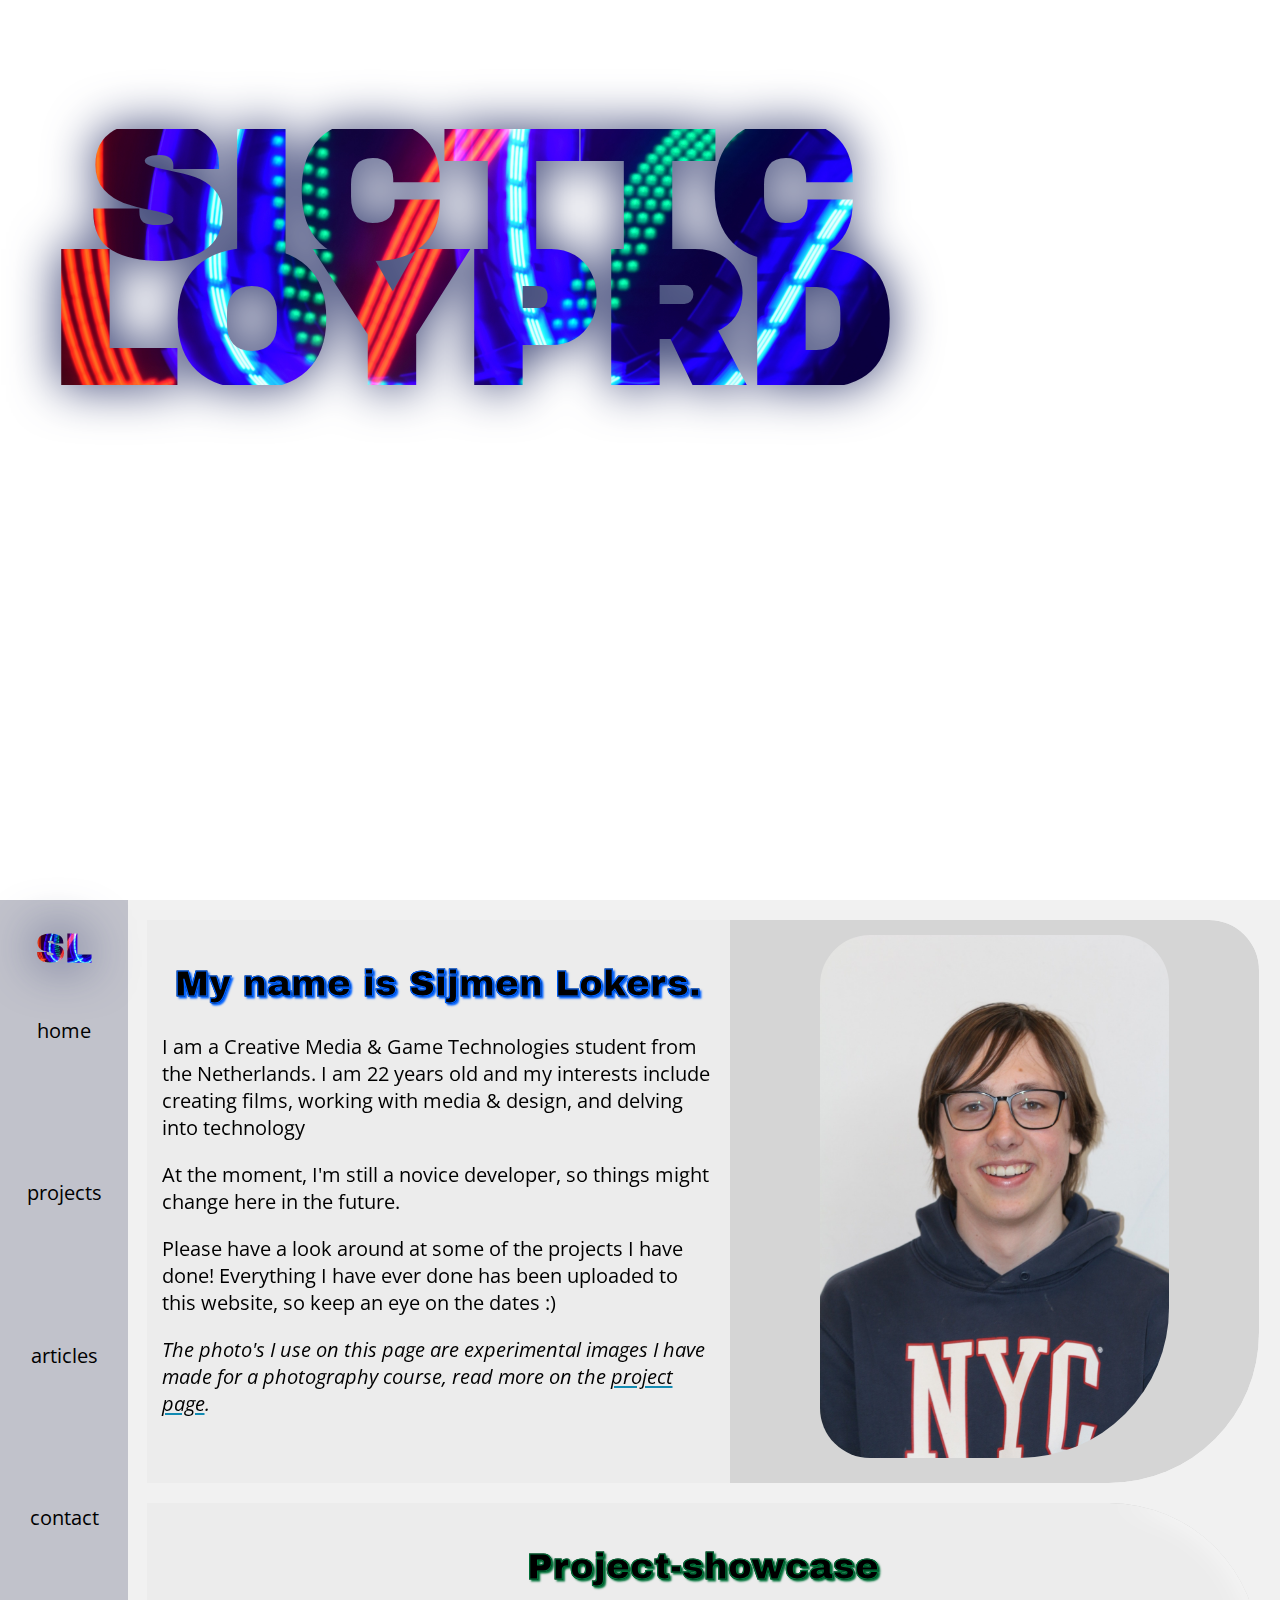
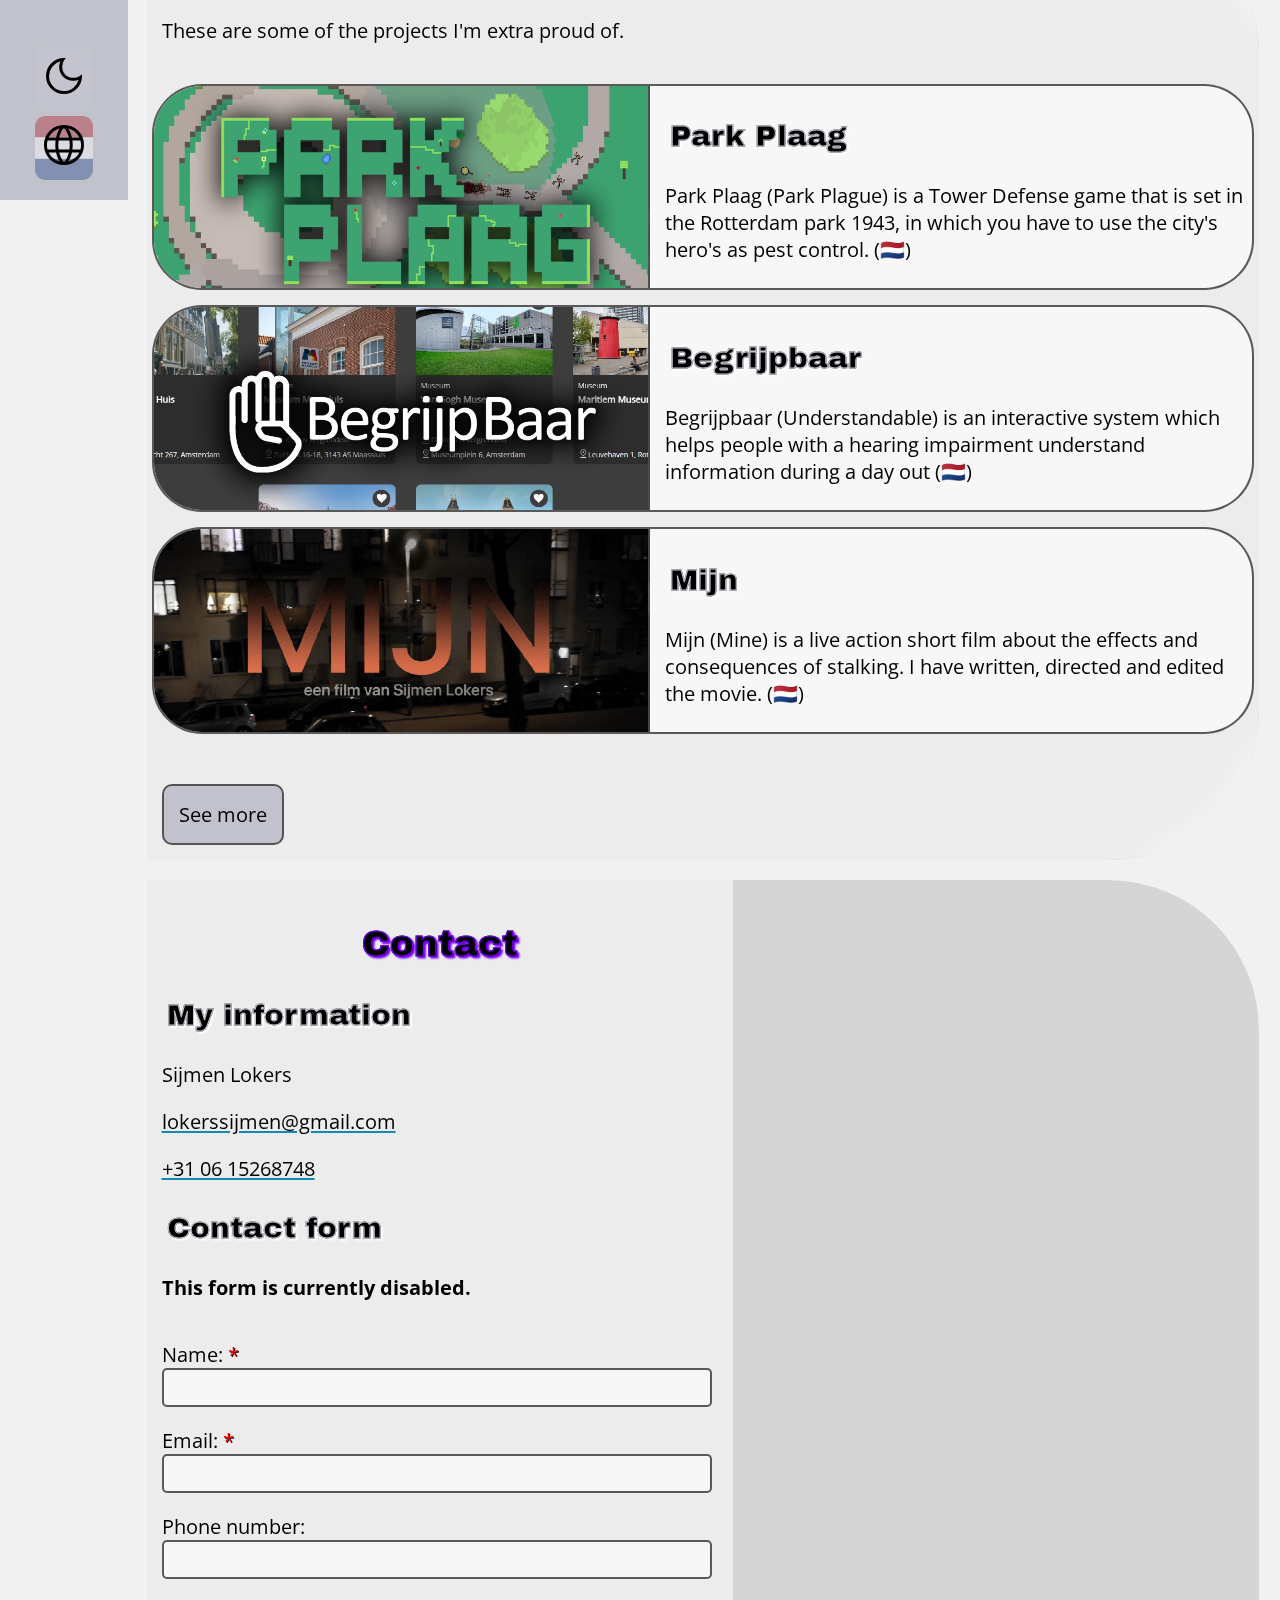
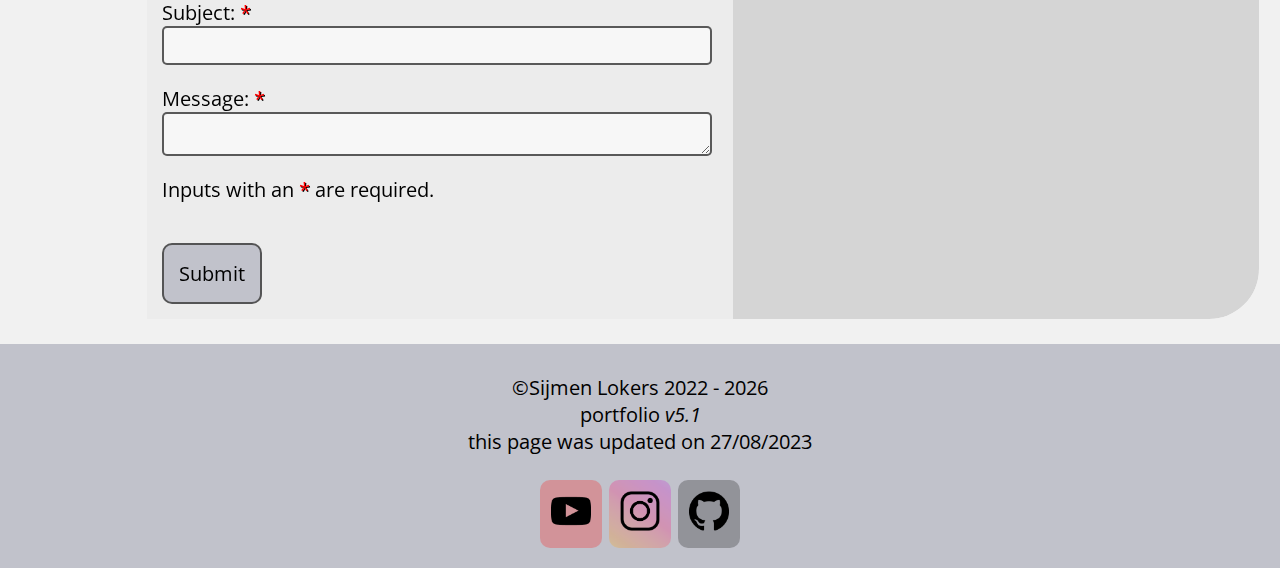
<file: index.html>
<!DOCTYPE html>
<html lang="en">

<head>
    <meta charset="UTF-8">
    <meta http-equiv="X-UA-Compatible" content="IE=edge">
    <meta name="viewport" content="width=device-width, initial-scale=1.0">
    <title>home</title>
    <link rel="stylesheet" href="css/style.css"/>
    <link rel="stylesheet" href="css/main-pages.css"/>
    <link rel="stylesheet"
          href="https://fonts.googleapis.com/css2?family=Material+Symbols+Outlined:opsz,wght,FILL,GRAD@20..48,100..700,0..1,-50..200"/>

    <link rel="apple-touch-icon" sizes="180x180" href="favicon/apple-touch-icon.png">
    <link rel="icon" type="image/png" sizes="32x32" href="favicon/favicon-32x32.png">
    <link rel="icon" type="image/png" sizes="16x16" href="favicon/favicon-16x16.png">
    <link rel="manifest" href="favicon/site.webmanifest">
    <link rel="mask-icon" href="favicon/safari-pinned-tab.svg" color="#575294">
    <meta name="msapplication-TileColor" content="#575294">
    <meta name="theme-color" content="#575294">

    <script src="js/main.js" defer></script>
    <script src="js/index.js" defer></script>

</head>

<body id="body">

<section id="load-bar" class="loading">
    <div class="loading-icon" id="loading-animation"></div>
</section>


<header>
    <video id="background-video" autoplay loop muted src="img/backgrounds/background_noise.mp4"></video>
    <section class="hero">
        <div class="hero-content">
            <h1 class="name" id="logo">
                <span data-value="Sijmen" id="header-word-one">Sijmen</span>
                <span data-value="Lokers" id="header-word-two">Lokers</span>
            </h1>
            <div id="header-text" class="text">
                <h1 class="name-subtitle english">code, design, visuals.</h1>
                <h1 class="name-subtitle dutch">code, ontwerp, visueel.</h1>
                <p class="name-text english">Have a look at projects and experiments, or download some cool stuff. I
                    maybe
                    even write a little article sometimes.</p>
                <p class="name-text dutch">Verdiep je in projecten en experimenten, of neem een kijkje tussen de
                    artikelen die ik heb geschreven.</p>

                <div class="buttons">
                    <a id="darkmode-button" class="home-button darkmode-button"><img alt="darkmode" id="darkmode-image"
                                                                                     class="button-image"></a>
                    <a id="language-button" class="home-button language-button"><img alt="language" id="language-image"
                                                                                     class="button-image"
                                                                                     src="img/lang.svg"></a>
                </div>
            </div>
        </div>
        <a id="see-more" href="index.html#home" class="scroll-text"><p class="dutch">Bekijk meer</p>
            <p class="english">See more</p></a>
    </section>
</header>

<div id="navbar">
    <nav id="nav">
        <h1 id="nav-logo" class="logo">SL</h1>

        <div class="nav" id="nav-content">
            <a class="menu-link dutch" href="index.html#home">home</a>
            <a class="menu-link dutch" href="projects.html#top">projecten</a>
            <a class="menu-link dutch" href="articles.html#top">artikelen</a>
            <a class="menu-link dutch" href="index.html#contact">contact</a>

            <a class="menu-link english" href="index.html#home">home</a>
            <a class="menu-link english" href="projects.html#top">projects</a>
            <a class="menu-link english" href="articles.html#top">articles</a>
            <a class="menu-link english" href="index.html#contact">contact</a>

            <div class="buttons-normal-page">
                <a id="nav-darkmode-button" class="home-button language-button"><img id="nav-darkmode-image"
                                                                                     class="button-image"
                                                                                     alt="darkmode"></a>
                <a id="nav-language-button" class="home-button darkmode-button"><img id="nav-language-image"
                                                                                     class="button-image" alt="language"
                                                                                     src="img/lang.svg"></a>
            </div>
        </div>

        <div class="hamburger">
            <span class="bar"></span>
            <span class="bar"></span>
            <span class="bar"></span>
        </div>
    </nav>

    <div class="hamburger-menu" id="hamburger-menu">
        <a onclick="mobileMenu()" class="dutch menu-link" href="index.html#home">home</a>
        <a class="dutch menu-link" href="projects.html#top">projecten</a>
        <a class="dutch menu-link" href="articles.html#top">artikelen</a>
        <a onclick="mobileMenu()" class="dutch menu-link" href="index.html#contact">contact</a>

        <a onclick="mobileMenu()" class="english menu-link" href="index.html#home">home</a>
        <a class="english menu-link" href="projects.html#top">projects</a>
        <a class="english menu-link" href="articles.html#top">articles</a>
        <a onclick="mobileMenu()" class="english menu-link" href="index.html#contact">contact</a>

        <div class="buttons-normal-page buttons-hamburger">
            <a id="hamburger-darkmode-button" class="home-button language-button"><img id="hamburger-darkmode-image"
                                                                                       class="button-image"
                                                                                       alt="darkmode"></a>
            <a id="hamburger-language-button" class="home-button darkmode-button"><img id="hamburger-language-image"
                                                                                       class="button-image"
                                                                                       alt="language"
                                                                                       src="img/lang.svg"></a>
        </div>

    </div>

    <div id="page-content">
        <main>
            <section class="text-content item home" id="home">
                <div class="item-text home-showcase">
                    <h1><span class="dutch">Mijn naam is Sijmen Lokers.</span><span class="english"> My name is Sijmen Lokers.</span>
                    </h1>
                    <p class="flex-row">
                        <span class="dutch">Ik ben een student Creative Media & Game Technologies uit Nederland. Ik ben </span><span
                            class="english">I am a Creative Media & Game Technologies student from the Netherlands. I am </span><span
                            id="age"></span><span class="dutch"> jaar oud
                        en mijn
                        interesses zijn onder
                        andere het maken van films, me bezighouden met media & design en me verdiepen in
                        technologie.</span><span class="english"> years old and my interests include creating films, working with
                        media &
                        design, and delving into technology</span></p>
                    <p><span class="dutch">Op dit moment ben ik nog een beginnende developer, dus er kan hier nog wel eens
                        wat
                        veranderen.</span><span class="english">At the moment, I'm still a novice developer, so things might change here in the
                        future.</span></p>
                    <p><span class="dutch">Neem vooral een kijkje tussen de projecten die ik gemaakt heb! Alles wat ik ooit
                        gedaan heb staat op deze website, dus let vooral op de datum als je op een project klikt :)</span><span
                            class="english">Please have a look around at some of the projects I have done! Everything I have
                        ever done has been uploaded to this website, so keep an eye on the dates :)</span></p>
                    <p><i><span class="dutch">De foto's die ik op deze pagina heb gebruikt zijn experimentele foto's die ik gemaakt heb voor een kunstvak, lees er meer over op de <a
                            href="projects.html">project pagina</a>.</span> <span class="english">The photo's I use on this page are experimental images I have made for a photography course, read more on the <a
                            href="projects.html">project page</a>.</span></i></p>

                </div>
                <div class="item-image">
                    <img src="img/mugshot.JPG" alt="Sijmen Lokers">
                </div>
            </section>

            <section class="text-content item projects" id="projects">
                <div class="item-text project-showcase">
                    <div class="item-padding">
                        <h1><span class="dutch">Uitgelichte projecten</span><span
                                class="english">Project-showcase</span>
                        </h1>
                        <p><span class="dutch">Dit zijn een paar projecten waar ik extra trots op ben</span><span
                                class="english">These are some of the projects I'm extra proud of.</span></p>
                    </div>
                    <a class="element-link" href="projects.html">
                        <div class="project-entry">
                            <div class="project-image project-park-plaag"></div>
                            <div class="entry-text">
                                <h2>Park Plaag</h2>
                                <p><span class="dutch">Park Plaag is een Tower Defense game die zich afspeelt in het Rotterdamse Park 1943, waar je met stadsiconen ongedierte tegenhoud.</span><span
                                        class="english">Park Plaag (Park Plague) is a Tower Defense game that is set in the Rotterdam park 1943, in which you have to use the city's hero's as pest control. (&#x1F1F3;&#x1F1F1;)</span>
                                </p>
                            </div>
                        </div>
                    </a>

                    <a class="element-link" href="projects.html">

                        <div class="project-entry">
                            <div class="project-image project-begrijpbaar"></div>
                            <div class="entry-text">

                                <h2>Begrijpbaar</h2>
                                <p><span class="dutch">Begrijpbaar is een systeem waarbij mensen met auditieve beperking toch alle informatie tijdens een dagje uit meekrijgen.</span><span
                                        class="english">Begrijpbaar (Understandable) is an interactive system which helps people with a hearing impairment understand information during a day out (&#x1F1F3;&#x1F1F1;)</span>
                                </p>
                            </div>
                        </div>
                    </a>

                    <a class="element-link" href="projects.html">
                        <div class="project-entry">
                            <div class="project-image project-mijn"></div>
                            <div class="entry-text">

                                <h2>Mijn</h2>
                                <p><span class="dutch">Mijn is een live action film over de gevolgen en effecten van stalken. De film is door mij geschreven, geregisseerd, en gemonteerd.</span><span
                                        class="english">Mijn (Mine) is a live action short film about the effects and consequences of stalking. I have written, directed and edited the movie. (&#x1F1F3;&#x1F1F1;)</span>
                                </p>
                            </div>
                        </div>
                    </a>
                    <div class="item-padding">
                        <a class="element-link" href="projects.html">
                            <button><span class="dutch">Meer bekijken</span><span class="english">See more</span>
                            </button>
                        </a>
                    </div>
                </div>
            </section>

            <section class="text-content item contact" id="contact">
                <div class="item-text contact-showcase">
                    <h1>Contact</h1>
                    <h2><span class="dutch">Mijn gegevens</span><span class="english">My information</span></h2>

                    <p>Sijmen Lokers</p>

                    <a href="mailto: lokerssijmen@gmail.com">
                        <p>lokerssijmen@gmail.com</p>
                    </a>
                    <a href="tel: +31 06 15268748">
                        <p>+31 06 15268748</p>
                    </a>

                    <h2><span class="dutch">Contact formulier</span><span class="english">Contact form</span></h2>
                    <p><b><span class="dutch">Dit formulier werkt op dit moment nog niet.</span><span class="english">This form is currently disabled.</span></b>
                    </p>
                    <form action="contact-bedankt.html">
                        <div class="forum-element">
                            <label for="name"><span class="dutch">Naam:</span><span class="english">Name:</span> <span
                                    class="required"> *</span></label>
                            <input id="name" type="text" name="name" required>
                        </div>
                        <div class="forum-element">
                            <label for="email">Email: <span class="required"> *</span></label>
                            <input id="email" type="email" name="email" required>
                        </div>
                        <div class="forum-element">
                            <label for="phone"><span class="dutch">Telefoonnummer:</span><span class="english">Phone number:</span></label>
                            <input id="phone" type="number" name="phone">
                        </div>

                        <div class="forum-element">
                            <label for="subject"><span class="dutch">Onderwerp: </span><span
                                    class="english">Subject:</span><span
                                    class="required"> *</span>
                            </label>
                            <input id="subject" type="text" name="subject" required>
                        </div>
                        <div class="forum-element">
                            <label for="message"><span class="dutch">Bericht: </span><span
                                    class="english">Message:</span><span
                                    class="required"> *</span>
                            </label>
                            <textarea id="message" name="message" required></textarea>
                        </div>

                        <p><span class="dutch">Velden met een <span
                                class="required"> *</span> zijn verplicht.</span><span
                                class="english">Inputs with an <span class="required">*</span> are required.</span></p>
                        <button type="submit"><span class="dutch">Versturen</span><span class="english">Submit</span>
                        </button>
                    </form>

                </div>
            </section>


        </main>

        <footer>
            <div class="footer-text">
                <p> &copy;Sijmen Lokers 2022 - <span id="date"></span></p>
                <p>portfolio <i>v5.1</i></p>
                <p><span class="dutch">deze pagina is voor het laatst aangepast op </span><span
                        class="english">this page was updated on </span>27/08/2023</p>
            </div>

            <div class="footer-buttons">
                <a id="youtube-button" class="home-button footer-button youtube" target="_blank"
                   href="https://www.youtube.com/channel/UCAQJO8vyz8ZpKzjDsum2j2Q"><img alt="youtube" id="youtube"
                                                                                        class="button-image"
                                                                                        src="img/youtube.png"></a>
                <a id="instagram-button" class="home-button footer-button instagram" target="_blank"
                   href="https://www.instagram.com/sijmen._"><img alt="instagram" id="instagram"
                                                                  class="button-image"
                                                                  src="img/instagram.png"></a>
                <a id="github-button" class="home-button footer-button github" target="_blank"
                   href="https://github.com/SijmenL"><img alt="github" id="github"
                                                          class="button-image"
                                                          src="img/github.png"></a>

            </div>
        </footer>
    </div>
</div>

</body>
</html>
</file>
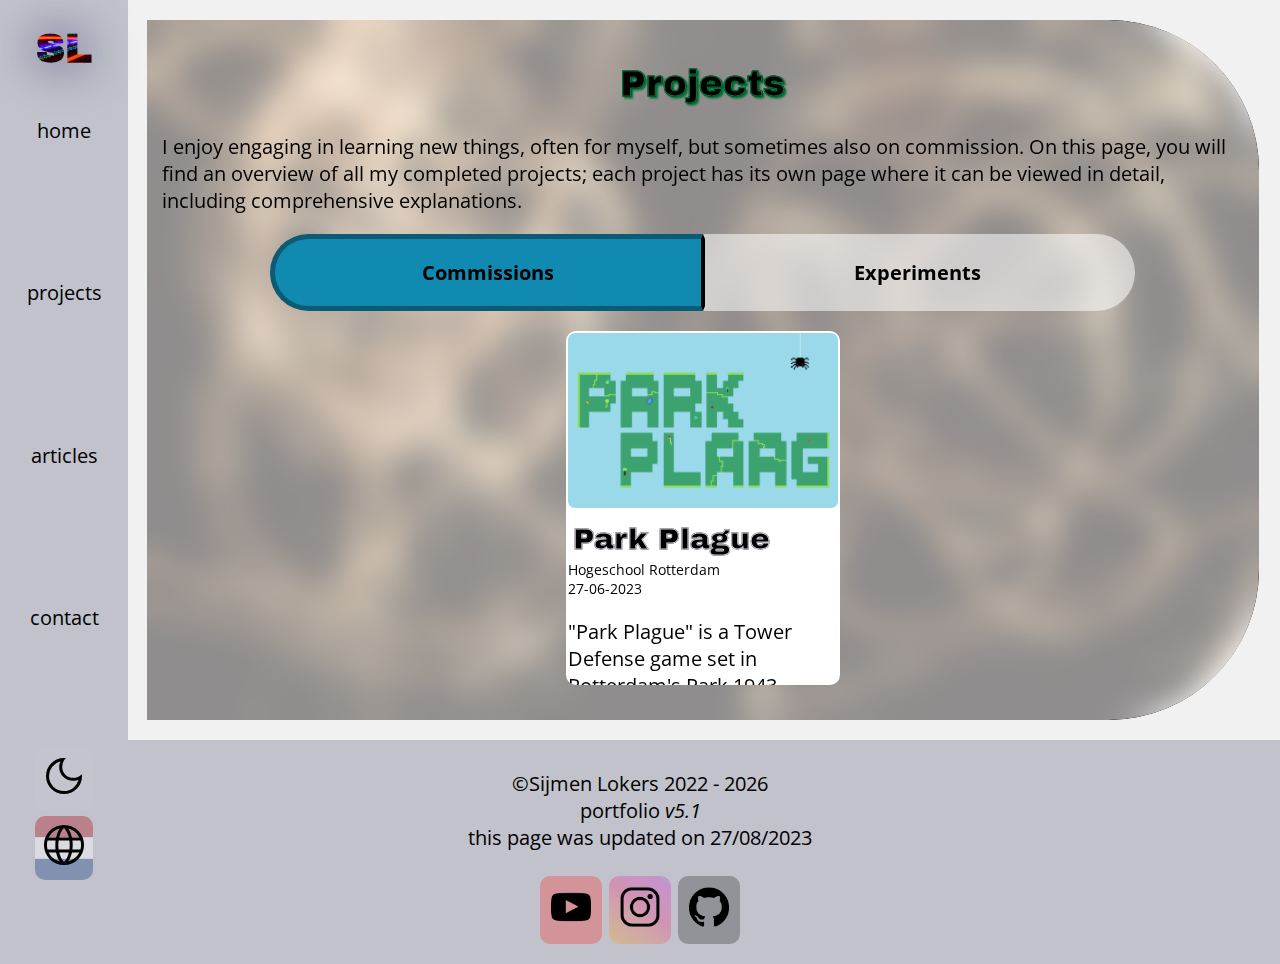
<file: projects.html>
<!DOCTYPE html>
<html lang="en">

<head>
    <meta charset="UTF-8">
    <meta http-equiv="X-UA-Compatible" content="IE=edge">
    <meta name="viewport" content="width=device-width, initial-scale=1.0">
    <title>home</title>
    <link rel="stylesheet" href="css/style.css"/>
    <link rel="stylesheet" href="css/main-pages.css"/>
    <link rel="stylesheet"
          href="https://fonts.googleapis.com/css2?family=Material+Symbols+Outlined:opsz,wght,FILL,GRAD@20..48,100..700,0..1,-50..200"/>

    <link rel="apple-touch-icon" sizes="180x180" href="favicon/apple-touch-icon.png">
    <link rel="icon" type="image/png" sizes="32x32" href="favicon/favicon-32x32.png">
    <link rel="icon" type="image/png" sizes="16x16" href="favicon/favicon-16x16.png">
    <link rel="manifest" href="favicon/site.webmanifest">
    <link rel="mask-icon" href="favicon/safari-pinned-tab.svg" color="#575294">
    <meta name="msapplication-TileColor" content="#575294">
    <meta name="theme-color" content="#575294">

    <script src="js/main.js" defer></script>
    <script src="js/projects.js" defer></script>

</head>

<body id="body">

<section id="load-bar" class="loading">
    <div class="loading-icon" id="loading-animation"></div>
</section>


<div id="navbar">
    <nav id="nav">
        <h1 id="nav-logo" class="logo">SL</h1>

        <div class="nav" id="nav-content">
            <a class="menu-link dutch" href="index.html#home">home</a>
            <a class="menu-link dutch" href="projects.html#top">projecten</a>
            <a class="menu-link dutch" href="articles.html#top">artikelen</a>
            <a class="menu-link dutch" href="index.html#contact">contact</a>

            <a class="menu-link english" href="index.html#home">home</a>
            <a class="menu-link english" href="projects.html#top">projects</a>
            <a class="menu-link english" href="articles.html#top">articles</a>
            <a class="menu-link english" href="index.html#contact">contact</a>

            <div class="buttons-normal-page">
                <a id="nav-darkmode-button" class="home-button language-button"><img id="nav-darkmode-image"
                                                                                     class="button-image"
                                                                                     alt="darkmode"></a>
                <a id="nav-language-button" class="home-button darkmode-button"><img id="nav-language-image"
                                                                                     class="button-image" alt="language"
                                                                                     src="img/lang.svg"></a>
            </div>
        </div>

        <div class="hamburger">
            <span class="bar"></span>
            <span class="bar"></span>
            <span class="bar"></span>
        </div>
    </nav>

    <div class="hamburger-menu" id="hamburger-menu">
        <a onclick="mobileMenu()" class="dutch menu-link" href="index.html#home">home</a>
        <a class="dutch menu-link" href="projects.html#top">projecten</a>
        <a class="dutch menu-link" href="articles.html#top">artikelen</a>
        <a onclick="mobileMenu()" class="dutch menu-link" href="index.html#contact">contact</a>

        <a onclick="mobileMenu()" class="english menu-link" href="index.html#home">home</a>
        <a class="english menu-link" href="projects.html#top">projects</a>
        <a class="english menu-link" href="articles.html#top">articles</a>
        <a onclick="mobileMenu()" class="english menu-link" href="index.html#contact">contact</a>

        <div class="buttons-normal-page buttons-hamburger">
            <a id="hamburger-darkmode-button" class="home-button language-button"><img id="hamburger-darkmode-image"
                                                                                       class="button-image"
                                                                                       alt="darkmode"></a>
            <a id="hamburger-language-button" class="home-button darkmode-button"><img id="hamburger-language-image"
                                                                                       class="button-image"
                                                                                       alt="language"
                                                                                       src="img/lang.svg"></a>
        </div>
    </div>

    <div id="page-content">
        <main>
            <section class="text-content item projects" id="projects">
                <div class="item-text project-showcase">
                    <div class="item-padding">
                        <h1><span class="dutch">Projecten</span><span
                                class="english">Projects</span>
                        </h1>
                        <p><span class="dutch">Ik geniet ervan om mij bezig te houden met het leren van nieuwe dingen, vaak voor mezelf, maar soms ook in opdracht. Op deze pagina vind je een overzicht van al mijn gerealiseerde projecten; elk project heeft zijn eigen pagina waarop het in detail te bekijken is, inclusief een uitgebreide toelichting.</span><span
                                class="english">I enjoy engaging in learning new things, often for myself, but sometimes also on commission. On this page, you will find an overview of all my completed projects; each project has its own page where it can be viewed in detail, including comprehensive explanations.</span>
                        </p>
                        <div class="radio-buttons">
                            <div id="radio-button-left" class="active-radio-button radio-button">
                                <p><span class="dutch">Opdrachten</span><span class="english">Commissions</span></p>
                            </div>
                            <div id="radio-button-right" class="radio-button">
                                <p><span class="dutch">Experimenten</span><span class="english">Experiments</span></p>
                            </div>
                        </div>
                        <section id="project-showcase-area"></section>
                    </div>
                </div>
            </section>
        </main>
        <footer>
            <div class="footer-text">
                <p> &copy;Sijmen Lokers 2022 - <span id="date"></span></p>
                <p>portfolio <i>v5.1</i></p>
                <p><span class="dutch">deze pagina is voor het laatst aangepast op </span><span
                        class="english">this page was updated on </span>27/08/2023</p>
            </div>

            <div class="footer-buttons">
                <a id="youtube-button" class="home-button footer-button youtube" target="_blank"
                   href="https://www.youtube.com/channel/UCAQJO8vyz8ZpKzjDsum2j2Q"><img alt="youtube" id="youtube"
                                                                                        class="button-image"
                                                                                        src="img/youtube.png"></a>
                <a id="instagram-button" class="home-button footer-button instagram" target="_blank"
                   href="https://www.instagram.com/sijmen._"><img alt="instagram" id="instagram"
                                                                  class="button-image"
                                                                  src="img/instagram.png"></a>
                <a id="github-button" class="home-button footer-button github" target="_blank"
                   href="https://github.com/SijmenL"><img alt="github" id="github"
                                                          class="button-image"
                                                          src="img/github.png"></a>

            </div>
        </footer>
    </div>
</div>
</body>

</html>
</file>
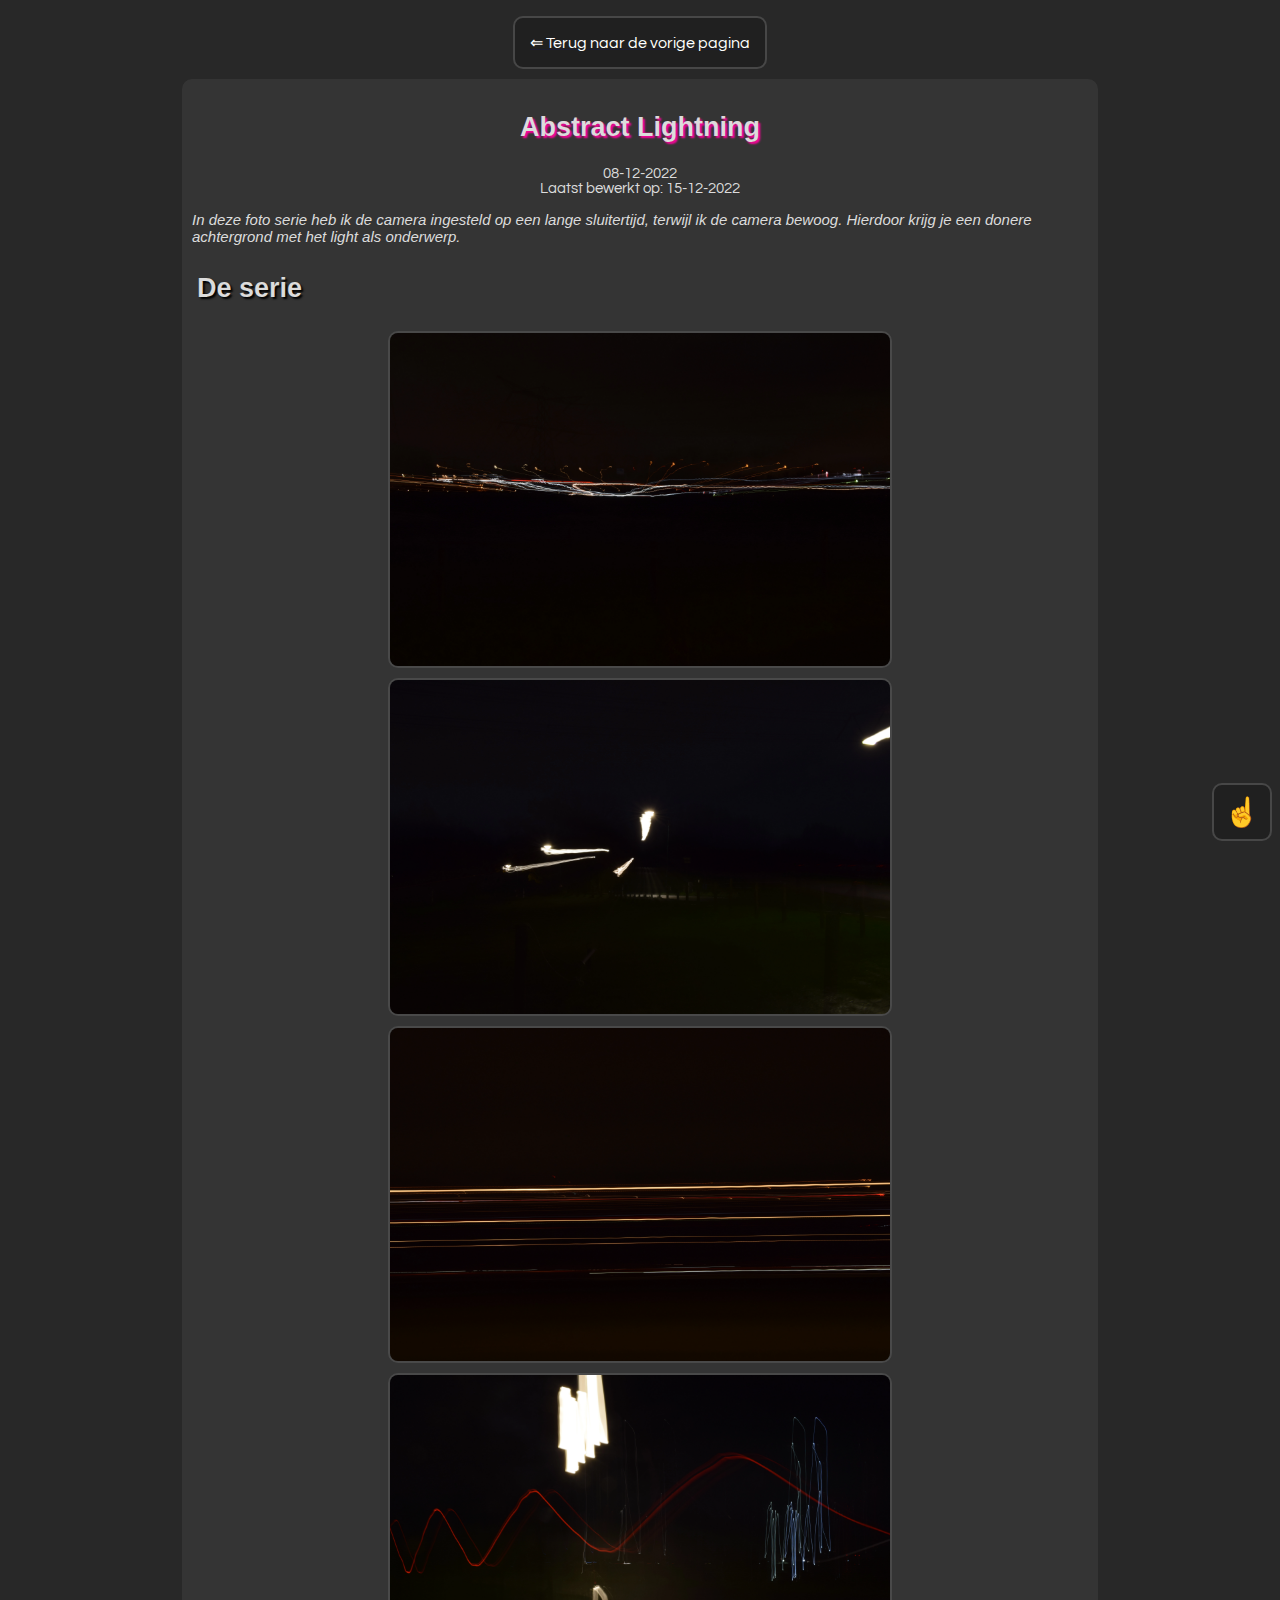
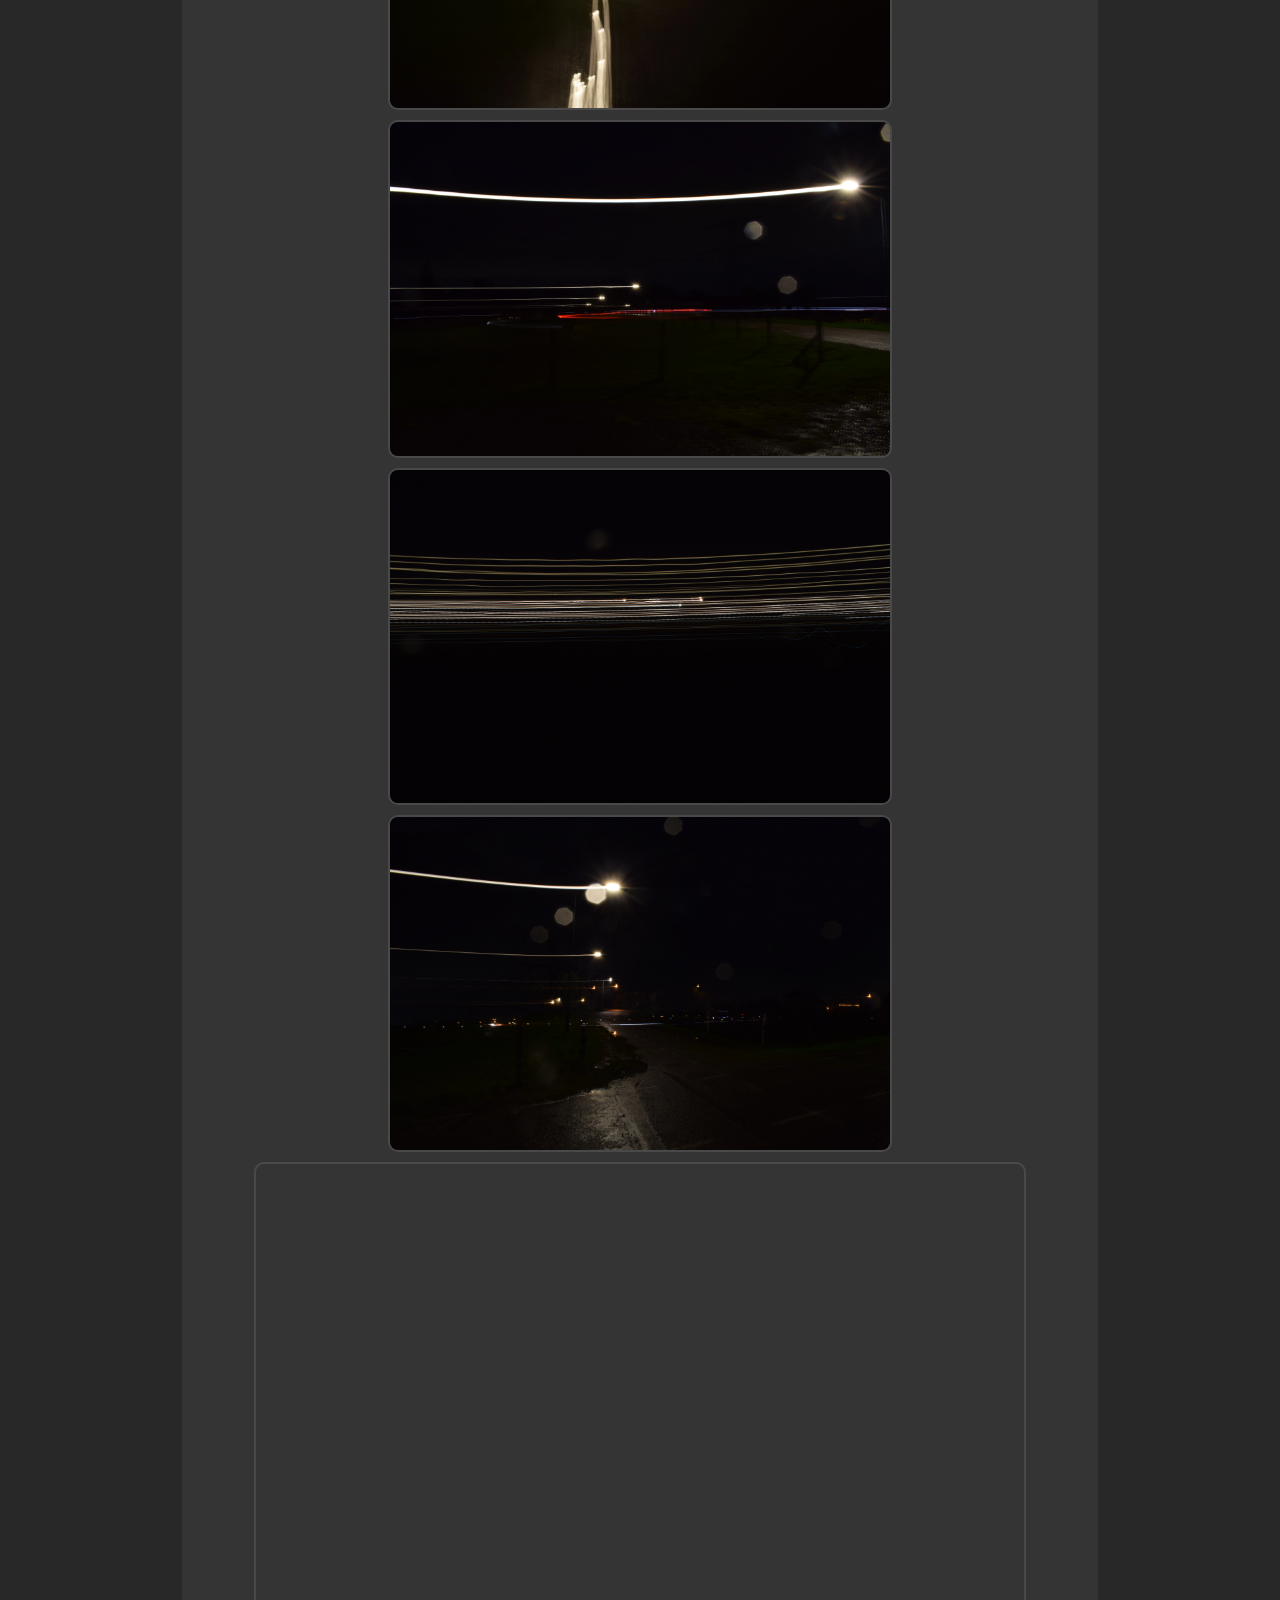
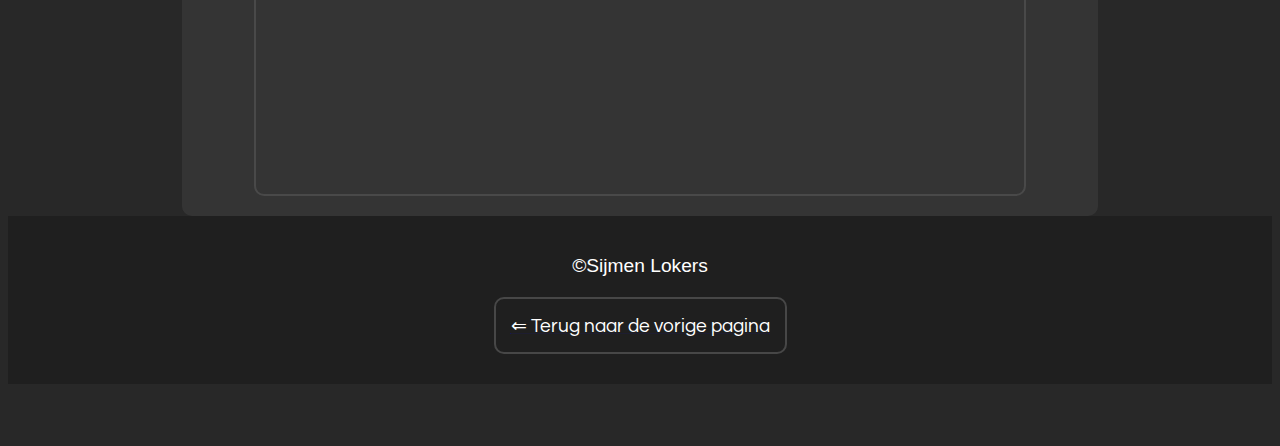
<file: articles/abstract_lightning.html>
<!DOCTYPE html>
<html lang="en">

<head>
    <meta charset="UTF-8">
    <meta http-equiv="X-UA-Compatible" content="IE=edge">
    <meta name="viewport" content="width=device-width, initial-scale=1.0">
    <title>Abstract Lightning</title>
    <link rel="stylesheet" href="../css/project_pages.css" />

    <link rel="apple-touch-icon" sizes="180x180" href="../favicon/apple-touch-icon.png">
    <link rel="icon" type="image/png" sizes="32x32" href="../favicon/favicon-32x32.png">
    <link rel="icon" type="image/png" sizes="16x16" href="../favicon/favicon-16x16.png">
    <link rel="manifest" href="../favicon/site.webmanifest">
    <link rel="mask-icon" href="../favicon/safari-pinned-tab.svg" color="#575294">
    <meta name="msapplication-TileColor" content="#575294">
    <meta name="theme-color" content="#575294">
</head>

<body>
    <a class="back-to-top" href="#top">
        <div id="backtotop">&#9757;</div>
    </a>
    <header>
        <a href="JavaScript:window.close()" aria-label="Link naar de vorige pagina">
            <button type="submit">
                &#8656; Terug naar de vorige pagina</button>
        </a>
    </header>
    <main>
        <div id="container">
            <h1>Abstract Lightning</h1>
            <p id="date">08-12-2022</p>
            <p id="edit">Laatst bewerkt op: 15-12-2022</p>
            <p id="description"><i>In deze foto serie heb ik de camera ingesteld op een lange sluitertijd, terwijl ik de camera bewoog. Hierdoor krijg je een donere achtergrond met het light als onderwerp.</i></p>
            <h2>De serie</h2>
            <img id="image" src="../img/experiments/abstract_lightning/DSC_2023.webp"
                alt="Foto die ik gemaakt heb">
            <img id="image" src="../img/experiments/abstract_lightning/DSC_2024.webp"
                alt="Foto die ik gemaakt heb">
            <img id="image" src="../img/experiments/abstract_lightning/DSC_2025.webp"
                alt="Foto die ik gemaakt heb">
            <img id="image" src="../img/experiments/abstract_lightning/DSC_0001.webp"
                alt="Foto die ik gemaakt heb">
            <img id="image" src="../img/experiments/abstract_lightning/DSC_0002.webp"
                alt="Foto die ik gemaakt heb">
            <img id="image" src="../img/experiments/abstract_lightning/DSC_0004.webp"
                alt="Foto die ik gemaakt heb">
            <img id="image" src="../img/experiments/abstract_lightning/DSC_0009.webp"
                alt="Foto die ik gemaakt heb">
                <iframe id="pdf" src="../img/experiments/abstract_lightning/sijmenlokers.pdf"></iframe>

    </main>
    <footer>
        <p> &copy;Sijmen Lokers</p>
        <a href="JavaScript:window.close()" aria-label="Link naar de vorige pagina">
            <button type="submit">
                &#8656; Terug naar de vorige pagina</button>
        </a>
    </footer>
</body>
</file>
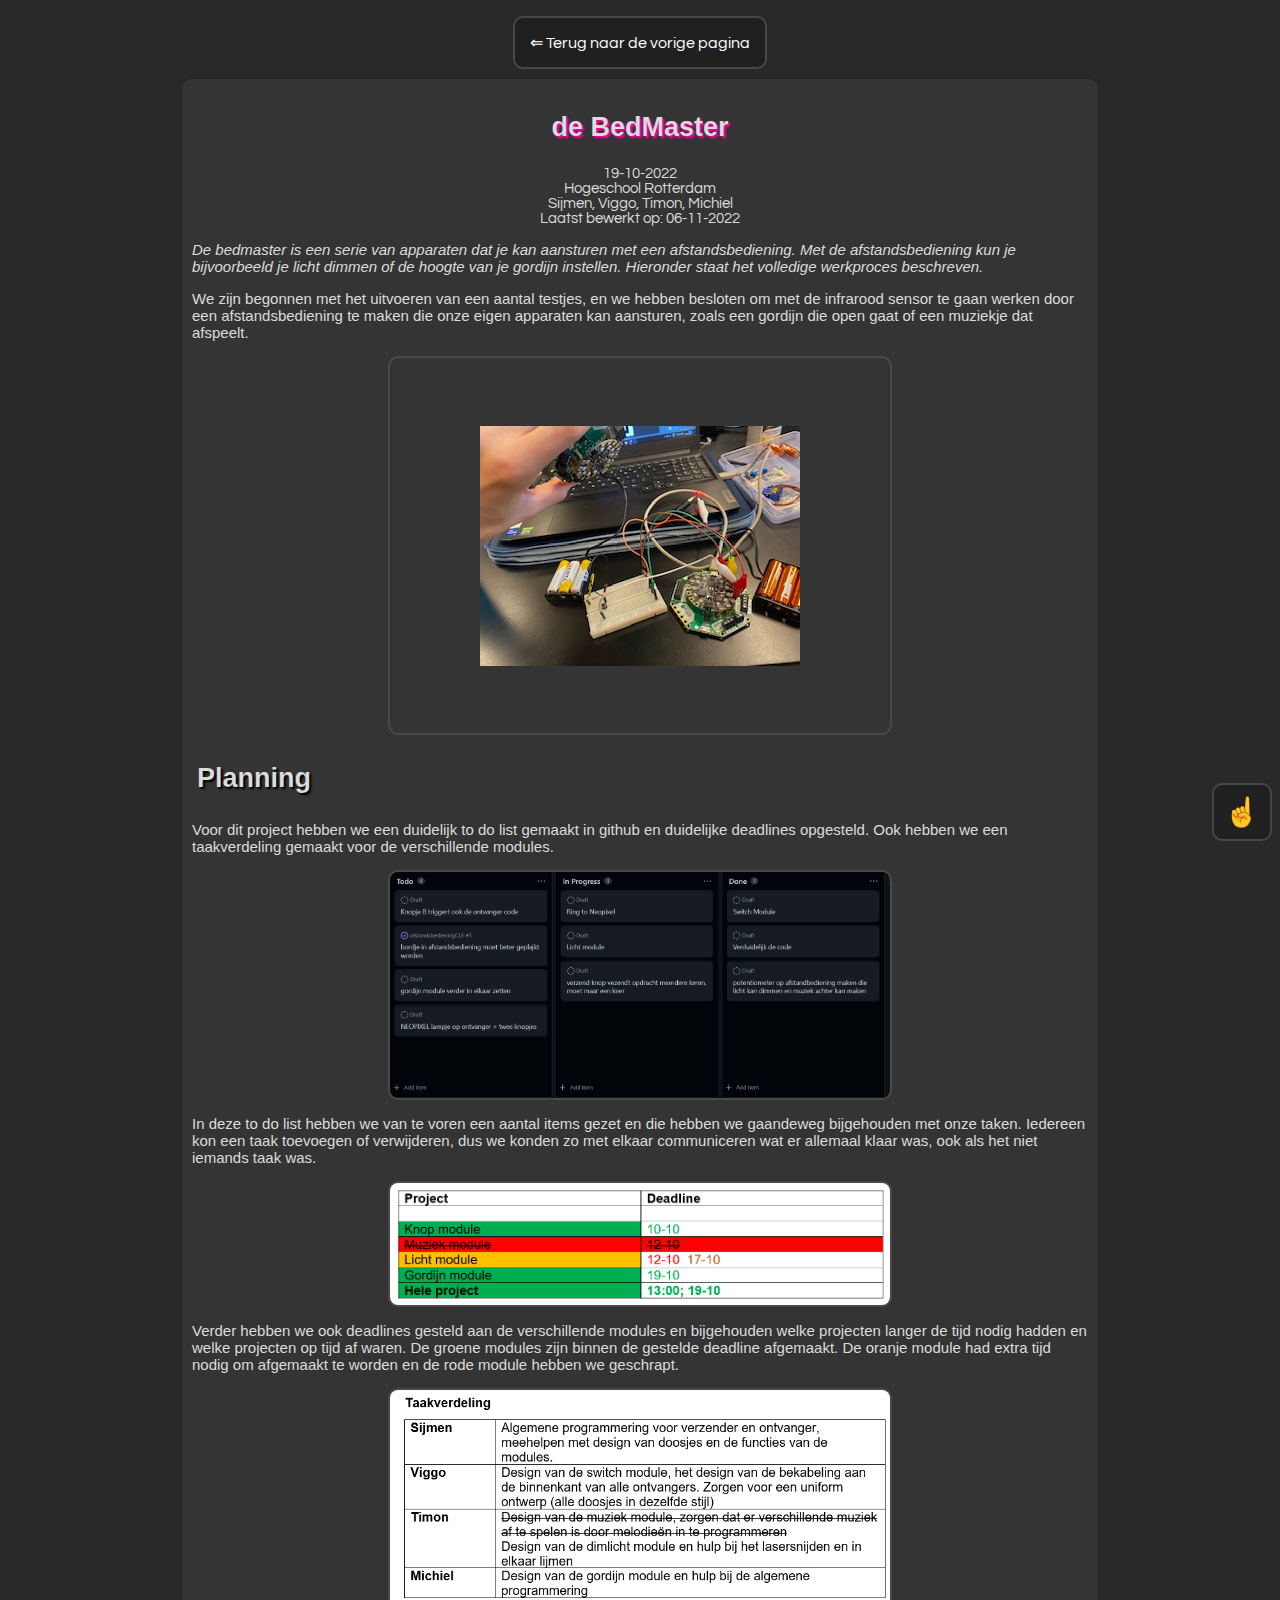
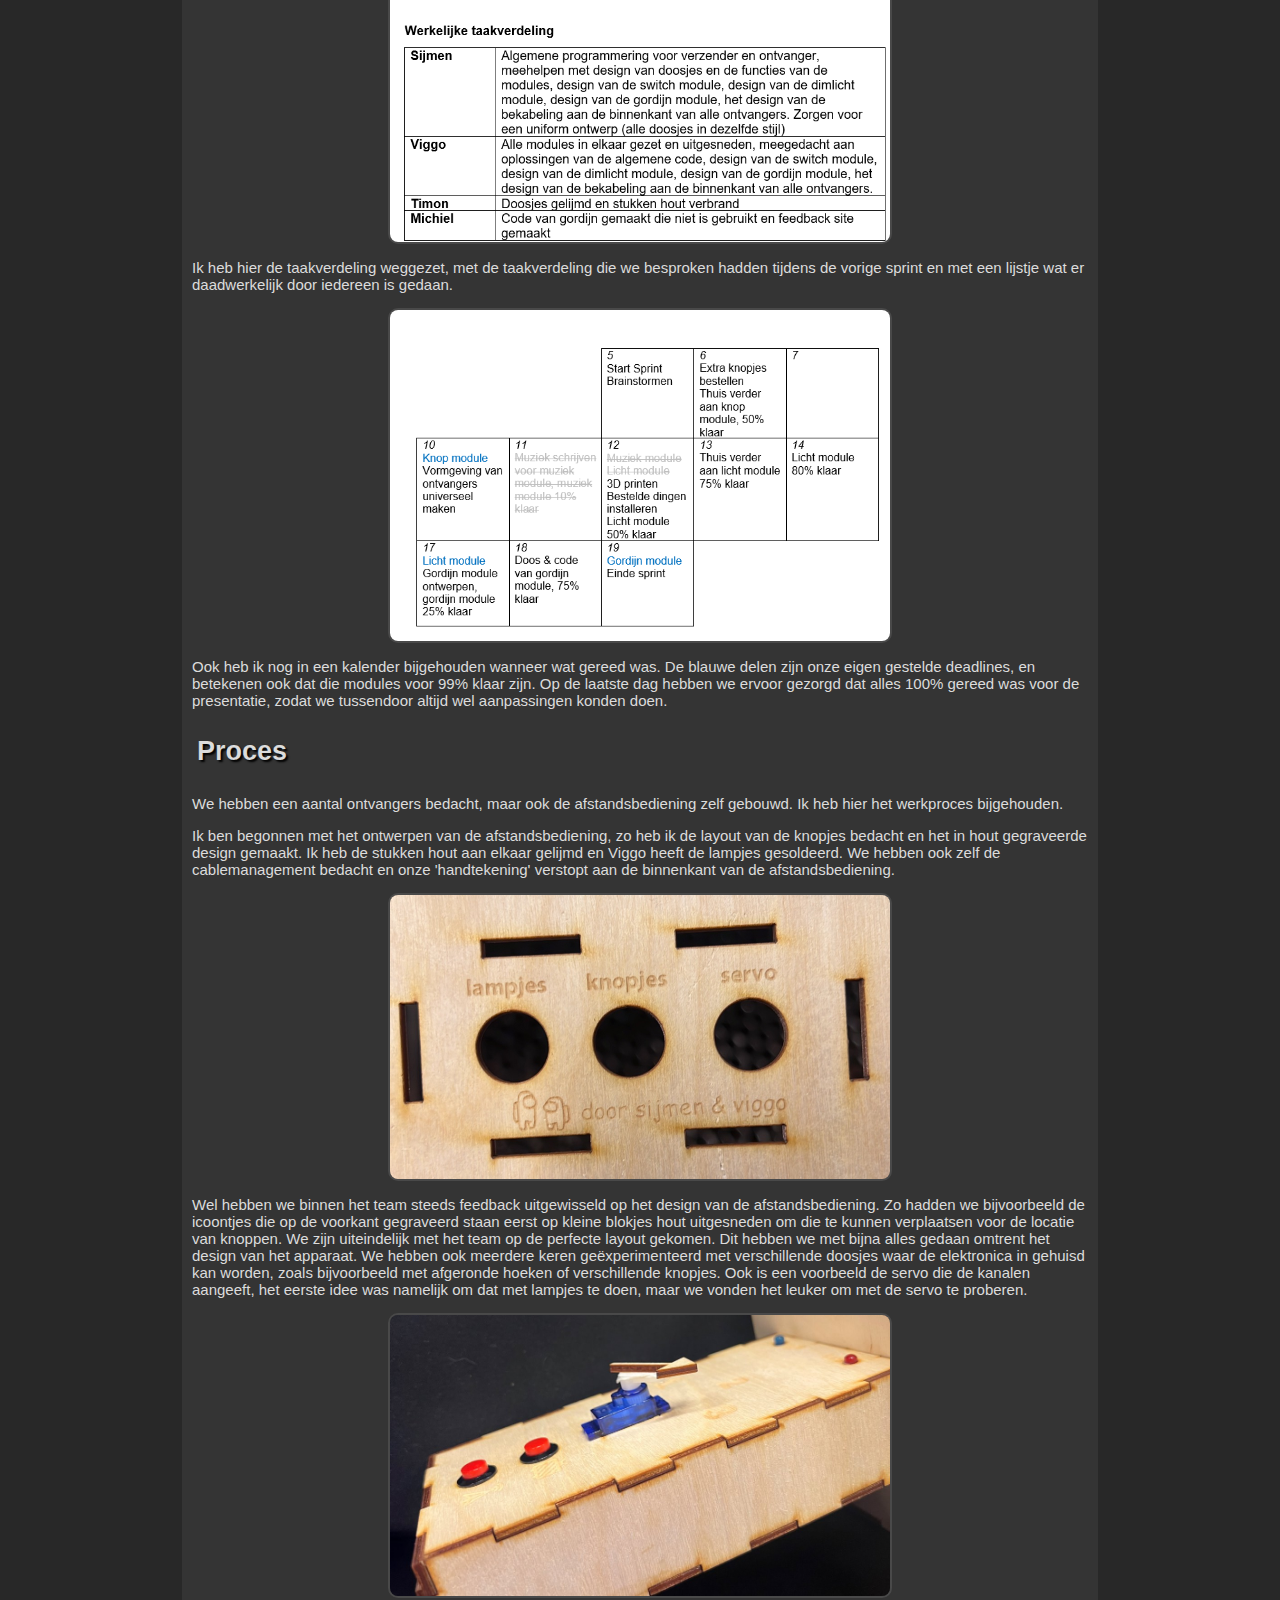
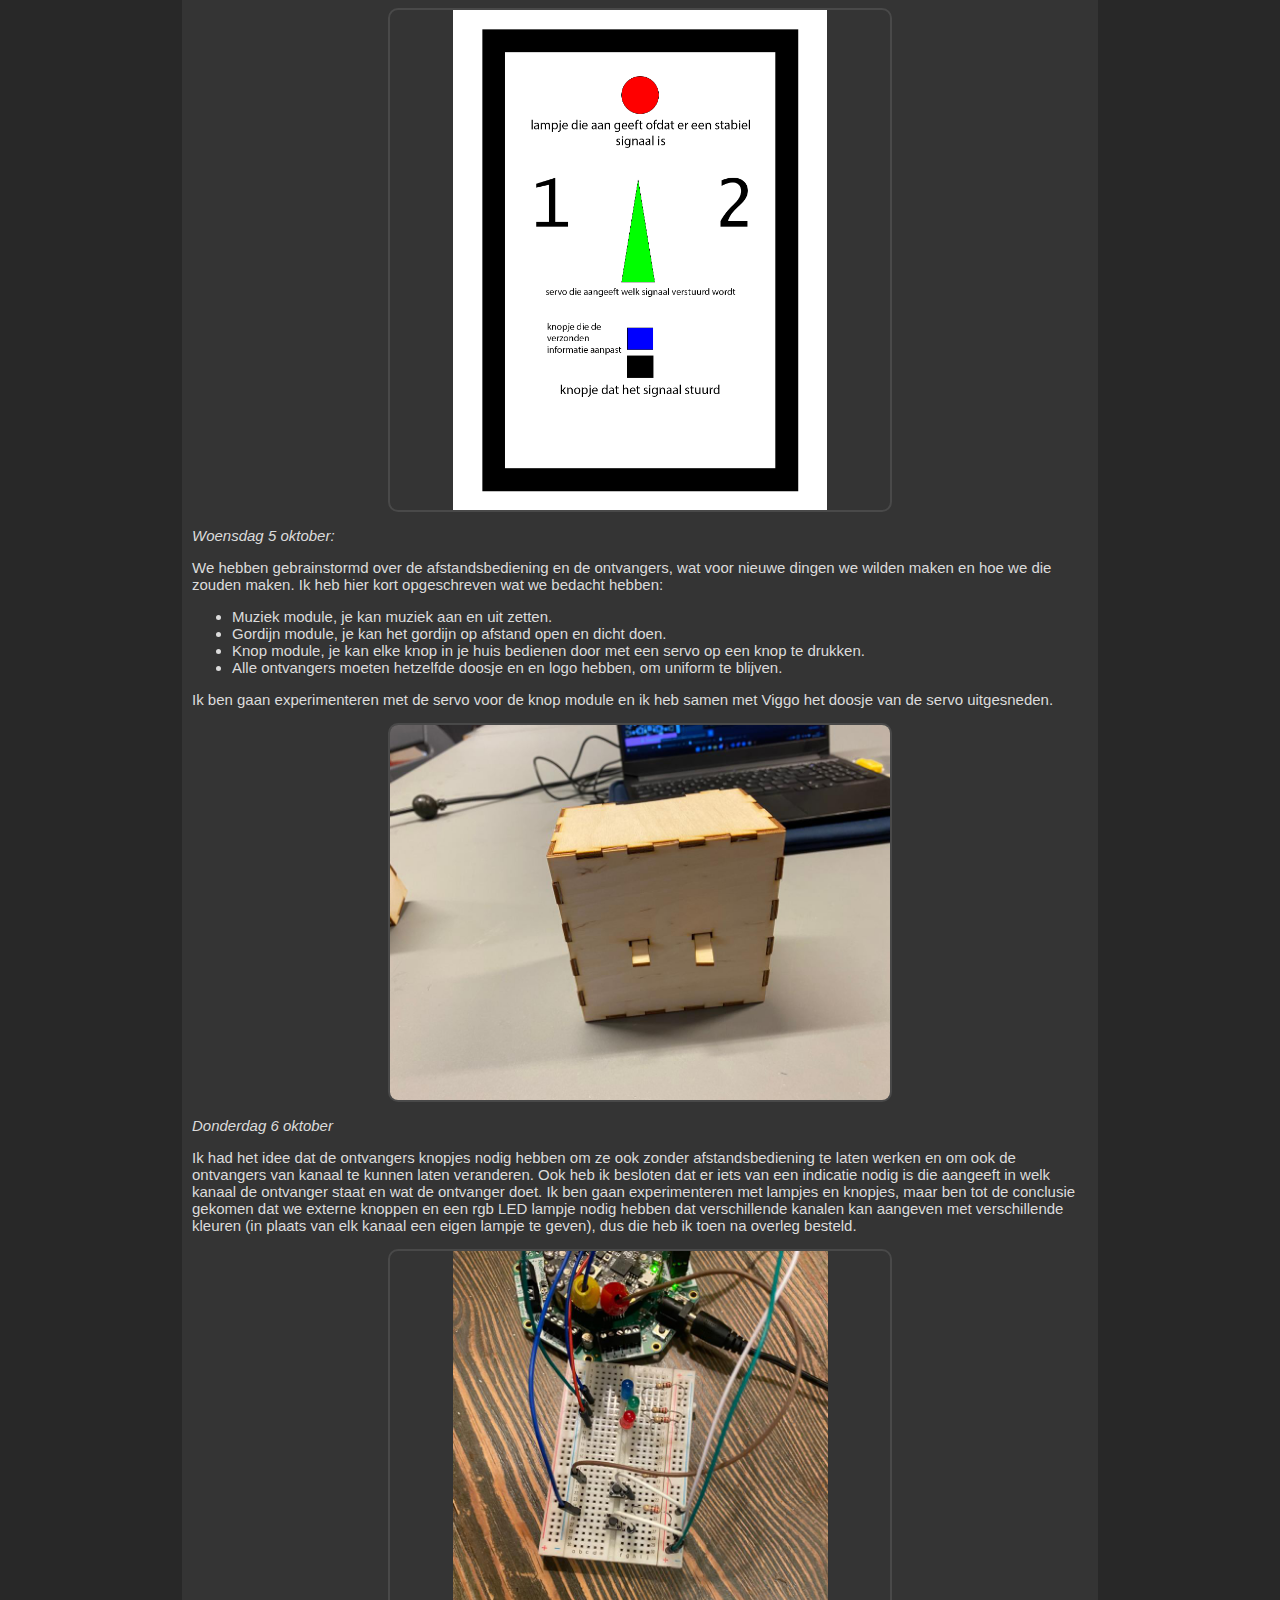
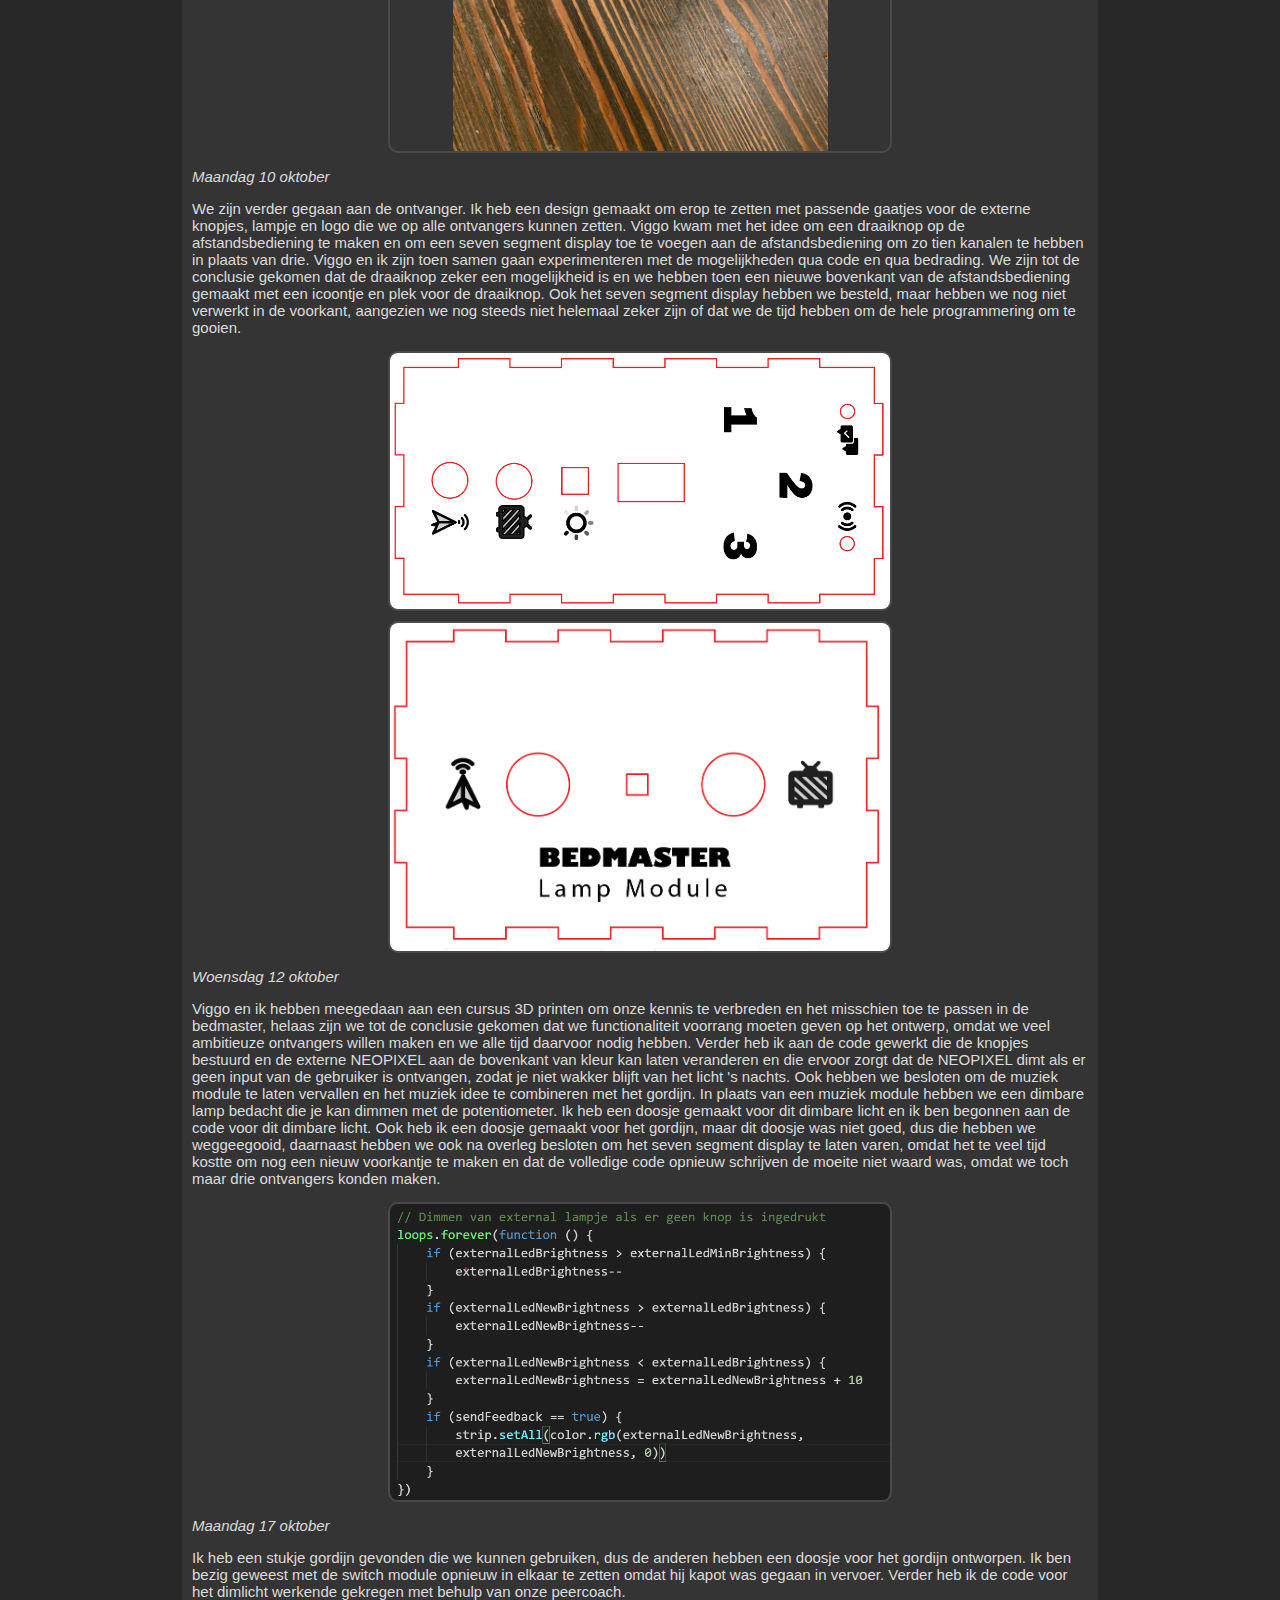
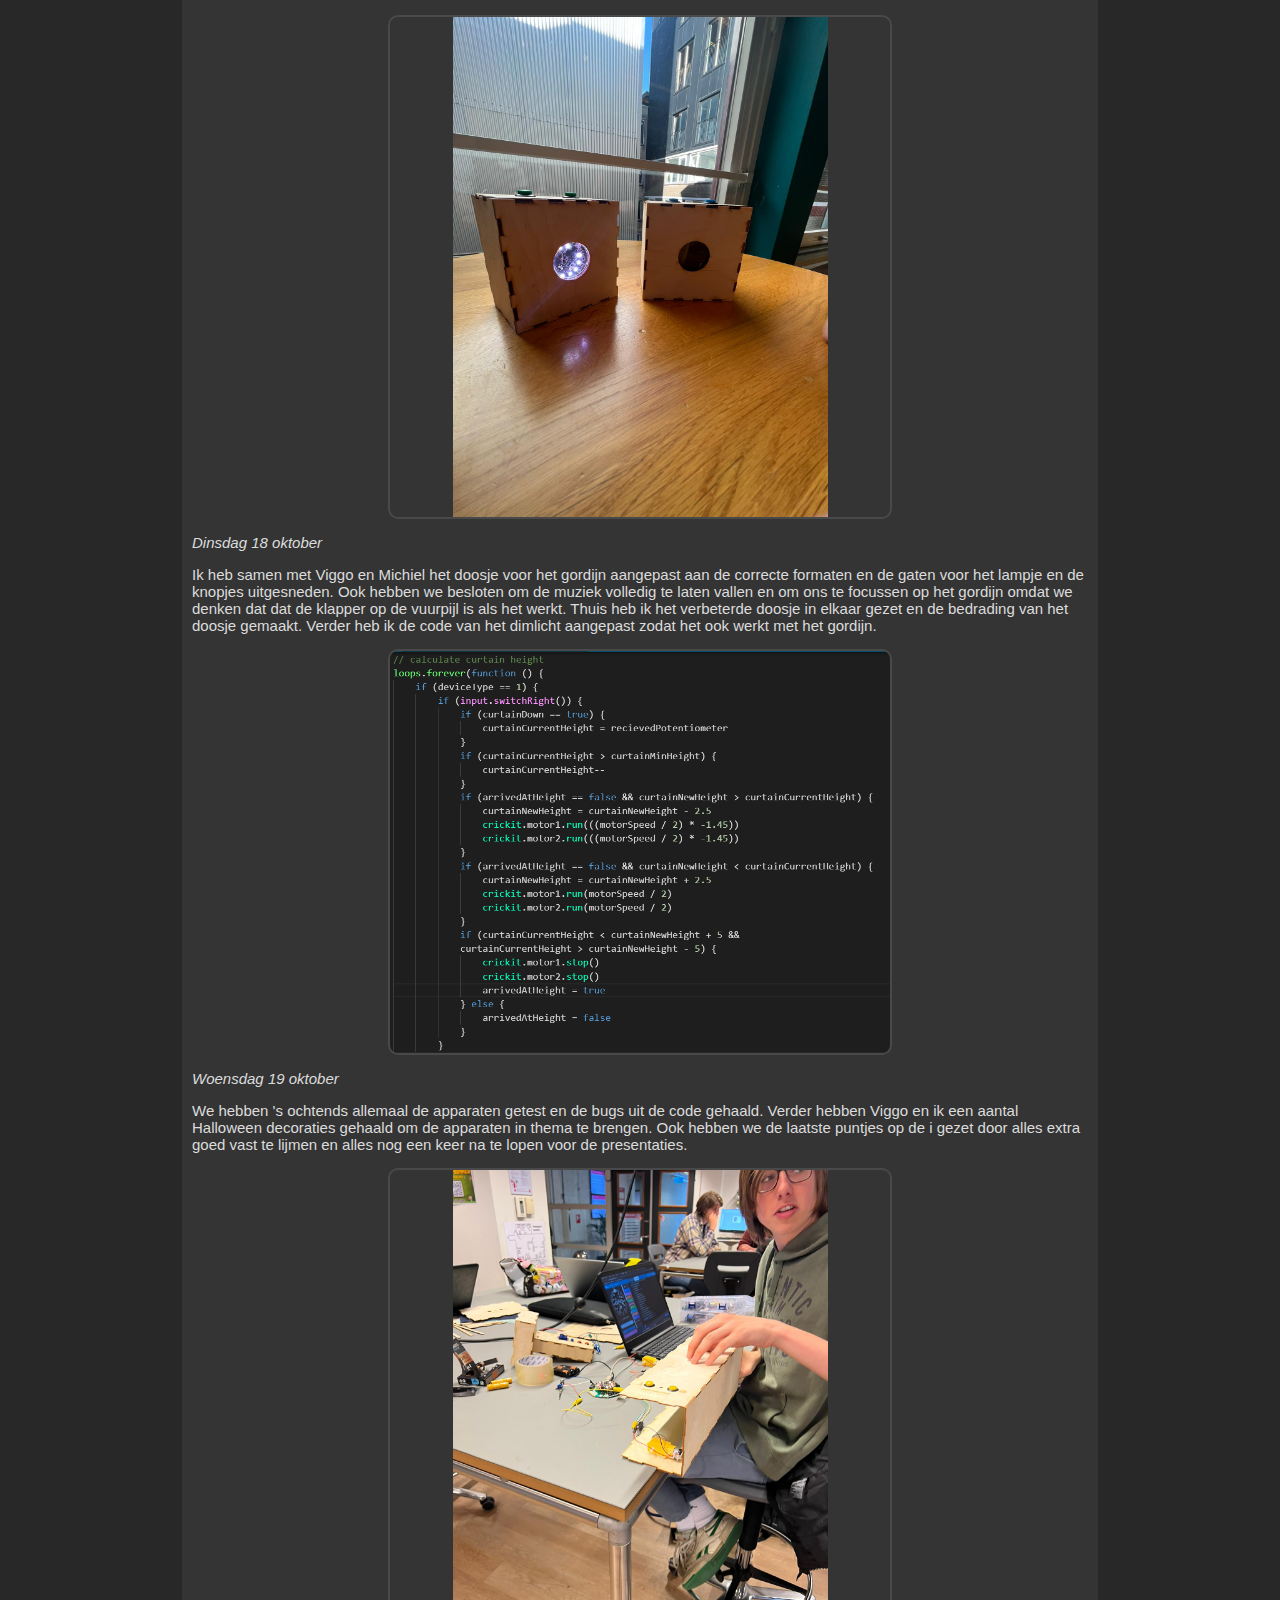
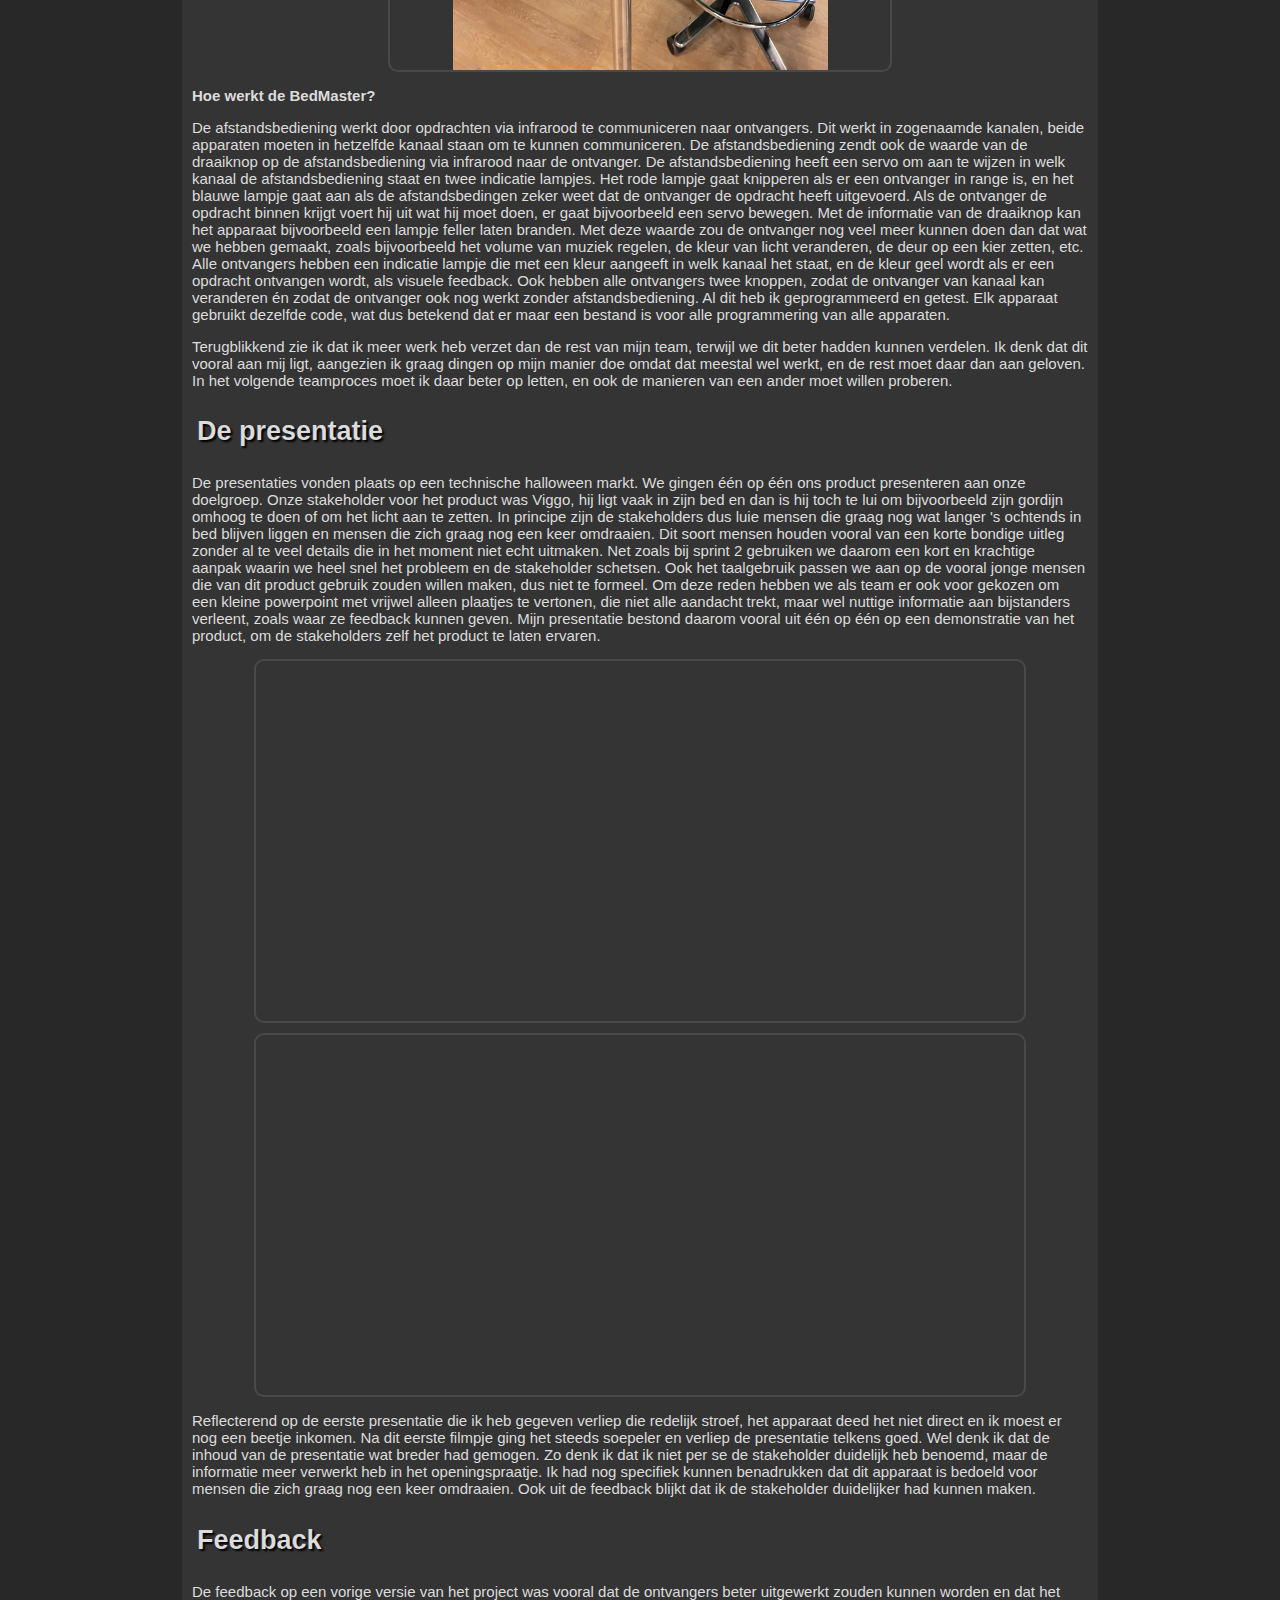
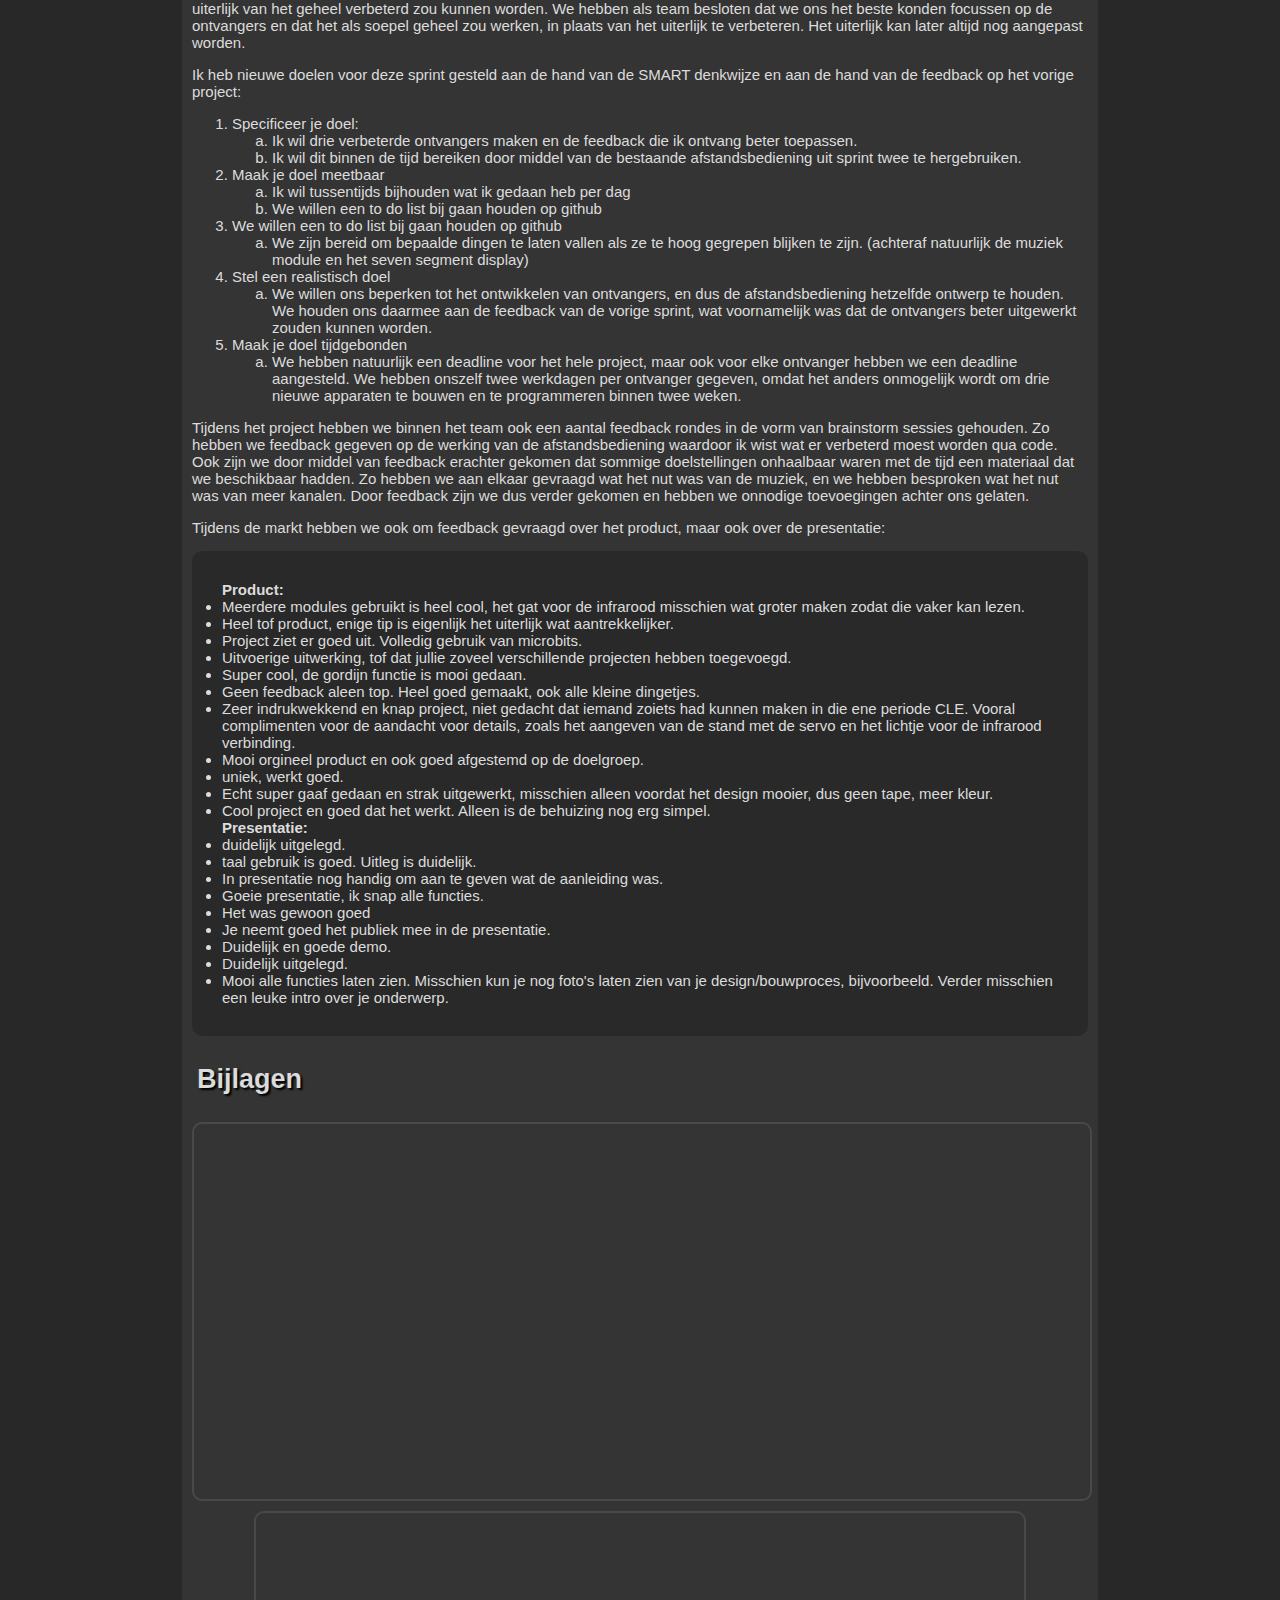
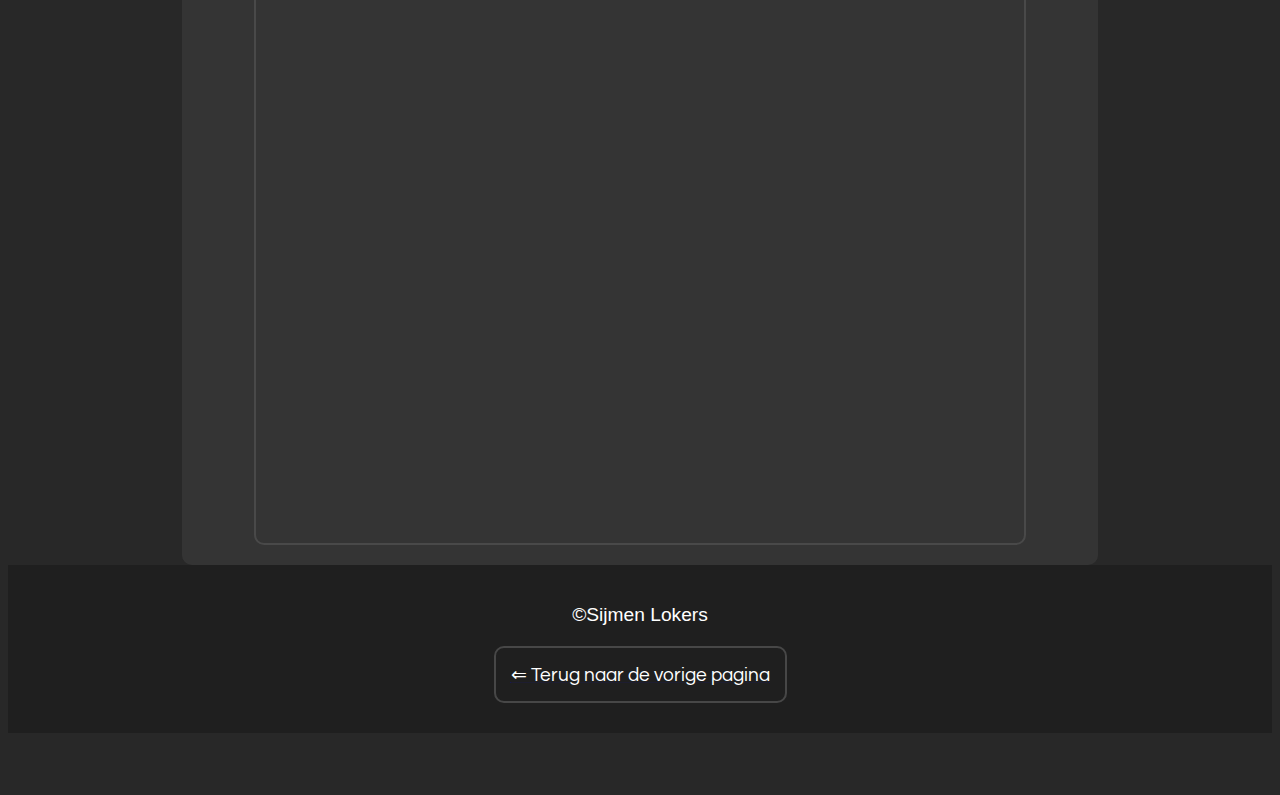
<file: articles/bedmaster.html>
<!DOCTYPE html>
<html lang="en">

<head>
  <meta charset="UTF-8">
  <meta http-equiv="X-UA-Compatible" content="IE=edge">
  <meta name="viewport" content="width=device-width, initial-scale=1.0">
  <title>afstandsbediening</title>
  <link rel="stylesheet" href="../css/project_pages.css" />

  <link rel="apple-touch-icon" sizes="180x180" href="../favicon/apple-touch-icon.png">
  <link rel="icon" type="image/png" sizes="32x32" href="../favicon/favicon-32x32.png">
  <link rel="icon" type="image/png" sizes="16x16" href="../favicon/favicon-16x16.png">
  <link rel="manifest" href="../favicon/site.webmanifest">
  <link rel="mask-icon" href="../favicon/safari-pinned-tab.svg" color="#575294">
  <meta name="msapplication-TileColor" content="#575294">
  <meta name="theme-color" content="#575294">
</head>

<body>
  <a class="back-to-top" href="#top">
    <div id="backtotop">&#9757;</div>
  </a>
  <header>
    <a href="JavaScript:window.close()" aria-label="Link naar de vorige pagina">
      <button type="submit">
        &#8656; Terug naar de vorige pagina</button>
    </a>
  </header>
  <main>
    <div id="container">
      <h1>de BedMaster</h1>
      <p id="date">19-10-2022</p>
      <p id="client">Hogeschool Rotterdam</p>
      <p id="who">Sijmen, Viggo, Timon, Michiel</p>
      <p id="edit">Laatst bewerkt op: 06-11-2022</p>
      <p id="description"><i>De bedmaster is een serie van apparaten dat je kan aansturen met een afstandsbediening. Met
          de
          afstandsbediening kun je bijvoorbeeld je licht dimmen of de hoogte van je gordijn instellen. Hieronder staat
          het
          volledige werkproces beschreven.</i></p>
      <p>We zijn begonnen met het uitvoeren van een aantal testjes, en we hebben besloten om met de infrarood sensor te
        gaan
        werken door een afstandsbediening te maken die onze eigen apparaten kan aansturen, zoals een gordijn die open
        gaat
        of een muziekje dat afspeelt.</p>
      <img id="image" src="../projects/bedmaster/eerste_test.jpg"
        alt="Afbeelding van de afstandsbedining die ik gemaakt heb">
      <h2>Planning</h2>
      <p>Voor dit project hebben we een duidelijk to do list gemaakt in github en duidelijke deadlines opgesteld. Ook
        hebben
        we een taakverdeling gemaakt voor de verschillende modules. </p>
      <img id="image" src="../projects/bedmaster/planning.png" alt="Afbeelding van de planningm">
      <p>In deze to do list hebben we van te voren een aantal items gezet en die hebben we gaandeweg bijgehouden met
        onze
        taken. Iedereen kon een taak toevoegen of verwijderen, dus we konden zo met elkaar communiceren wat er allemaal
        klaar was, ook als het niet iemands taak was.</p>
      <img id="image" src="../projects/bedmaster/deadlines.png" alt="Afbeelding van de deadlines die ik gesteld heb">
      <p>Verder hebben we ook deadlines gesteld aan de verschillende modules en bijgehouden welke projecten langer de
        tijd
        nodig hadden en welke projecten op tijd af waren. De groene modules zijn binnen de gestelde deadline afgemaakt.
        De
        oranje module had extra tijd nodig om afgemaakt te worden en de rode module hebben we geschrapt.</p>
      <img id="image" src="../projects/bedmaster/taakverdeling.png" alt="Afbeelding van de taakverdeling">
      <p>Ik heb hier de taakverdeling weggezet, met de taakverdeling die we besproken hadden tijdens de vorige sprint en
        met
        een lijstje wat er daadwerkelijk door iedereen is gedaan.</p>
      <img id="image" src="../projects/bedmaster/kalender.png" alt="Afbeelding van de kalender">
      <p>Ook heb ik nog in een kalender bijgehouden wanneer wat gereed was. De blauwe delen zijn onze eigen gestelde
        deadlines, en betekenen ook dat die modules voor 99% klaar zijn. Op de laatste dag hebben we ervoor gezorgd dat
        alles 100% gereed was voor de presentatie, zodat we tussendoor altijd wel aanpassingen konden doen. </p>
      <h2>Proces</h2>
      <p>We hebben een aantal ontvangers bedacht, maar ook de afstandsbediening zelf gebouwd. Ik heb hier het werkproces
        bijgehouden.</p>
      <p>Ik ben begonnen met het ontwerpen van de afstandsbediening, zo heb ik de layout van de knopjes bedacht en het
        in
        hout gegraveerde design gemaakt. Ik heb de stukken hout aan elkaar gelijmd en Viggo heeft de lampjes gesoldeerd.
        We
        hebben ook zelf de cablemanagement bedacht en onze 'handtekening' verstopt aan de binnenkant van de
        afstandsbediening.</p>
      <img id="image" src="../projects/bedmaster/achterplaatje.jpeg"
        alt="Afbeelding van het cablemanagement design in de bedmaster">
      <p>Wel hebben we binnen het team steeds feedback uitgewisseld op het design van de afstandsbediening. Zo hadden we
        bijvoorbeeld de icoontjes die op de voorkant gegraveerd staan eerst op kleine blokjes hout uitgesneden om die te
        kunnen verplaatsen voor de locatie van knoppen. We zijn uiteindelijk met het team op de perfecte layout gekomen.
        Dit
        hebben we met bijna alles gedaan omtrent het design van het apparaat. We hebben ook meerdere keren
        geëxperimenteerd
        met verschillende doosjes waar de elektronica in gehuisd kan worden, zoals bijvoorbeeld met afgeronde hoeken of
        verschillende knopjes. Ook is een voorbeeld de servo die de kanalen aangeeft, het eerste idee was namelijk om
        dat
        met lampjes te doen, maar we vonden het leuker om met de servo te proberen.</p>
      <img id="image" src="../projects/bedmaster/afstandsbediening.png"
        alt="Afbeelding van het cablemanagement design in de bedmaster">
      <img id="image" src="../projects/bedmaster/afstandbediening_tekening.png" alt="Eerste tekening van de bedmaster">
      <p><i>Woensdag 5 oktober:</i></p>
      <p>We hebben gebrainstormd over de afstandsbediening en de ontvangers, wat voor nieuwe dingen we wilden maken en
        hoe
        we die zouden maken. Ik heb hier kort opgeschreven wat we bedacht hebben:</p>
      <ul>
        <li>Muziek module, je kan muziek aan en uit zetten.</li>
        <li>Gordijn module, je kan het gordijn op afstand open en dicht doen.</li>
        <li>Knop module, je kan elke knop in je huis bedienen door met een servo op een knop te drukken.</li>
        <li>Alle ontvangers moeten hetzelfde doosje en en logo hebben, om uniform te blijven.</li>
      </ul>
      <p>Ik ben gaan experimenteren met de servo voor de knop module en ik heb samen met Viggo het doosje van de servo
        uitgesneden.</p>
      <img id="image" src="../projects/bedmaster/knop%20module.jpg" alt="De knop module">
      <p><i>Donderdag 6 oktober</i></p>
      <p>Ik had het idee dat de ontvangers knopjes nodig hebben om ze ook zonder afstandsbediening te laten werken en om
        ook
        de ontvangers van kanaal te kunnen laten veranderen. Ook heb ik besloten dat er iets van een indicatie nodig is
        die
        aangeeft in welk kanaal de ontvanger staat en wat de ontvanger doet. Ik ben gaan experimenteren met lampjes en
        knopjes, maar ben tot de conclusie gekomen dat we externe knoppen en een rgb LED lampje nodig hebben dat
        verschillende kanalen kan aangeven met verschillende kleuren (in plaats van elk kanaal een eigen lampje te
        geven),
        dus die heb ik toen na overleg besteld.</p>
      <img id="image" src="../projects/bedmaster/led%20test.jpg" alt="Test van de led lampjes">
      <p><i>Maandag 10 oktober</i></p>
      <p>We zijn verder gegaan aan de ontvanger. Ik heb een design gemaakt om erop te zetten met passende gaatjes voor
        de
        externe knopjes, lampje en logo die we op alle ontvangers kunnen zetten. Viggo kwam met het idee om een
        draaiknop op
        de afstandsbediening te maken en om een seven segment display toe te voegen aan de afstandsbediening om zo tien
        kanalen te hebben in plaats van drie. Viggo en ik zijn toen samen gaan experimenteren met de mogelijkheden qua
        code
        en qua bedrading. We zijn tot de conclusie gekomen dat de draaiknop zeker een mogelijkheid is en we hebben toen
        een
        nieuwe bovenkant van de afstandsbediening gemaakt met een icoontje en plek voor de draaiknop. Ook het seven
        segment
        display hebben we besteld, maar hebben we nog niet verwerkt in de voorkant, aangezien we nog steeds niet
        helemaal
        zeker zijn of dat we de tijd hebben om de hele programmering om te gooien. </p>
      <img id="image" src="../projects/bedmaster/bovenkant_afstandsbediening_laser.png" alt="Lasersnij lijnen">
      <img id="image" src="../projects/bedmaster/bovenkant_ontvanger_laser.png" alt="Lasersnij lijnen">
      <p><i>Woensdag 12 oktober</i></p>
      <p>Viggo en ik hebben meegedaan aan een cursus 3D printen om onze kennis te verbreden en het misschien toe te
        passen
        in de bedmaster, helaas zijn we tot de conclusie gekomen dat we functionaliteit voorrang moeten geven op het
        ontwerp, omdat we veel ambitieuze ontvangers willen maken en we alle tijd daarvoor nodig hebben. Verder heb ik
        aan
        de code gewerkt die de knopjes bestuurd en de externe NEOPIXEL aan de bovenkant van kleur kan laten veranderen
        en
        die ervoor zorgt dat de NEOPIXEL dimt als er geen input van de gebruiker is ontvangen, zodat je niet wakker
        blijft
        van het licht 's nachts. Ook hebben we besloten om de muziek module te laten vervallen en het muziek idee te
        combineren met het gordijn. In plaats van een muziek module hebben we een dimbare lamp bedacht die je kan dimmen
        met
        de potentiometer. Ik heb een doosje gemaakt voor dit dimbare licht en ik ben begonnen aan de code voor dit
        dimbare
        licht. Ook heb ik een doosje gemaakt voor het gordijn, maar dit doosje was niet goed, dus die hebben we
        weggeegooid,
        daarnaast hebben we ook na overleg besloten om het seven segment display te laten varen, omdat het te veel tijd
        kostte om nog een nieuw voorkantje te maken en dat de volledige code opnieuw schrijven de moeite niet waard was,
        omdat we toch maar drie ontvangers konden maken.</p>
      <img id="image" src="../projects/bedmaster/stukje_code_1.png" alt="Stukje code">
      <p><i>Maandag 17 oktober</i></p>
      <p>Ik heb een stukje gordijn gevonden die we kunnen gebruiken, dus de anderen hebben een doosje voor het gordijn
        ontworpen. Ik ben bezig geweest met de switch module opnieuw in elkaar te zetten omdat hij kapot was gegaan in
        vervoer. Verder heb ik de code voor het dimlicht werkende gekregen met behulp van onze peercoach.</p>
      <img id="image" src="../projects/bedmaster/dimlicht_showcase.jpg" alt="Dimlicht">
      <p><i>Dinsdag 18 oktober</i></p>
      <p>Ik heb samen met Viggo en Michiel het doosje voor het gordijn aangepast aan de correcte formaten en de gaten
        voor
        het lampje en de knopjes uitgesneden. Ook hebben we besloten om de muziek volledig te laten vallen en om ons te
        focussen op het gordijn omdat we denken dat dat de klapper op de vuurpijl is als het werkt. Thuis heb ik het
        verbeterde doosje in elkaar gezet en de bedrading van het doosje gemaakt. Verder heb ik de code van het dimlicht
        aangepast zodat het ook werkt met het gordijn.</p>
      <img id="image" src="../projects/bedmaster/stukje_code_2.png" alt="Stukje code">
      <p><i>Woensdag 19 oktober</i></p>
      <p>We hebben 's ochtends allemaal de apparaten getest en de bugs uit de code gehaald. Verder hebben Viggo en ik
        een
        aantal Halloween decoraties gehaald om de apparaten in thema te brengen. Ook hebben we de laatste puntjes op de
        i
        gezet door alles extra goed vast te lijmen en alles nog een keer na te lopen voor de presentaties.</p>
      <img id="image" src="../projects/bedmaster/werken_aan_gordijn.jpg" alt="Actie foto dat ik aan het gordijn werk">
      <p><b>Hoe werkt de BedMaster?</b></p>
      <p>De afstandsbediening werkt door opdrachten via infrarood te communiceren naar ontvangers. Dit werkt in
        zogenaamde
        kanalen, beide apparaten moeten in hetzelfde kanaal staan om te kunnen communiceren. De afstandsbediening zendt
        ook
        de waarde van de draaiknop op de afstandsbediening via infrarood naar de ontvanger. De afstandsbediening heeft
        een
        servo om aan te wijzen in welk kanaal de afstandsbediening staat en twee indicatie lampjes. Het rode lampje gaat
        knipperen als er een ontvanger in range is, en het blauwe lampje gaat aan als de afstandsbedingen zeker weet dat
        de
        ontvanger de opdracht heeft uitgevoerd. Als de ontvanger de opdracht binnen krijgt voert hij uit wat hij moet
        doen,
        er gaat bijvoorbeeld een servo bewegen. Met de informatie van de draaiknop kan het apparaat bijvoorbeeld een
        lampje
        feller laten branden. Met deze waarde zou de ontvanger nog veel meer kunnen doen dan dat wat we hebben gemaakt,
        zoals bijvoorbeeld het volume van muziek regelen, de kleur van licht veranderen, de deur op een kier zetten,
        etc.
        Alle ontvangers hebben een indicatie lampje die met een kleur aangeeft in welk kanaal het staat, en de kleur
        geel
        wordt als er een opdracht ontvangen wordt, als visuele feedback. Ook hebben alle ontvangers twee knoppen, zodat
        de
        ontvanger van kanaal kan veranderen én zodat de ontvanger ook nog werkt zonder afstandsbediening. Al dit heb ik
        geprogrammeerd en getest. Elk apparaat gebruikt dezelfde code, wat dus betekend dat er maar een bestand is voor
        alle
        programmering van alle apparaten.</p>
      <p>Terugblikkend zie ik dat ik meer werk heb verzet dan de rest van mijn team, terwijl we dit beter hadden kunnen
        verdelen. Ik denk dat dit vooral aan mij ligt, aangezien ik graag dingen op mijn manier doe omdat dat meestal
        wel
        werkt, en de rest moet daar dan aan geloven. In het volgende teamproces moet ik daar beter op letten, en ook de
        manieren van een ander moet willen proberen.</p>

      <h2>De presentatie</h2>
      <p>De presentaties vonden plaats op een technische halloween markt. We gingen één op één ons product presenteren
        aan
        onze doelgroep. Onze stakeholder voor het product was Viggo, hij ligt vaak in zijn bed en dan is hij toch te lui
        om
        bijvoorbeeld zijn gordijn omhoog te doen of om het licht aan te zetten. In principe zijn de stakeholders dus
        luie
        mensen die graag nog wat langer 's ochtends in bed blijven liggen en mensen die zich graag nog een keer
        omdraaien.
        Dit soort mensen houden vooral van een korte bondige uitleg zonder al te veel details die in het moment niet
        echt
        uitmaken. Net zoals bij sprint 2 gebruiken we daarom een kort en krachtige aanpak waarin we heel snel het
        probleem
        en de stakeholder schetsen. Ook het taalgebruik passen we aan op de vooral jonge mensen die van dit product
        gebruik
        zouden willen maken, dus niet te formeel. Om deze reden hebben we als team er ook voor gekozen om een kleine
        powerpoint met vrijwel alleen plaatjes te vertonen, die niet alle aandacht trekt, maar wel nuttige informatie
        aan
        bijstanders verleent, zoals waar ze feedback kunnen geven. Mijn presentatie bestond daarom vooral uit één op één
        op
        een demonstratie van het product, om de stakeholders zelf het product te laten ervaren.</p>
      <iframe id="video" src="https://www.youtube.com/embed/FOxLAhYETXA" title="YouTube video player" frameborder="0"
        allow="accelerometer; autoplay; clipboard-write; encrypted-media; gyroscope; picture-in-picture"
        allowfullscreen></iframe>
      <iframe id="video" src="https://www.youtube.com/embed/XkCe3uQkEOE" title="YouTube video player" frameborder="0"
        allow="accelerometer; autoplay; clipboard-write; encrypted-media; gyroscope; picture-in-picture"
        allowfullscreen></iframe>
      <p>Reflecterend op de eerste presentatie die ik heb gegeven verliep die redelijk stroef, het apparaat deed het
        niet
        direct en ik moest er nog een beetje inkomen. Na dit eerste filmpje ging het steeds soepeler en verliep de
        presentatie telkens goed. Wel denk ik dat de inhoud van de presentatie wat breder had gemogen. Zo denk ik dat ik
        niet per se de stakeholder duidelijk heb benoemd, maar de informatie meer verwerkt heb in het openingspraatje.
        Ik
        had nog specifiek kunnen benadrukken dat dit apparaat is bedoeld voor mensen die zich graag nog een keer
        omdraaien.
        Ook uit de feedback blijkt dat ik de stakeholder duidelijker had kunnen maken. </p>

      <h2>Feedback</h2>
      <p>De feedback op een vorige versie van het project was vooral dat de ontvangers beter uitgewerkt zouden kunnen
        worden
        en dat het uiterlijk van het geheel verbeterd zou kunnen worden. We hebben als team besloten dat we ons het
        beste
        konden focussen op de ontvangers en dat het als soepel geheel zou werken, in plaats van het uiterlijk te
        verbeteren.
        Het uiterlijk kan later altijd nog aangepast worden.</p>
      <p>Ik heb nieuwe doelen voor deze sprint gesteld aan de hand van de SMART denkwijze en aan de hand van de feedback
        op
        het vorige project:</p>
      <ol type="1">
        <li>Specificeer je doel:</li>
        <ol type="a">
          <li>Ik wil drie verbeterde ontvangers maken en de feedback die ik ontvang beter toepassen.</li>
          <li>Ik wil dit binnen de tijd bereiken door middel van de bestaande afstandsbediening uit sprint twee te
            hergebruiken. </li>
        </ol>
        <li>Maak je doel meetbaar</li>
        <ol type="a">
          <li>Ik wil tussentijds bijhouden wat ik gedaan heb per dag</li>
          <li>We willen een to do list bij gaan houden op github</li>
        </ol>
        <li>We willen een to do list bij gaan houden op github</li>
        <ol type="a">
          <li>We zijn bereid om bepaalde dingen te laten vallen als ze te hoog gegrepen blijken te zijn. (achteraf
            natuurlijk de muziek module en het seven segment display)</li>
        </ol>
        <li>Stel een realistisch doel</li>
        <ol type="a">
          <li>We willen ons beperken tot het ontwikkelen van ontvangers, en dus de afstandsbediening hetzelfde ontwerp
            te
            houden. We houden ons daarmee aan de feedback van de vorige sprint, wat voornamelijk was dat de ontvangers
            beter
            uitgewerkt zouden kunnen worden.</li>
        </ol>
        <li>Maak je doel tijdgebonden</li>
        <ol type="a">
          <li>We hebben natuurlijk een deadline voor het hele project, maar ook voor elke ontvanger hebben we een
            deadline
            aangesteld. We hebben onszelf twee werkdagen per ontvanger gegeven, omdat het anders onmogelijk wordt om
            drie
            nieuwe apparaten te bouwen en te programmeren binnen twee weken.
          </li>
        </ol>
      </ol>

      <p>Tijdens het project hebben we binnen het team ook een aantal feedback rondes in de vorm van brainstorm sessies
        gehouden. Zo hebben we feedback gegeven op de werking van de afstandsbediening waardoor ik wist wat er verbeterd
        moest worden qua code. Ook zijn we door middel van feedback erachter gekomen dat sommige doelstellingen
        onhaalbaar
        waren met de tijd een materiaal dat we beschikbaar hadden. Zo hebben we aan elkaar gevraagd wat het nut was van
        de
        muziek, en we hebben besproken wat het nut was van meer kanalen. Door feedback zijn we dus verder gekomen en
        hebben
        we onnodige toevoegingen achter ons gelaten.</p>
      <p>Tijdens de markt hebben we ook om feedback gevraagd over het product, maar ook over de presentatie:</p>
      <ul id="field">
        <b>Product:</b>
        <li>Meerdere modules gebruikt is heel cool, het gat voor de infrarood misschien wat groter maken zodat die vaker
          kan
          lezen.</li>
        <li>Heel tof product, enige tip is eigenlijk het uiterlijk wat aantrekkelijker.</li>
        <li>Project ziet er goed uit. Volledig gebruik van microbits.</li>
        <li>Uitvoerige uitwerking, tof dat jullie zoveel verschillende projecten hebben toegevoegd.</li>
        <li>Super cool, de gordijn functie is mooi gedaan.</li>
        <li>Geen feedback aleen top. Heel goed gemaakt, ook alle kleine dingetjes.</li>
        <li>Zeer indrukwekkend en knap project, niet gedacht dat iemand zoiets had kunnen maken in die ene periode CLE.
          Vooral complimenten voor de aandacht voor details, zoals het aangeven van de stand met de servo en het lichtje
          voor de infrarood verbinding.</li>
        <li>Mooi orgineel product en ook goed afgestemd op de doelgroep.</li>
        <li>uniek, werkt goed.</li>
        <li>Echt super gaaf gedaan en strak uitgewerkt, misschien alleen voordat het design mooier, dus geen tape, meer
          kleur.</li>
        <li>Cool project en goed dat het werkt. Alleen is de behuizing nog erg simpel.</li>

        <b>Presentatie:</b>
        <li>duidelijk uitgelegd.</li>
        <li>taal gebruik is goed. Uitleg is duidelijk.</li>
        <li>In presentatie nog handig om aan te geven wat de aanleiding was.</li>
        <li>Goeie presentatie, ik snap alle functies.</li>
        <li>Het was gewoon goed</li>
        <li>Je neemt goed het publiek mee in de presentatie.</li>
        <li>Duidelijk en goede demo.</li>
        <li>Duidelijk uitgelegd.</li>
        <li>Mooi alle functies laten zien. Misschien kun je nog foto's laten zien van je design/bouwproces,
          bijvoorbeeld.
          Verder misschien een leuke intro over je onderwerp.</li>
      </ul>

      <h2>Bijlagen</h2>
      <div id="pdf" style="position:relative;height:calc(300px + 5em);width:100%;overflow:hidden;"><iframe
          style="position:absolute;top:0;left:0;width:100%;height:100%;"
          src="https://makecode.adafruit.com/---codeembed#pub:_h2wYyydgv59w" allowfullscreen="allowfullscreen"
          frameborder="0" sandbox="allow-scripts allow-same-origin"></iframe></div>
      <iframe id="pdf"
        src="https://hrnl-my.sharepoint.com/personal/1056641_hr_nl/_layouts/15/Doc.aspx?sourcedoc={4a54b21d-b496-4096-bf60-6b01e4256102}&amp;action=embedview&amp;wdAr=1.7777777777777777"
        width="476px" height="288px" frameborder="0">Dit is een ingesloten <a target="_blank"
          href="https://office.com">Microsoft Office</a>-presentatiebestand dat mogelijk is gemaakt met <a
          target="_blank" href="https://office.com/webapps">Office</a>.</iframe>
  </main>
  <footer>
    <p> &copy;Sijmen Lokers</p>
    <a href="JavaScript:window.close()" aria-label="Link naar de vorige pagina">
      <button type="submit">
        &#8656; Terug naar de vorige pagina</button>
    </a>
  </footer>
</body>
</file>
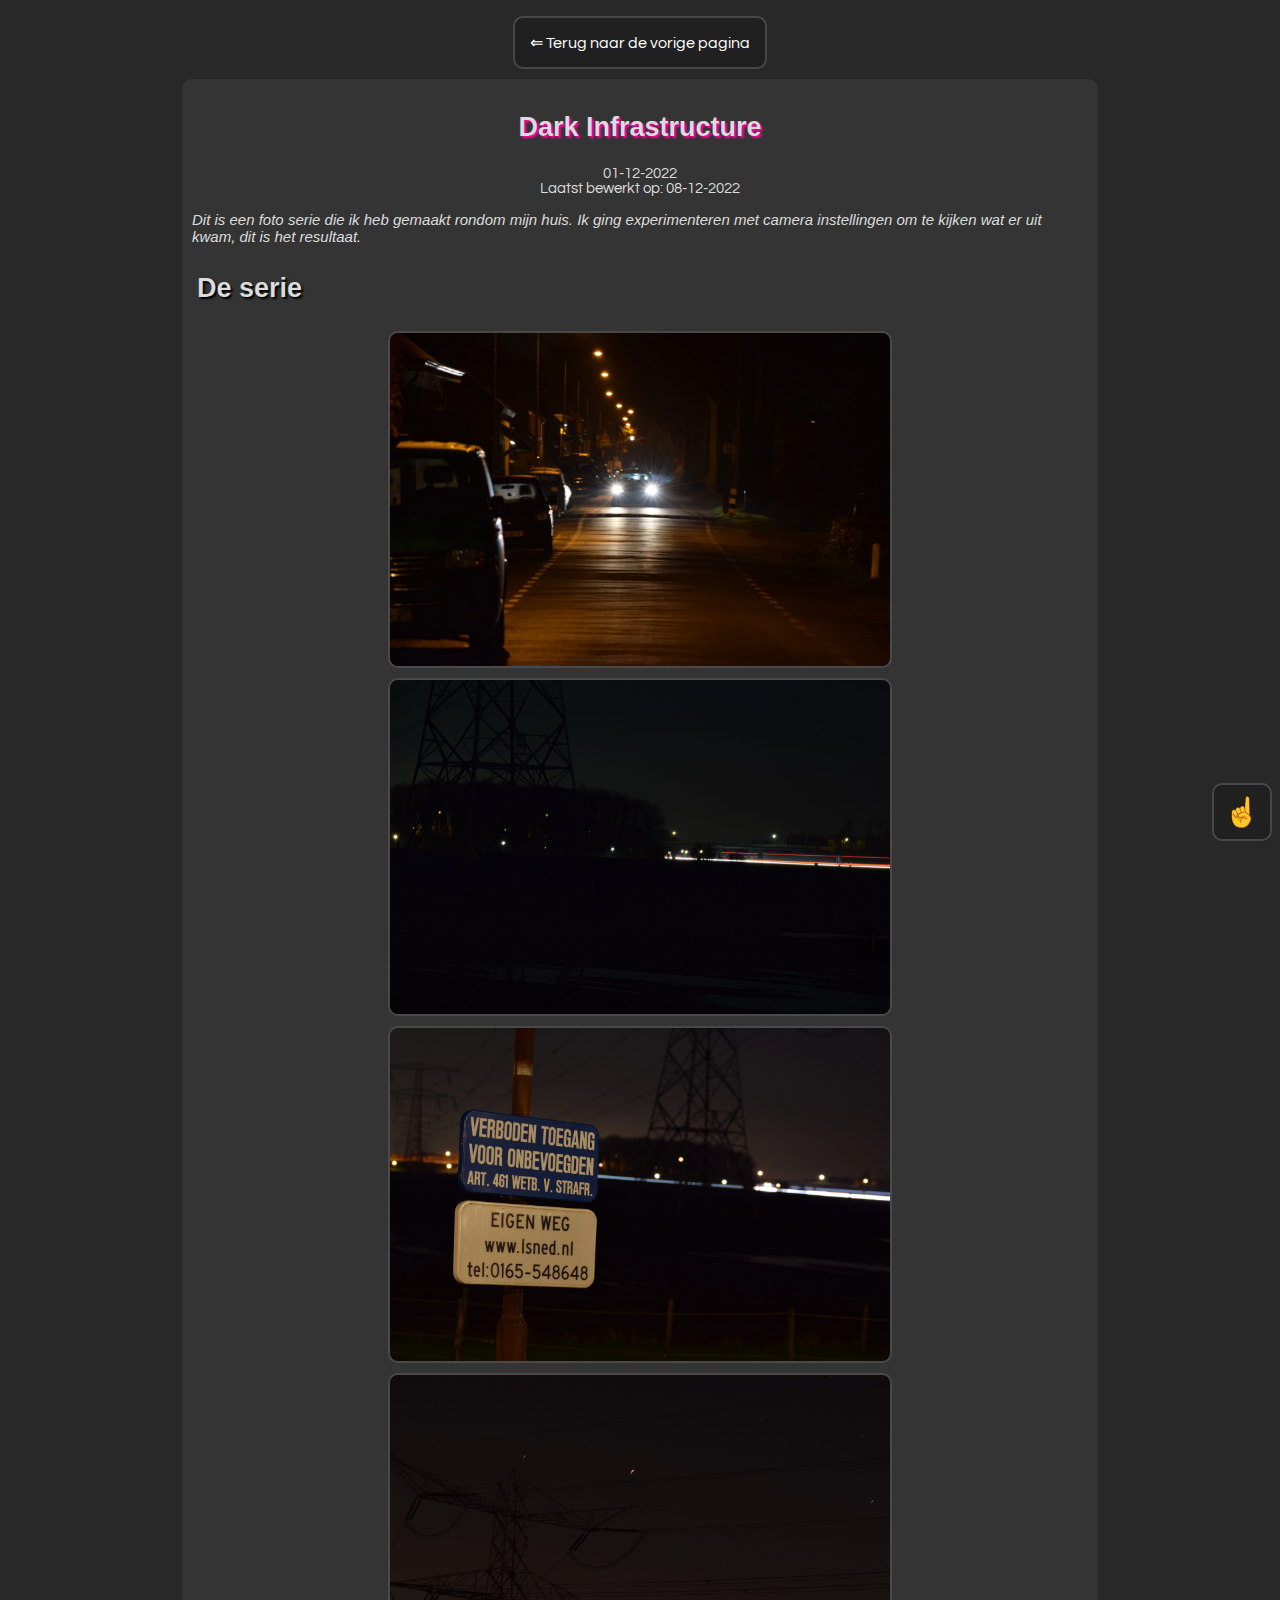
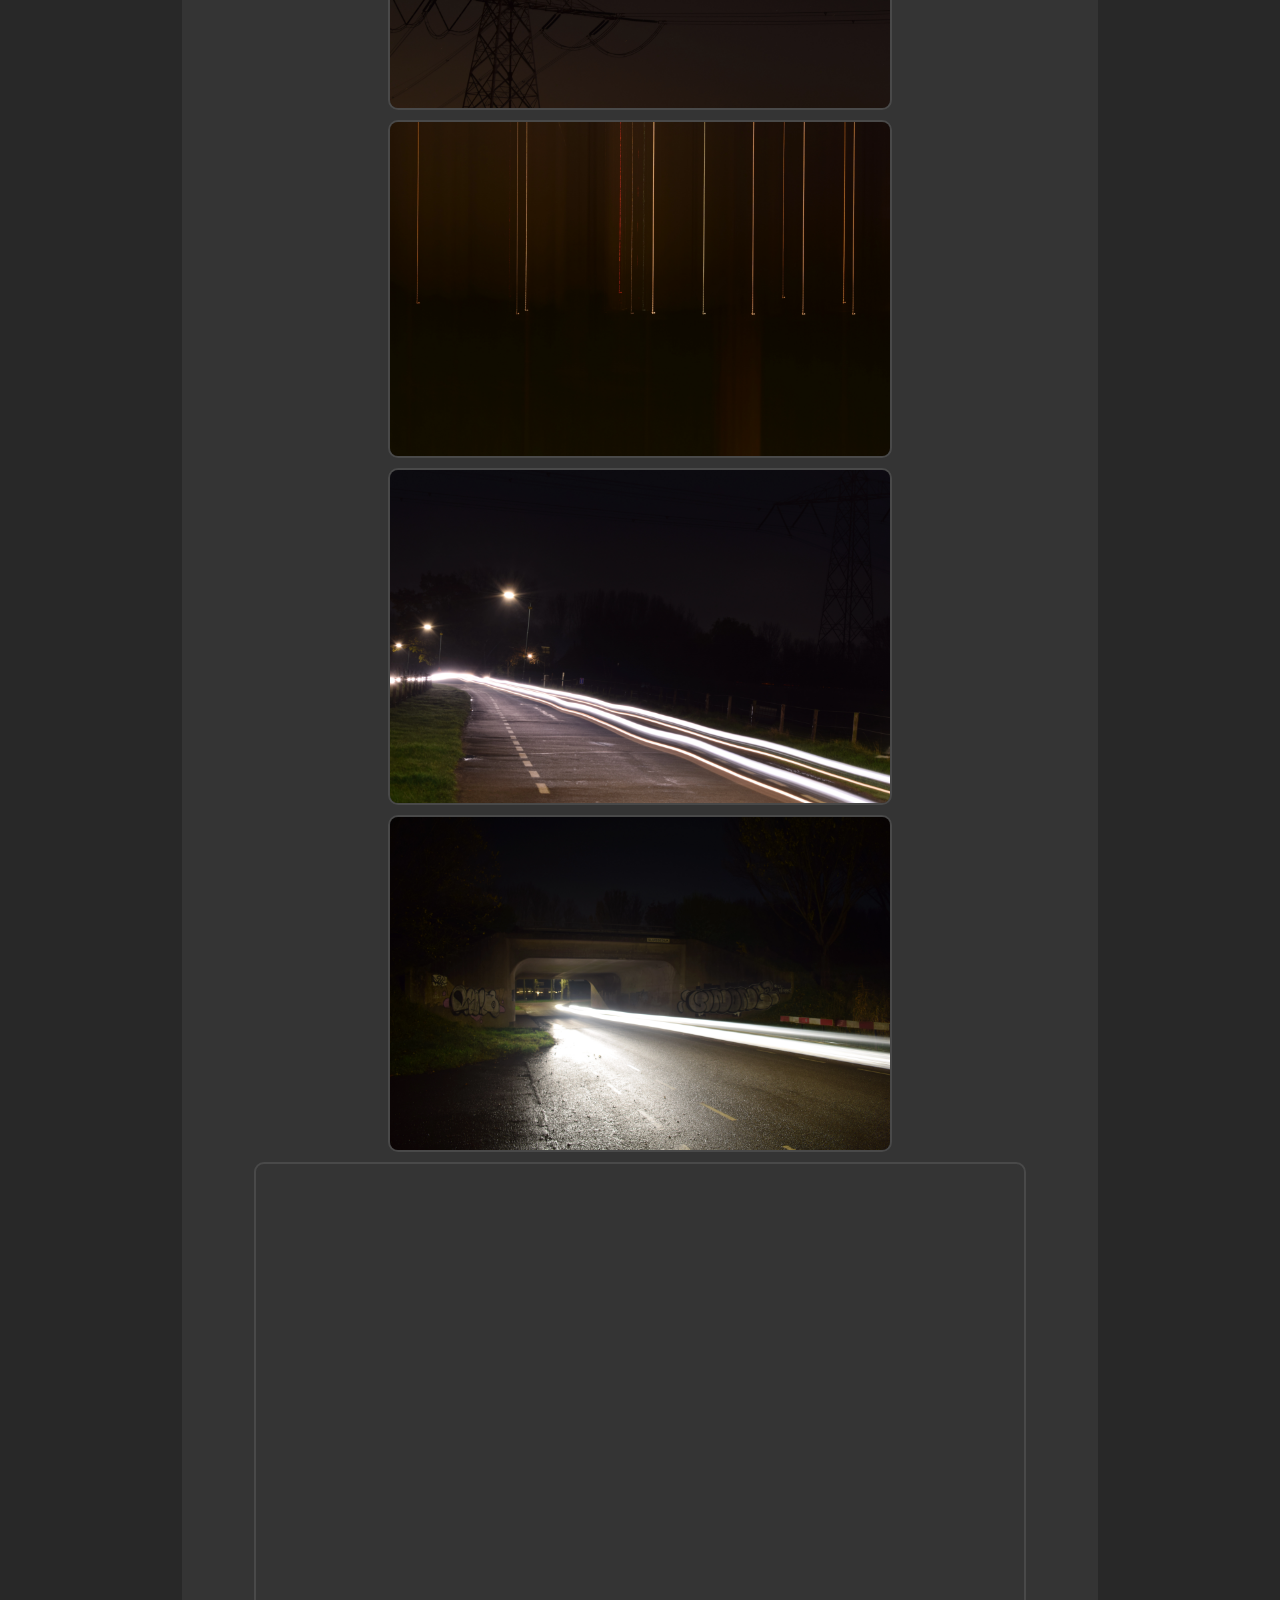
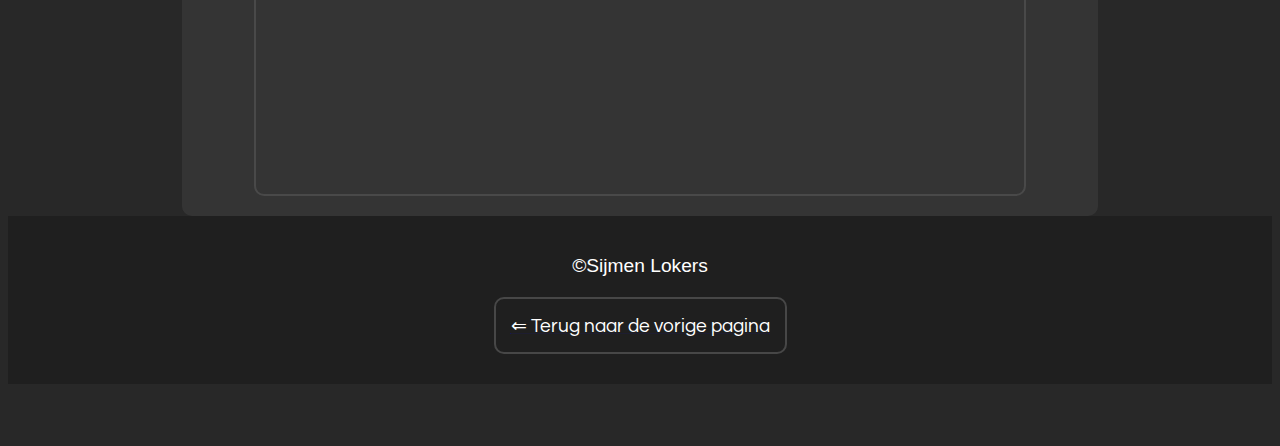
<file: articles/dark_infrastructure.html>
<!DOCTYPE html>
<html lang="en">

<head>
    <meta charset="UTF-8">
    <meta http-equiv="X-UA-Compatible" content="IE=edge">
    <meta name="viewport" content="width=device-width, initial-scale=1.0">
    <title>Dark Infrastructure</title>
    <link rel="stylesheet" href="../css/project_pages.css" />

    <link rel="apple-touch-icon" sizes="180x180" href="../favicon/apple-touch-icon.png">
    <link rel="icon" type="image/png" sizes="32x32" href="../favicon/favicon-32x32.png">
    <link rel="icon" type="image/png" sizes="16x16" href="../favicon/favicon-16x16.png">
    <link rel="manifest" href="../favicon/site.webmanifest">
    <link rel="mask-icon" href="../favicon/safari-pinned-tab.svg" color="#575294">
    <meta name="msapplication-TileColor" content="#575294">
    <meta name="theme-color" content="#575294">
</head>

<body>
    <a class="back-to-top" href="#top">
        <div id="backtotop">&#9757;</div>
    </a>
    <header>
        <a href="JavaScript:window.close()" aria-label="Link naar de vorige pagina">
            <button type="submit">
                &#8656; Terug naar de vorige pagina</button>
        </a>
    </header>
    <main>
        <div id="container">
            <h1>Dark Infrastructure</h1>
            <p id="date">01-12-2022</p>
            <p id="edit">Laatst bewerkt op: 08-12-2022</p>
            <p id="description"><i>Dit is een foto serie die ik heb gemaakt rondom mijn huis. Ik ging experimenteren met camera instellingen om te kijken wat er uit kwam, dit is het resultaat.</i></p>
            <h2>De serie</h2>
            <img id="image" src="../img/experiments/night_pictures/DSC_1944.webp"
                alt="Foto die ik gemaakt heb">
            <img id="image" src="../img/experiments/night_pictures/DSC_1951.webp"
                alt="Foto die ik gemaakt heb">
            <img id="image" src="../img/experiments/night_pictures/DSC_1955.webp"
                alt="Foto die ik gemaakt heb">
            <img id="image" src="../img/experiments/night_pictures/DSC_1956.webp"
                alt="Foto die ik gemaakt heb">
            <img id="image" src="../img/experiments/night_pictures/DSC_1958.webp"
                alt="Foto die ik gemaakt heb">
            <img id="image" src="../img/experiments/night_pictures/DSC_1974.webp"
                alt="Foto die ik gemaakt heb">
            <img id="image" src="../img/experiments/night_pictures/DSC_1988.webp"
                alt="Foto die ik gemaakt heb">
                <iframe id="pdf" src="../img/experiments/night_pictures/sijmenlokers.pdf"></iframe>
            </main>

    </main>
    <footer>
        <p> &copy;Sijmen Lokers</p>
        <a href="JavaScript:window.close()" aria-label="Link naar de vorige pagina">
            <button type="submit">
                &#8656; Terug naar de vorige pagina</button>
        </a>
    </footer>
</body>
</file>
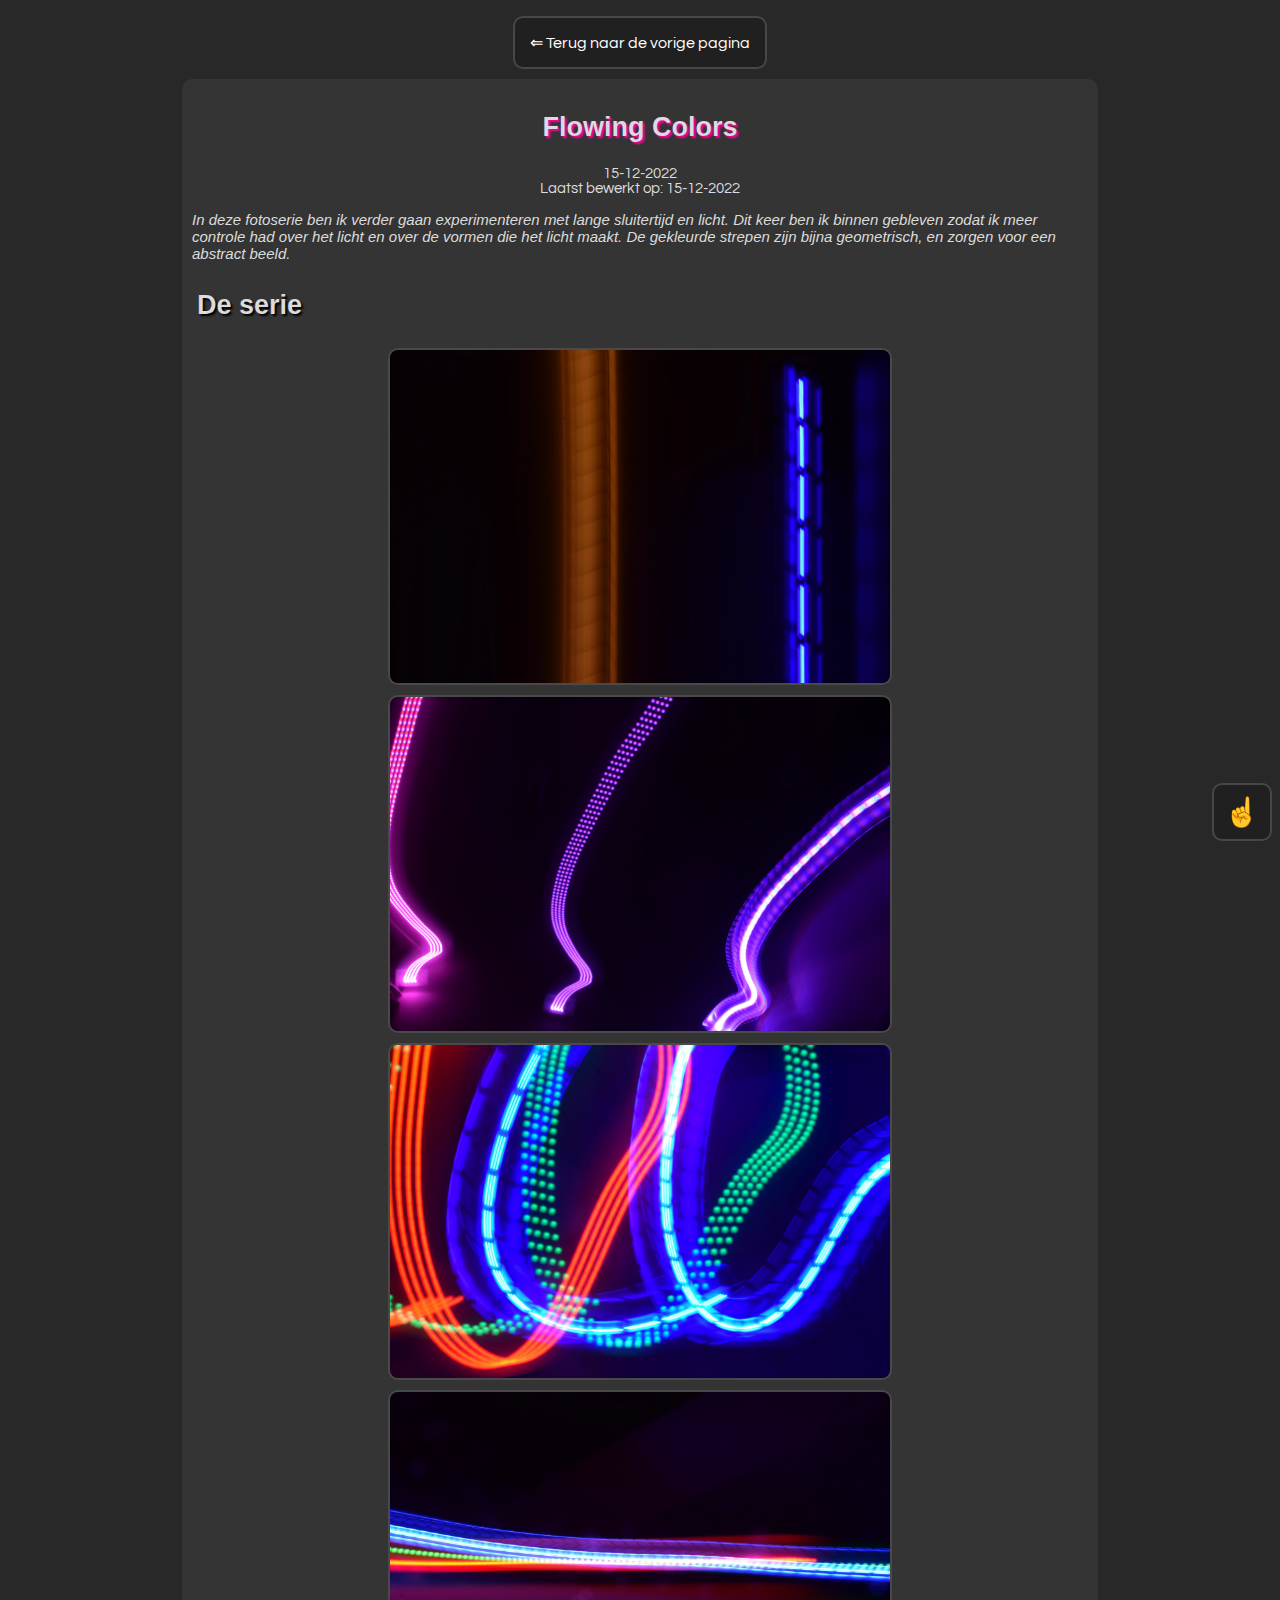
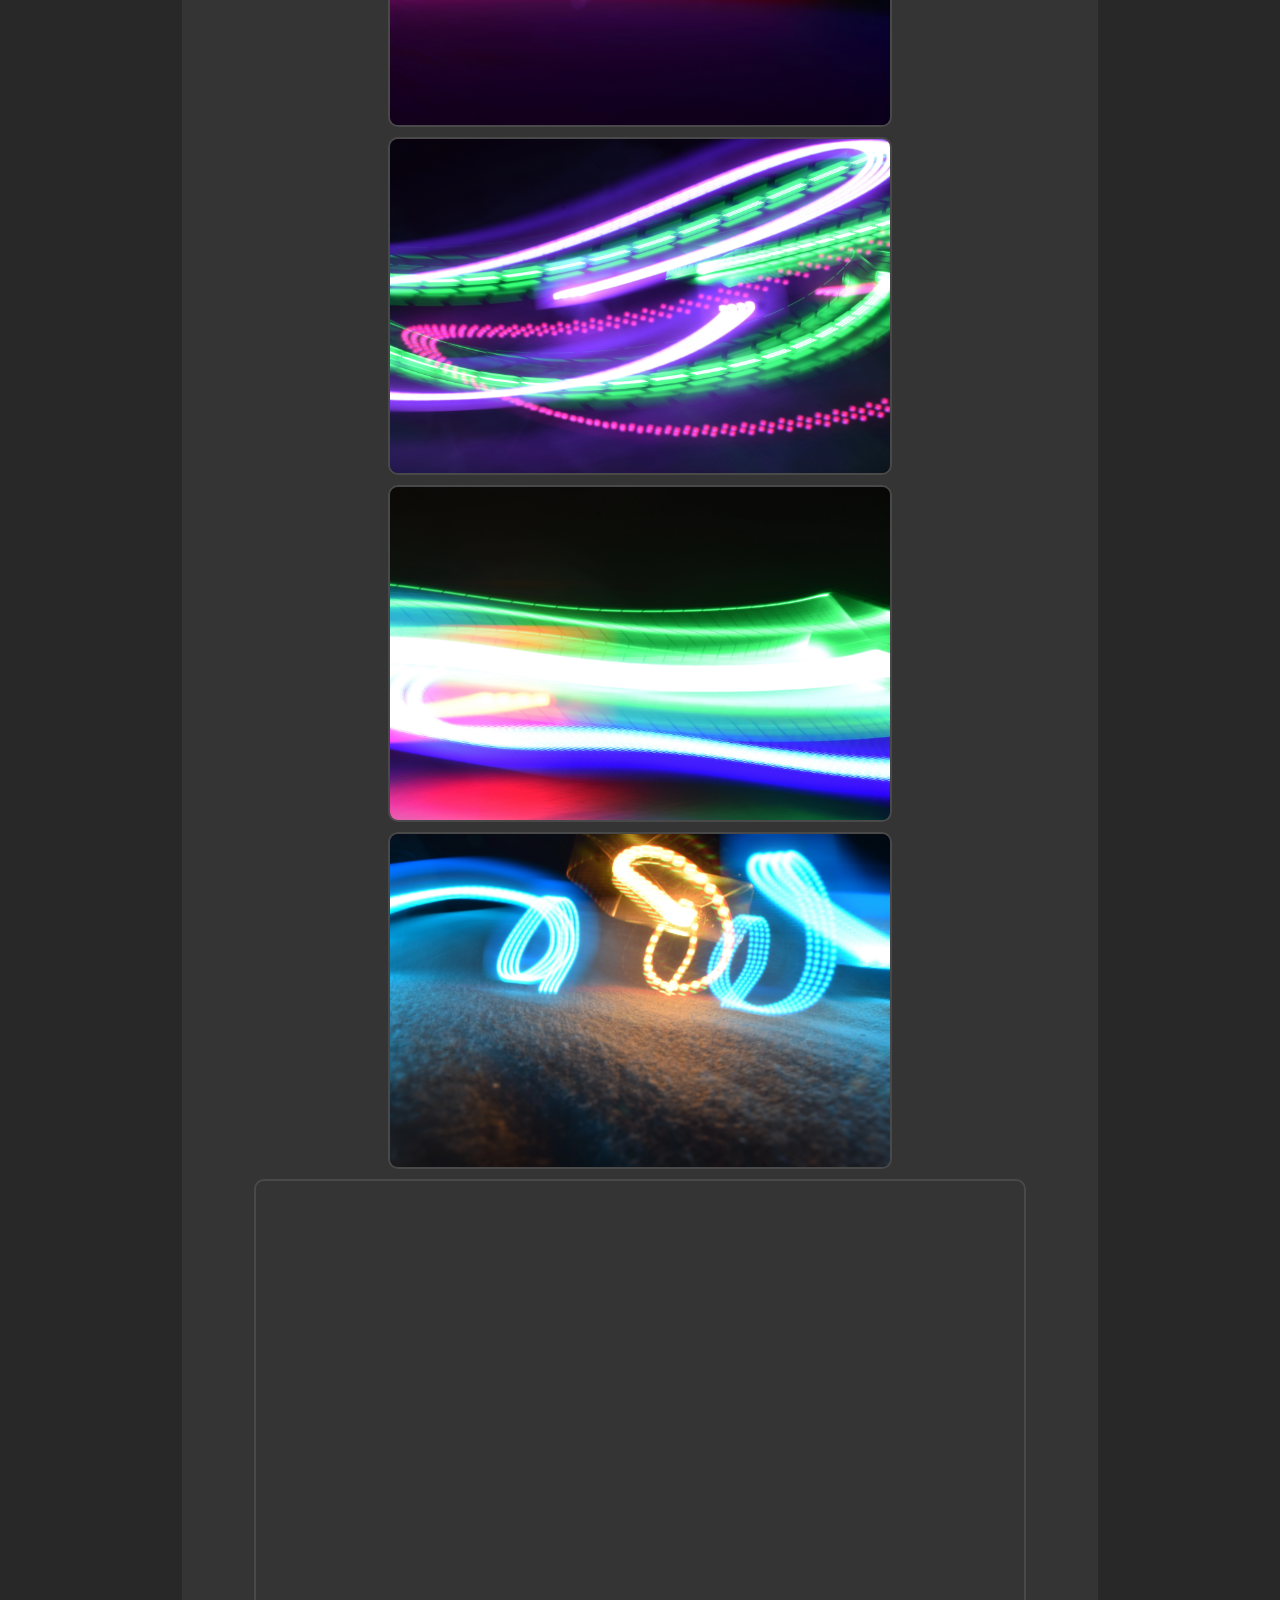
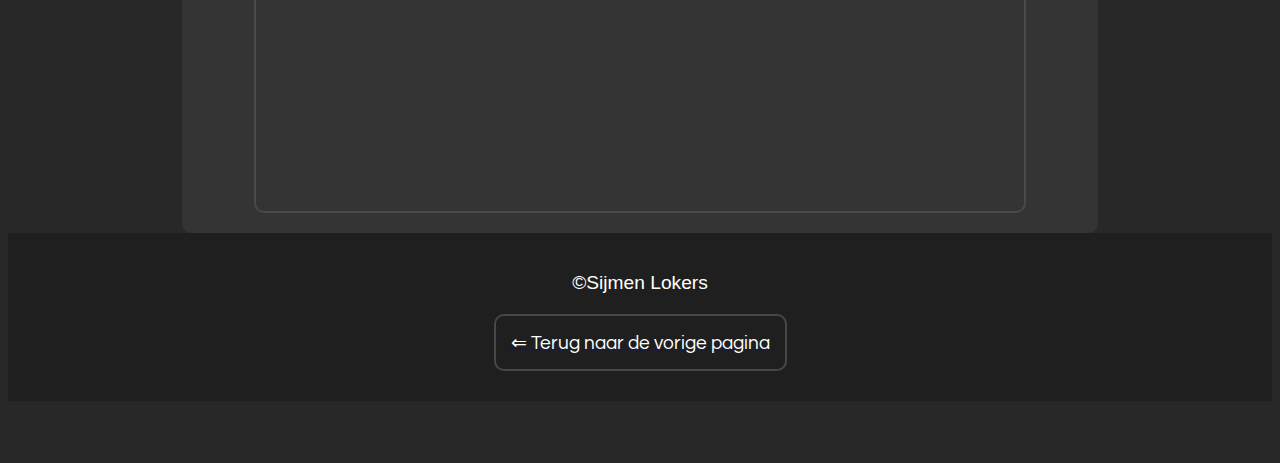
<file: articles/flowing_colors.html>
<!DOCTYPE html>
<html lang="en">

<head>
    <meta charset="UTF-8">
    <meta http-equiv="X-UA-Compatible" content="IE=edge">
    <meta name="viewport" content="width=device-width, initial-scale=1.0">
    <title>Flowing Colors</title>
    <link rel="stylesheet" href="../css/project_pages.css" />

    <link rel="apple-touch-icon" sizes="180x180" href="../favicon/apple-touch-icon.png">
    <link rel="icon" type="image/png" sizes="32x32" href="../favicon/favicon-32x32.png">
    <link rel="icon" type="image/png" sizes="16x16" href="../favicon/favicon-16x16.png">
    <link rel="manifest" href="../favicon/site.webmanifest">
    <link rel="mask-icon" href="../favicon/safari-pinned-tab.svg" color="#575294">
    <meta name="msapplication-TileColor" content="#575294">
    <meta name="theme-color" content="#575294">
</head>

<body>
    <a class="back-to-top" href="#top">
        <div id="backtotop">&#9757;</div>
    </a>
    <header>
        <a href="JavaScript:window.close()" aria-label="Link naar de vorige pagina">
            <button type="submit">
                &#8656; Terug naar de vorige pagina</button>
        </a>
    </header>
    <main>
        <div id="container">
            <h1>Flowing Colors</h1>
            <p id="date">15-12-2022</p>
            <p id="edit">Laatst bewerkt op: 15-12-2022</p>
            <p id="description"><i>In deze fotoserie ben ik verder gaan experimenteren met lange sluitertijd en licht. Dit keer ben ik binnen gebleven zodat ik meer controle had over het licht en over de vormen die het licht maakt. De gekleurde strepen zijn bijna geometrisch, en zorgen voor een abstract beeld.</i></p>
            <h2>De serie</h2>
            <img id="image" src="../img/experiments/flowing_colors/DSC_0035.webp"
                alt="Foto die ik gemaakt heb">
            <img id="image" src="../img/experiments/flowing_colors/DSC_0072.webp"
                alt="Foto die ik gemaakt heb">
                <img id="image" src="../img/experiments/flowing_colors/DSC_0078.webp"
                alt="Foto die ik gemaakt heb">
                <img id="image" src="../img/experiments/flowing_colors/DSC_0086.webp"
                alt="Foto die ik gemaakt heb">
                <img id="image" src="../img/experiments/flowing_colors/DSC_0092.webp"
                alt="Foto die ik gemaakt heb">
                <img id="image" src="../img/experiments/flowing_colors/DSC_0119.webp"
                alt="Foto die ik gemaakt heb">
                <img id="image" src="../img/experiments/flowing_colors/DSC_0133.webp"
                alt="Foto die ik gemaakt heb">

                <iframe id="pdf" src="../img/experiments/flowing_colors/sijmenlokers.pdf"></iframe>

    </main>
    <footer>
        <p> &copy;Sijmen Lokers</p>
        <a href="JavaScript:window.close()" aria-label="Link naar de vorige pagina">
            <button type="submit">
                &#8656; Terug naar de vorige pagina</button>
        </a>
    </footer>
</body>
</file>
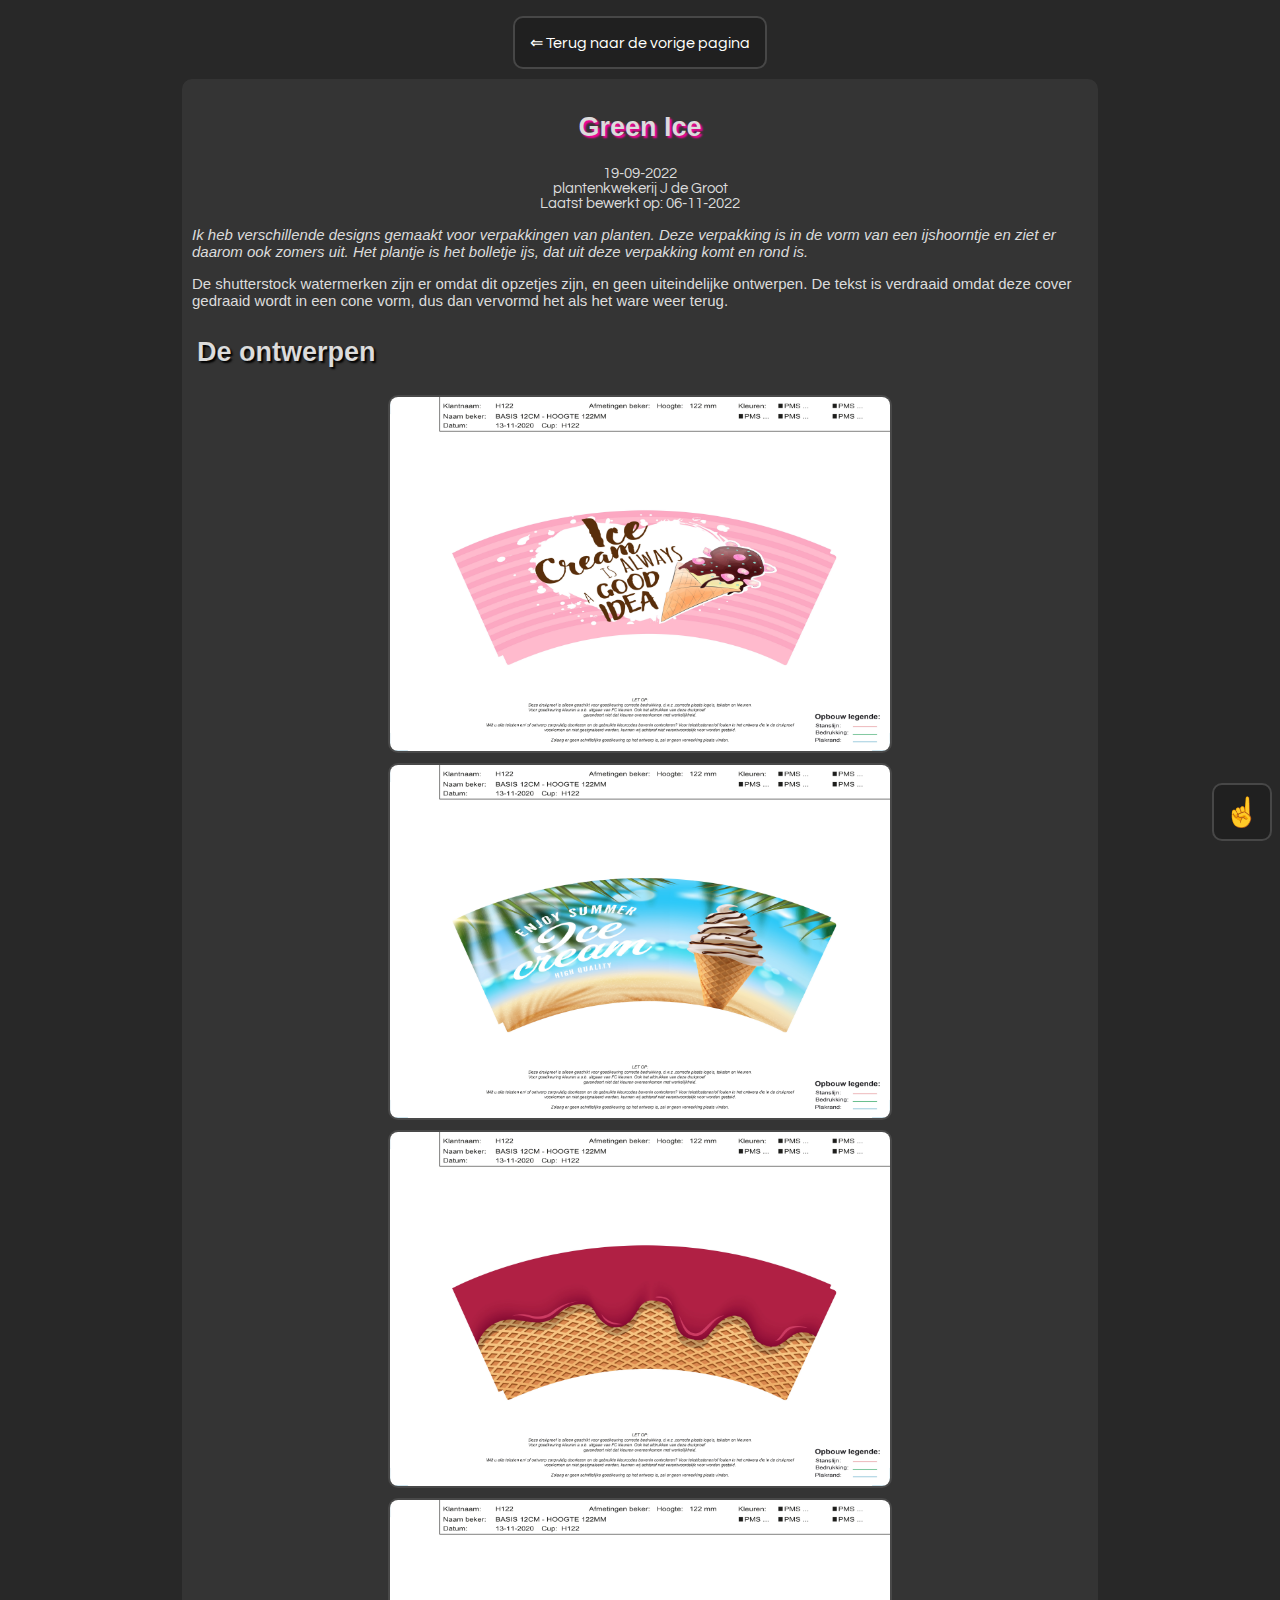
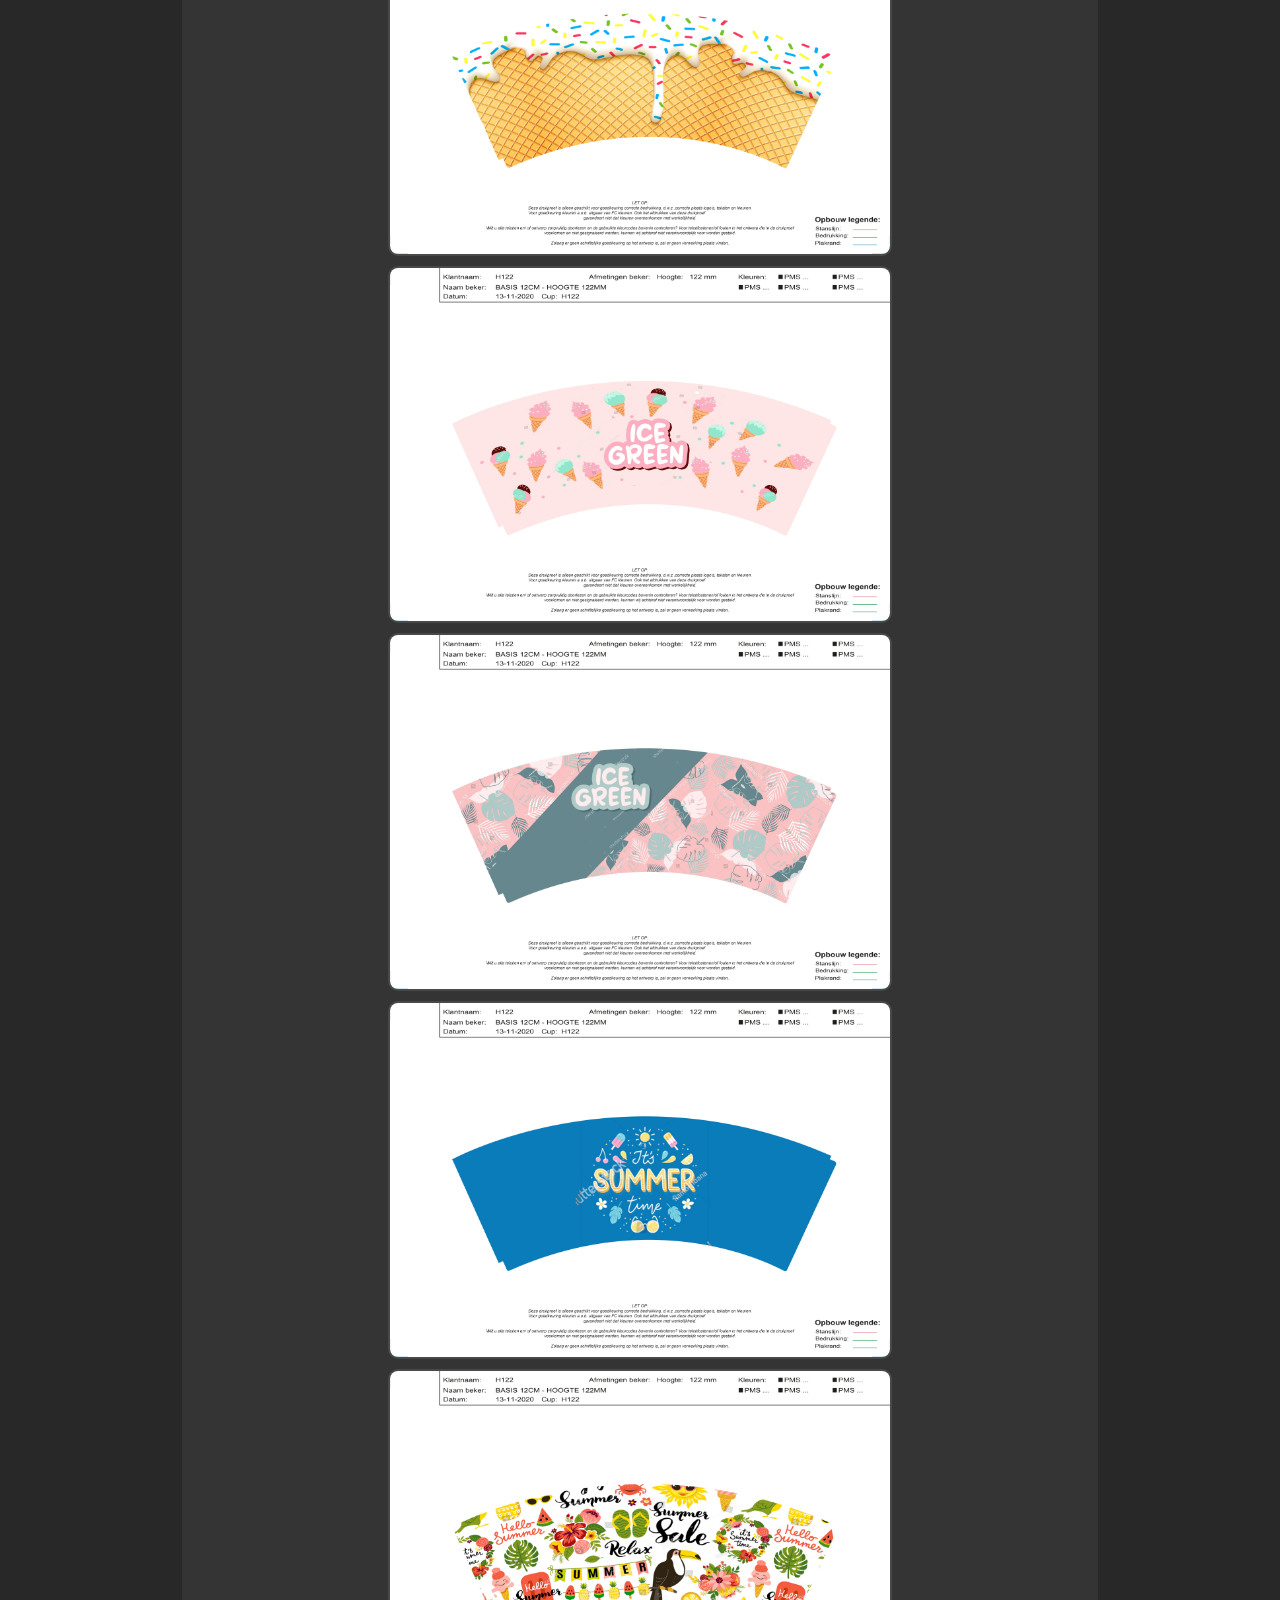
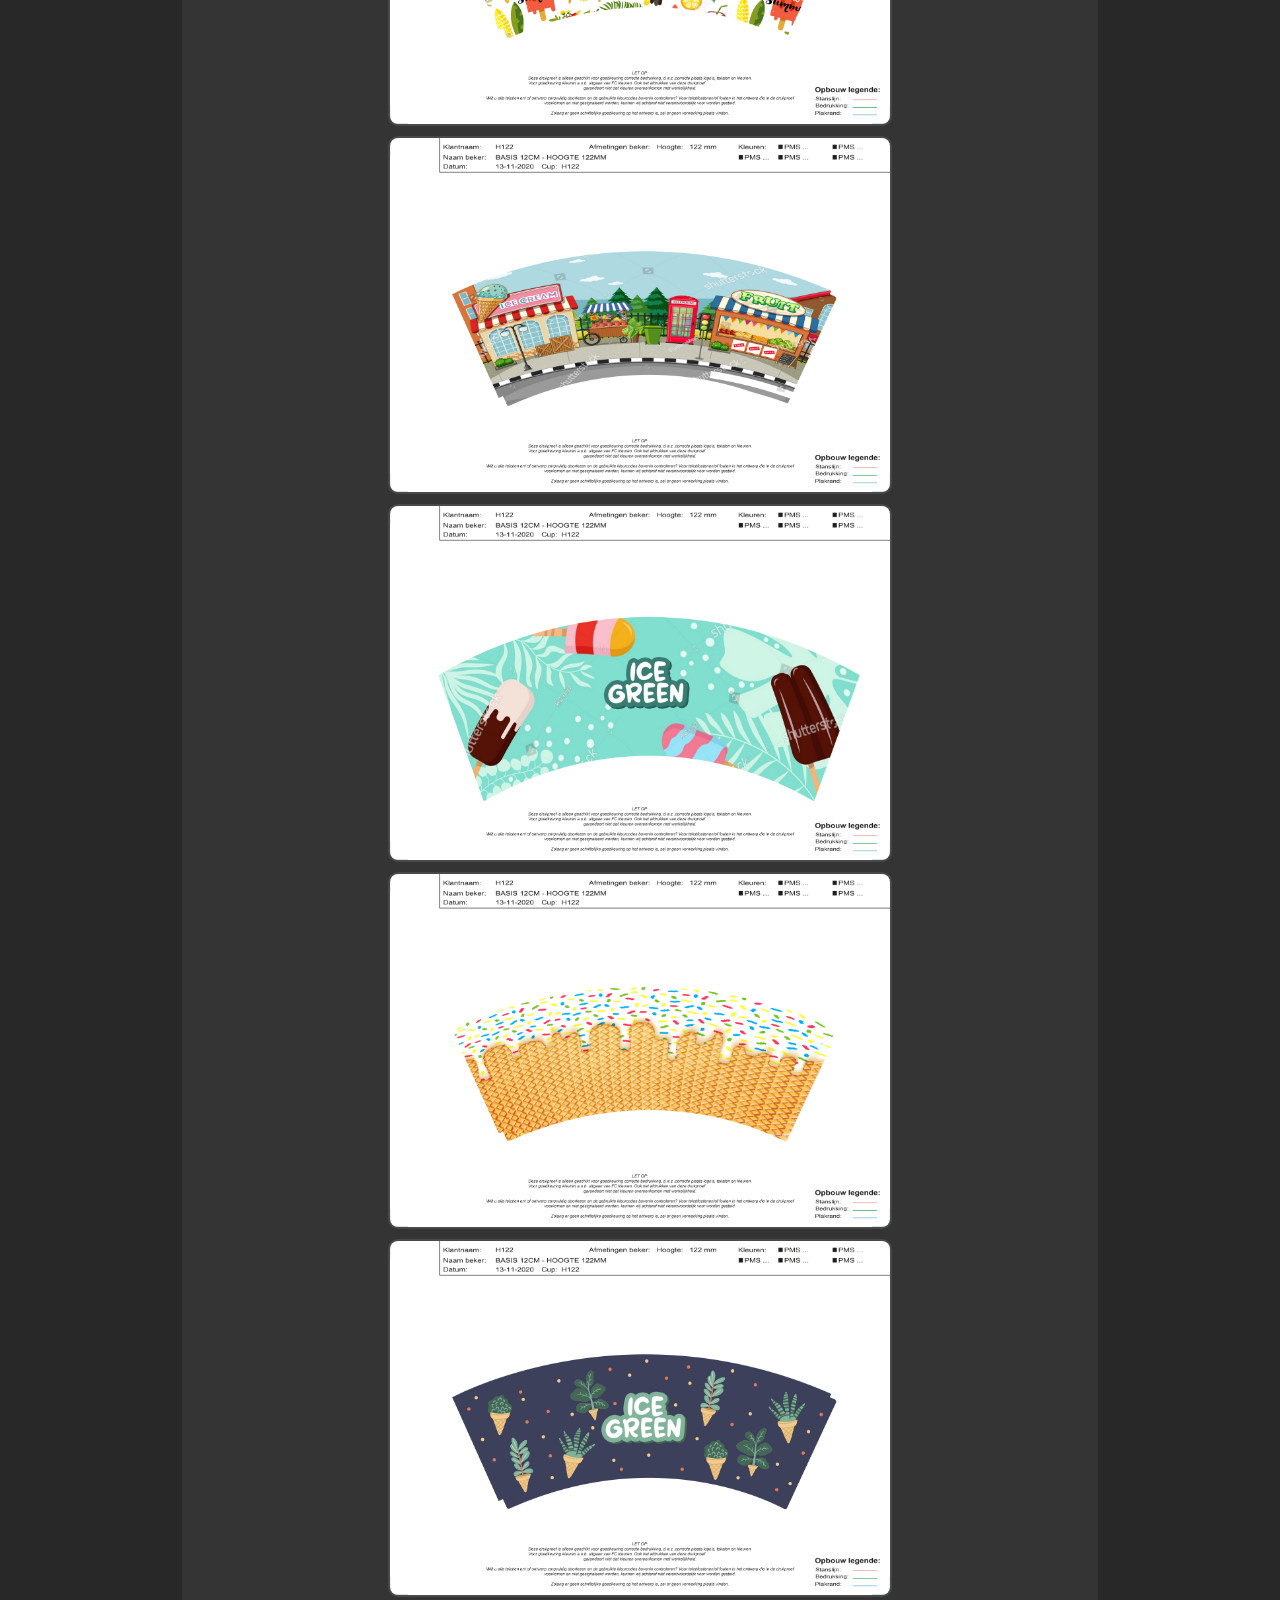
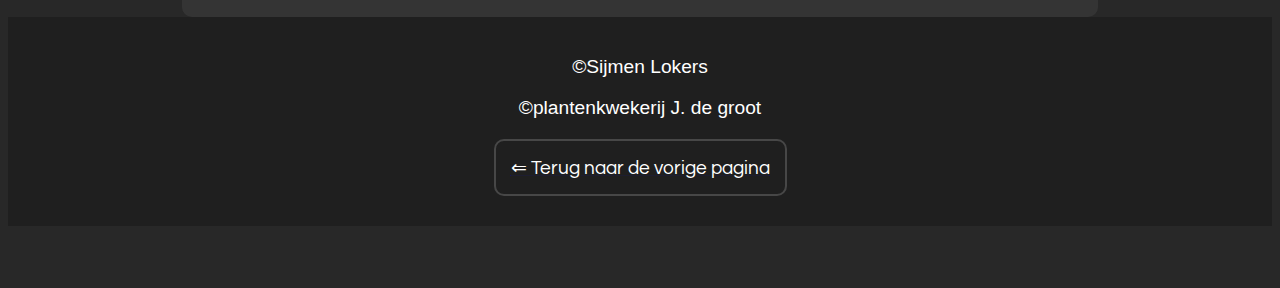
<file: articles/ice_cream_plants.html>
<!DOCTYPE html>
<html lang="en">

<head>
    <meta charset="UTF-8">
    <meta http-equiv="X-UA-Compatible" content="IE=edge">
    <meta name="viewport" content="width=device-width, initial-scale=1.0">
    <title>Green Ice</title>
    <link rel="stylesheet" href="../css/project_pages.css" />

    <link rel="apple-touch-icon" sizes="180x180" href="../favicon/apple-touch-icon.png">
    <link rel="icon" type="image/png" sizes="32x32" href="../favicon/favicon-32x32.png">
    <link rel="icon" type="image/png" sizes="16x16" href="../favicon/favicon-16x16.png">
    <link rel="manifest" href="../favicon/site.webmanifest">
    <link rel="mask-icon" href="../favicon/safari-pinned-tab.svg" color="#575294">
    <meta name="msapplication-TileColor" content="#575294">
    <meta name="theme-color" content="#575294">
</head>

<body>
    <a class="back-to-top" href="#top">
        <div id="backtotop">&#9757;</div>
    </a>
    <header>
        <a href="JavaScript:window.close()" aria-label="Link naar de vorige pagina">
            <button type="submit">
                &#8656; Terug naar de vorige pagina</button>
        </a>
    </header>
    <main>
        <div id="container">
            <h1>Green Ice</h1>
            <p id="date">19-09-2022</p>
            <p id="client">plantenkwekerij J de Groot</p>
            <p id="edit">Laatst bewerkt op: 06-11-2022</p>
            <p id="description"><i>Ik heb verschillende designs gemaakt voor verpakkingen van planten. Deze verpakking
                    is in de vorm van een ijshoorntje en ziet er daarom ook zomers uit. Het plantje is het bolletje ijs,
                    dat uit deze verpakking komt en rond is.</i></p>
            <p>De shutterstock watermerken zijn er omdat dit opzetjes zijn, en geen uiteindelijke ontwerpen. De tekst is
                verdraaid omdat deze cover gedraaid wordt in een cone vorm, dus dan vervormd het als het ware weer
                terug.</p>
            <h2>De ontwerpen</h2>
            <img id="image" src="../projects/ice_cream_plants/ijsje%20(1).webp"
                alt="Afbeelding van de potcover die ik gemaakt heb">
            <img id="image" src="../projects/ice_cream_plants/ijsje%20(2).webp"
                alt="Afbeelding van de potcover die ik gemaakt heb">
            <img id="image" src="../projects/ice_cream_plants/ijsje%20(3).webp"
                alt="Afbeelding van de potcover die ik gemaakt heb">
            <img id="image" src="../projects/ice_cream_plants/ijsje%20(4).webp"
                alt="Afbeelding van de potcover die ik gemaakt heb">
            <img id="image" src="../projects/ice_cream_plants/ijsje%20(5).webp"
                alt="Afbeelding van de potcover die ik gemaakt heb">
            <img id="image" src="../projects/ice_cream_plants/ijsje%20(6).webp"
                alt="Afbeelding van de potcover die ik gemaakt heb">
            <img id="image" src="../projects/ice_cream_plants/ijsje%20(7).webp"
                alt="Afbeelding van de potcover die ik gemaakt heb">
            <img id="image" src="../projects/ice_cream_plants/ijsje%20(8).webp"
                alt="Afbeelding van de potcover die ik gemaakt heb">
            <img id="image" src="../projects/ice_cream_plants/ijsje%20(9).webp"
                alt="Afbeelding van de potcover die ik gemaakt heb">
            <img id="image" src="../projects/ice_cream_plants/ijsje%20(10).webp"
                alt="Afbeelding van de potcover die ik gemaakt heb">
            <img id="image" src="../projects/ice_cream_plants/ijsje%20(11).webp"
                alt="Afbeelding van de potcover die ik gemaakt heb">
            <img id="image" src="../projects/ice_cream_plants/ijsje%20(12).webp"
                alt="Afbeelding van de potcover die ik gemaakt heb">

    </main>
    <footer>
        <p> &copy;Sijmen Lokers</p>
        <p> &copy;plantenkwekerij J. de groot</p>
        <a href="JavaScript:window.close()" aria-label="Link naar de vorige pagina">
            <button type="submit">
                &#8656; Terug naar de vorige pagina</button>
        </a>
    </footer>
</body>
</file>
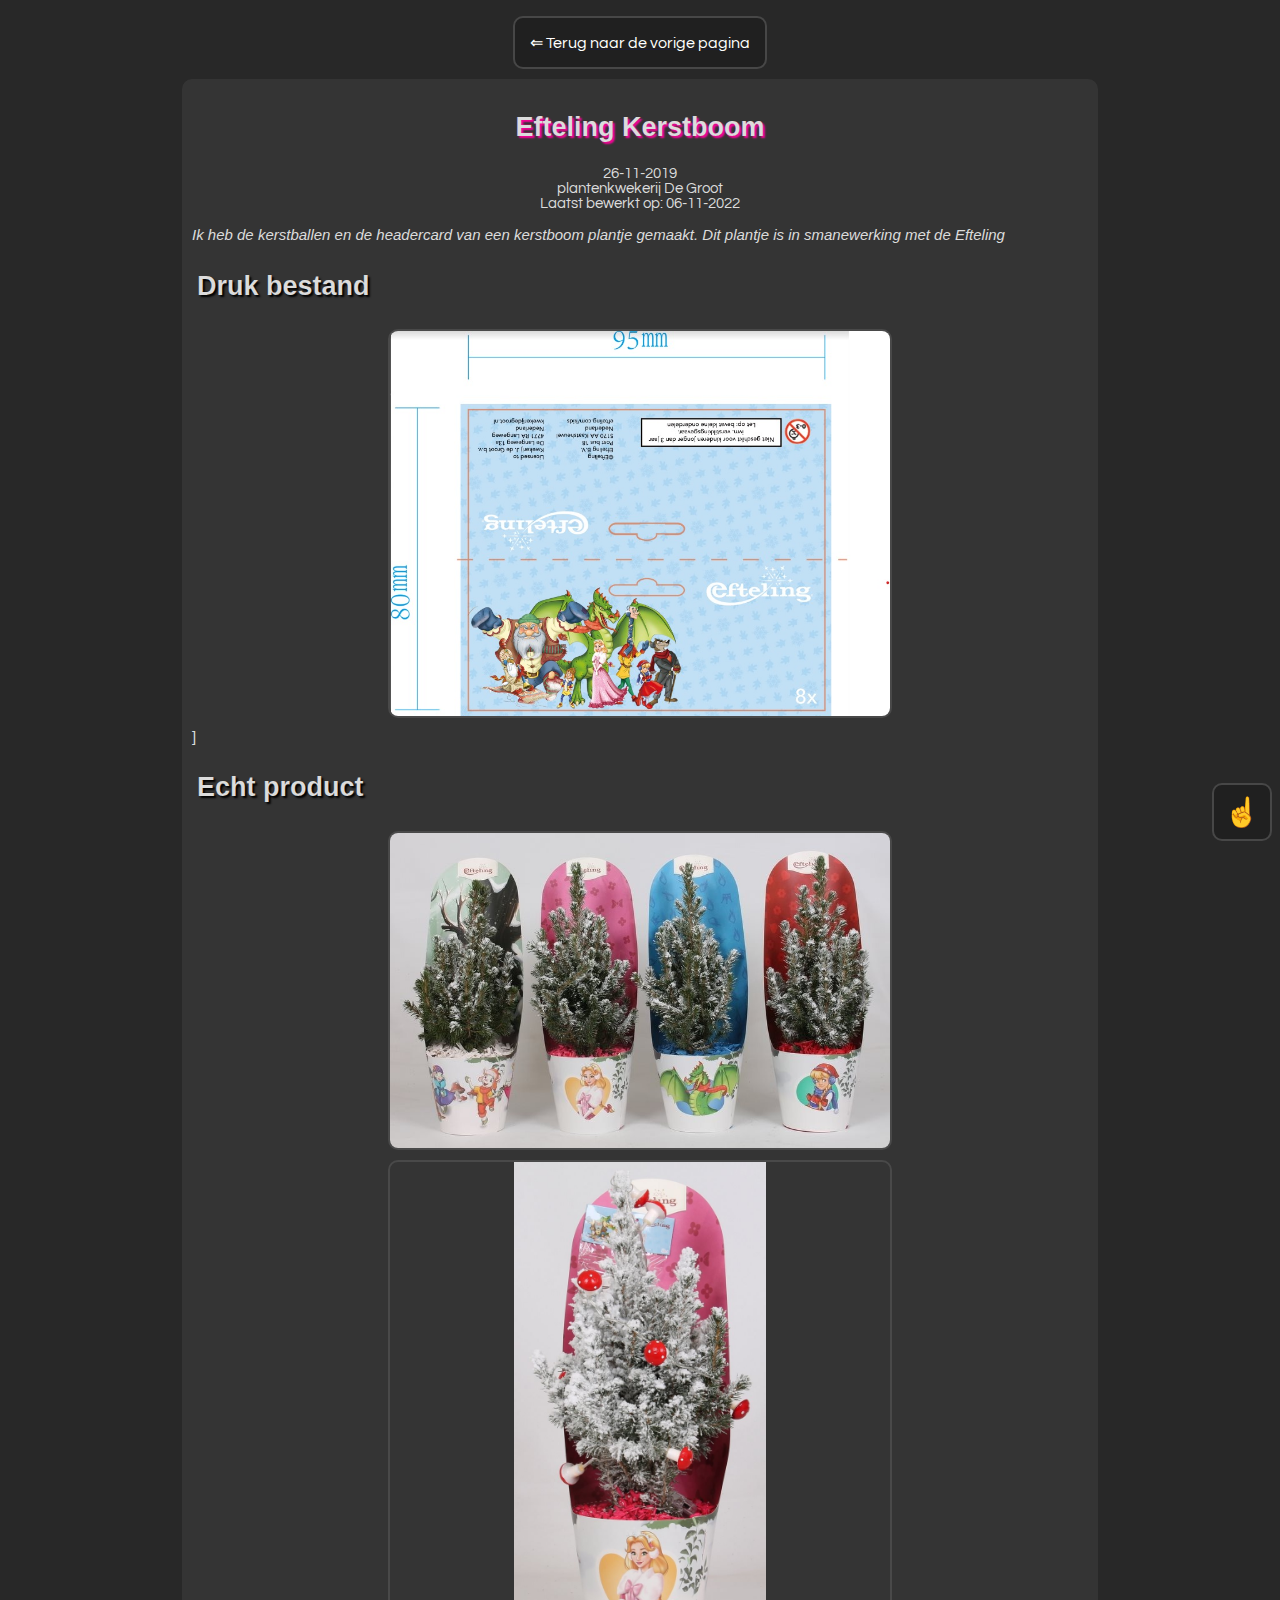
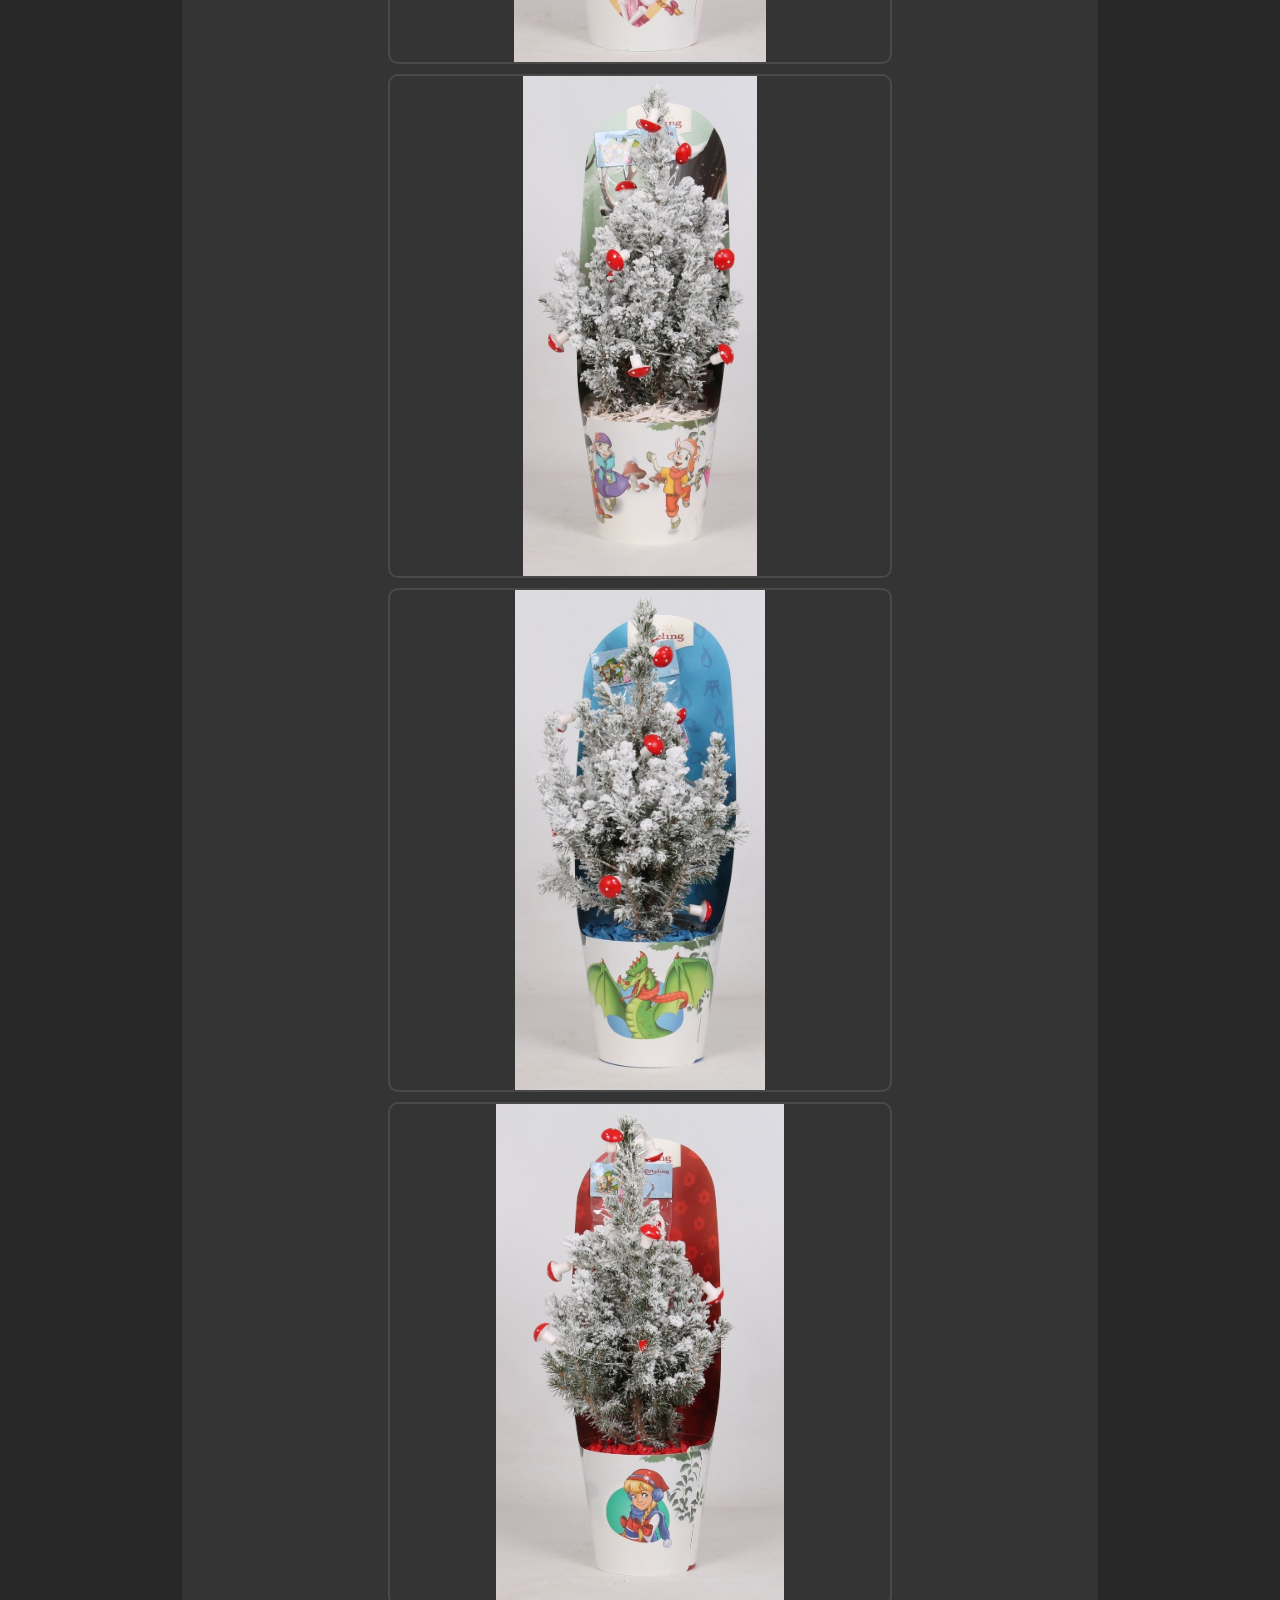
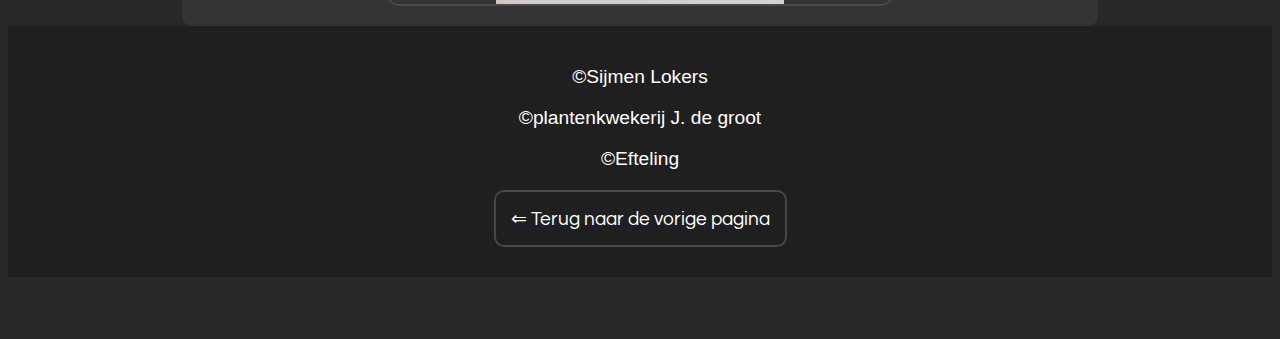
<file: articles/kerstboom.html>
<!DOCTYPE html>
<html lang="en">

<head>
    <meta charset="UTF-8">
    <meta http-equiv="X-UA-Compatible" content="IE=edge">
    <meta name="viewport" content="width=device-width, initial-scale=1.0">
    <title>Efeteling kerstboom</title>
    <link rel="stylesheet" href="../css/project_pages.css" />

    <link rel="apple-touch-icon" sizes="180x180" href="../favicon/apple-touch-icon.png">
    <link rel="icon" type="image/png" sizes="32x32" href="../favicon/favicon-32x32.png">
    <link rel="icon" type="image/png" sizes="16x16" href="../favicon/favicon-16x16.png">
    <link rel="manifest" href="../favicon/site.webmanifest">
    <link rel="mask-icon" href="../favicon/safari-pinned-tab.svg" color="#575294">
    <meta name="msapplication-TileColor" content="#575294">
    <meta name="theme-color" content="#575294">
</head>

<body>
    <a class="back-to-top" href="#top">
        <div id="backtotop">&#9757;</div>
    </a>
    <header>
        <a href="JavaScript:window.close()" aria-label="Link naar de vorige pagina">
            <button type="submit">
                &#8656; Terug naar de vorige pagina</button>
        </a>
    </header>
    <main>
        <div id="container">
            <h1>Efteling Kerstboom</h1>
            <p id="date">26-11-2019</p>
            <p id="client">plantenkwekerij De Groot</p>
            <p id="edit">Laatst bewerkt op: 06-11-2022</p>
            <p id="description"><i>Ik heb de kerstballen en de headercard van een kerstboom plantje gemaakt. Dit plantje
                    is in smanewerking met de Efteling</i></p>
            <h2>Druk bestand</h2>
            <img id="image" src="../projects/efetling/kerstboom%20(6).webp"
                alt="Afbeelding van de potcover die ik gemaakt heb">
            ]<h2>Echt product</h2>
            <img id="image" src="../projects/efetling/kerstboom%20(1).webp"
                alt="Afbeelding van de potcover die ik gemaakt heb">
            <img id="image" src="../projects/efetling/kerstboom%20(2).webp"
                alt="Afbeelding van de potcover die ik gemaakt heb">
            <img id="image" src="../projects/efetling/kerstboom%20(3).webp"
                alt="Afbeelding van de potcover die ik gemaakt heb">
            <img id="image" src="../projects/efetling/kerstboom%20(4).webp"
                alt="Afbeelding van de potcover die ik gemaakt heb">
            <img id="image" src="../projects/efetling/kerstboom%20(5).webp"
                alt="Afbeelding van de potcover die ik gemaakt heb">

    </main>
    <footer>
        <p> &copy;Sijmen Lokers</p>
        <p> &copy;plantenkwekerij J. de groot</p>
        <p> &copy;Efteling</p>
        <a href="JavaScript:window.close()" aria-label="Link naar de vorige pagina">
            <button type="submit">
                &#8656; Terug naar de vorige pagina</button>
        </a>
    </footer>
</body>
</file>
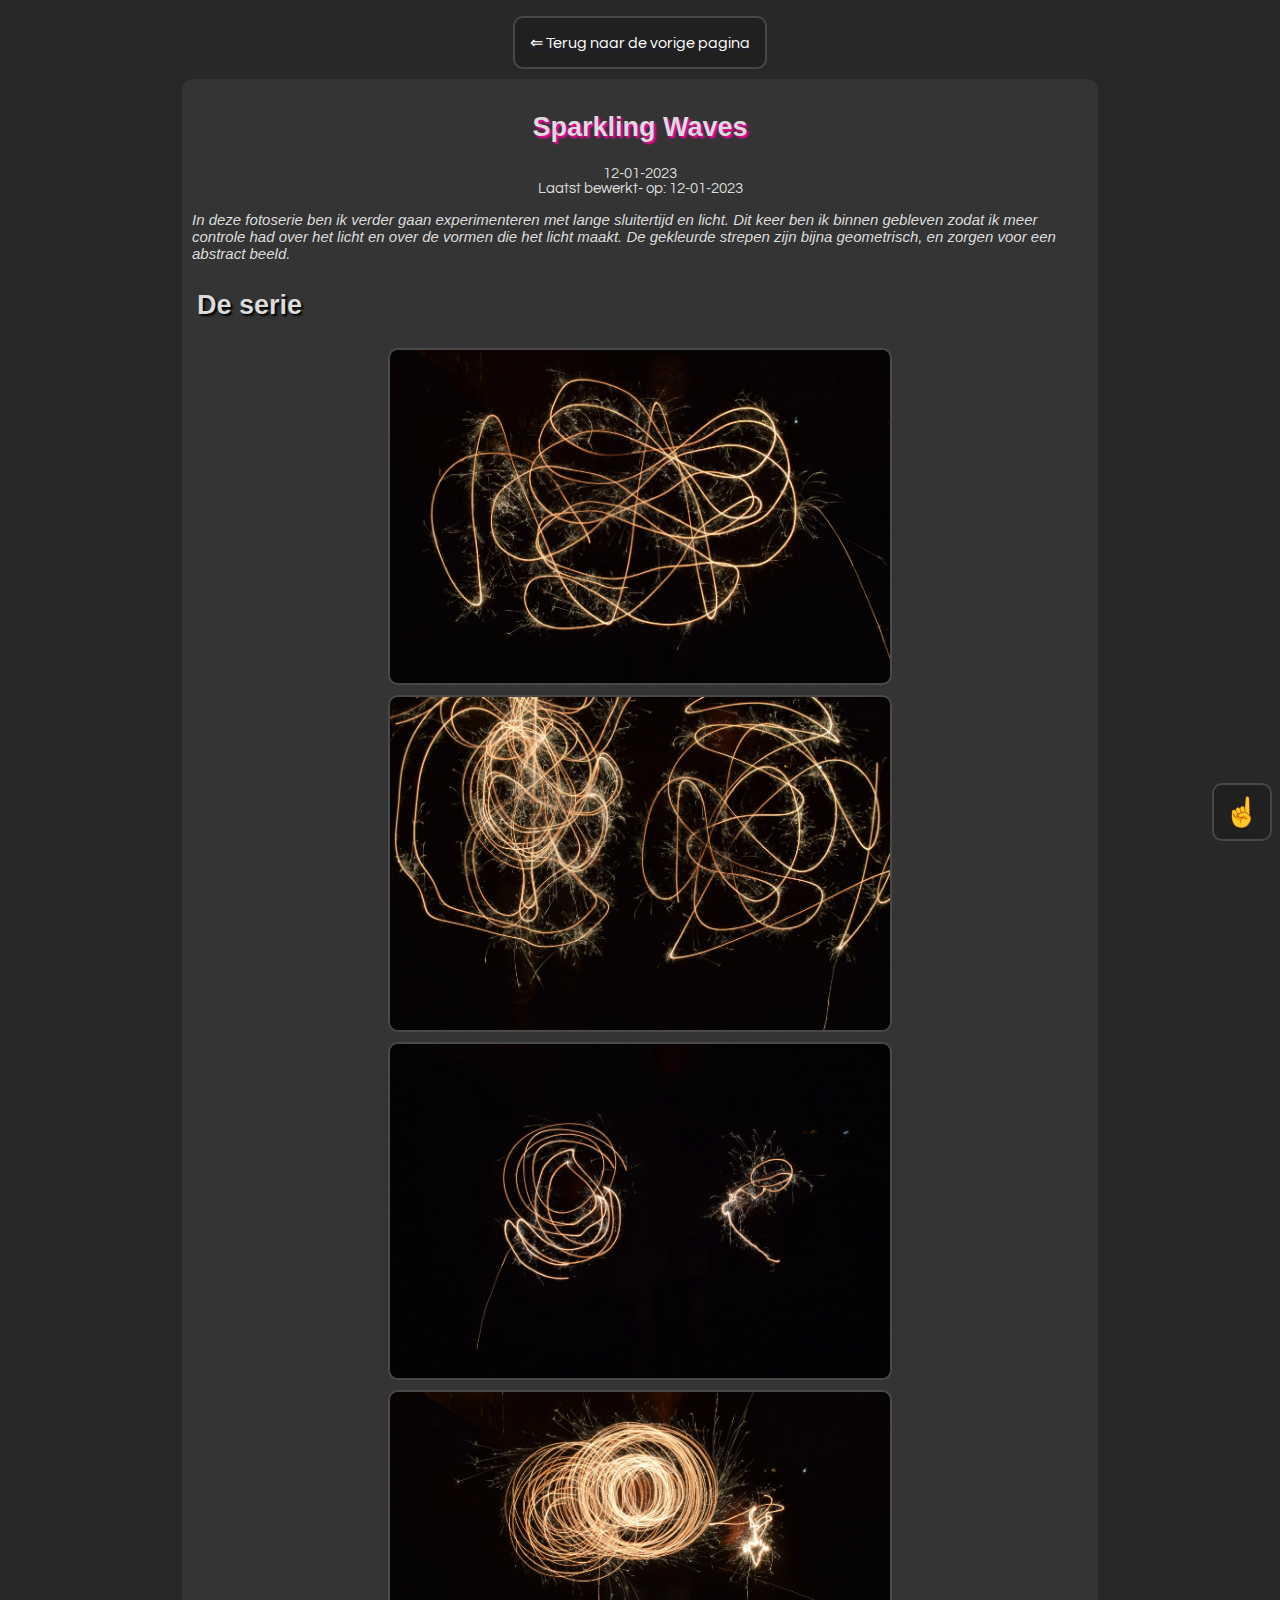
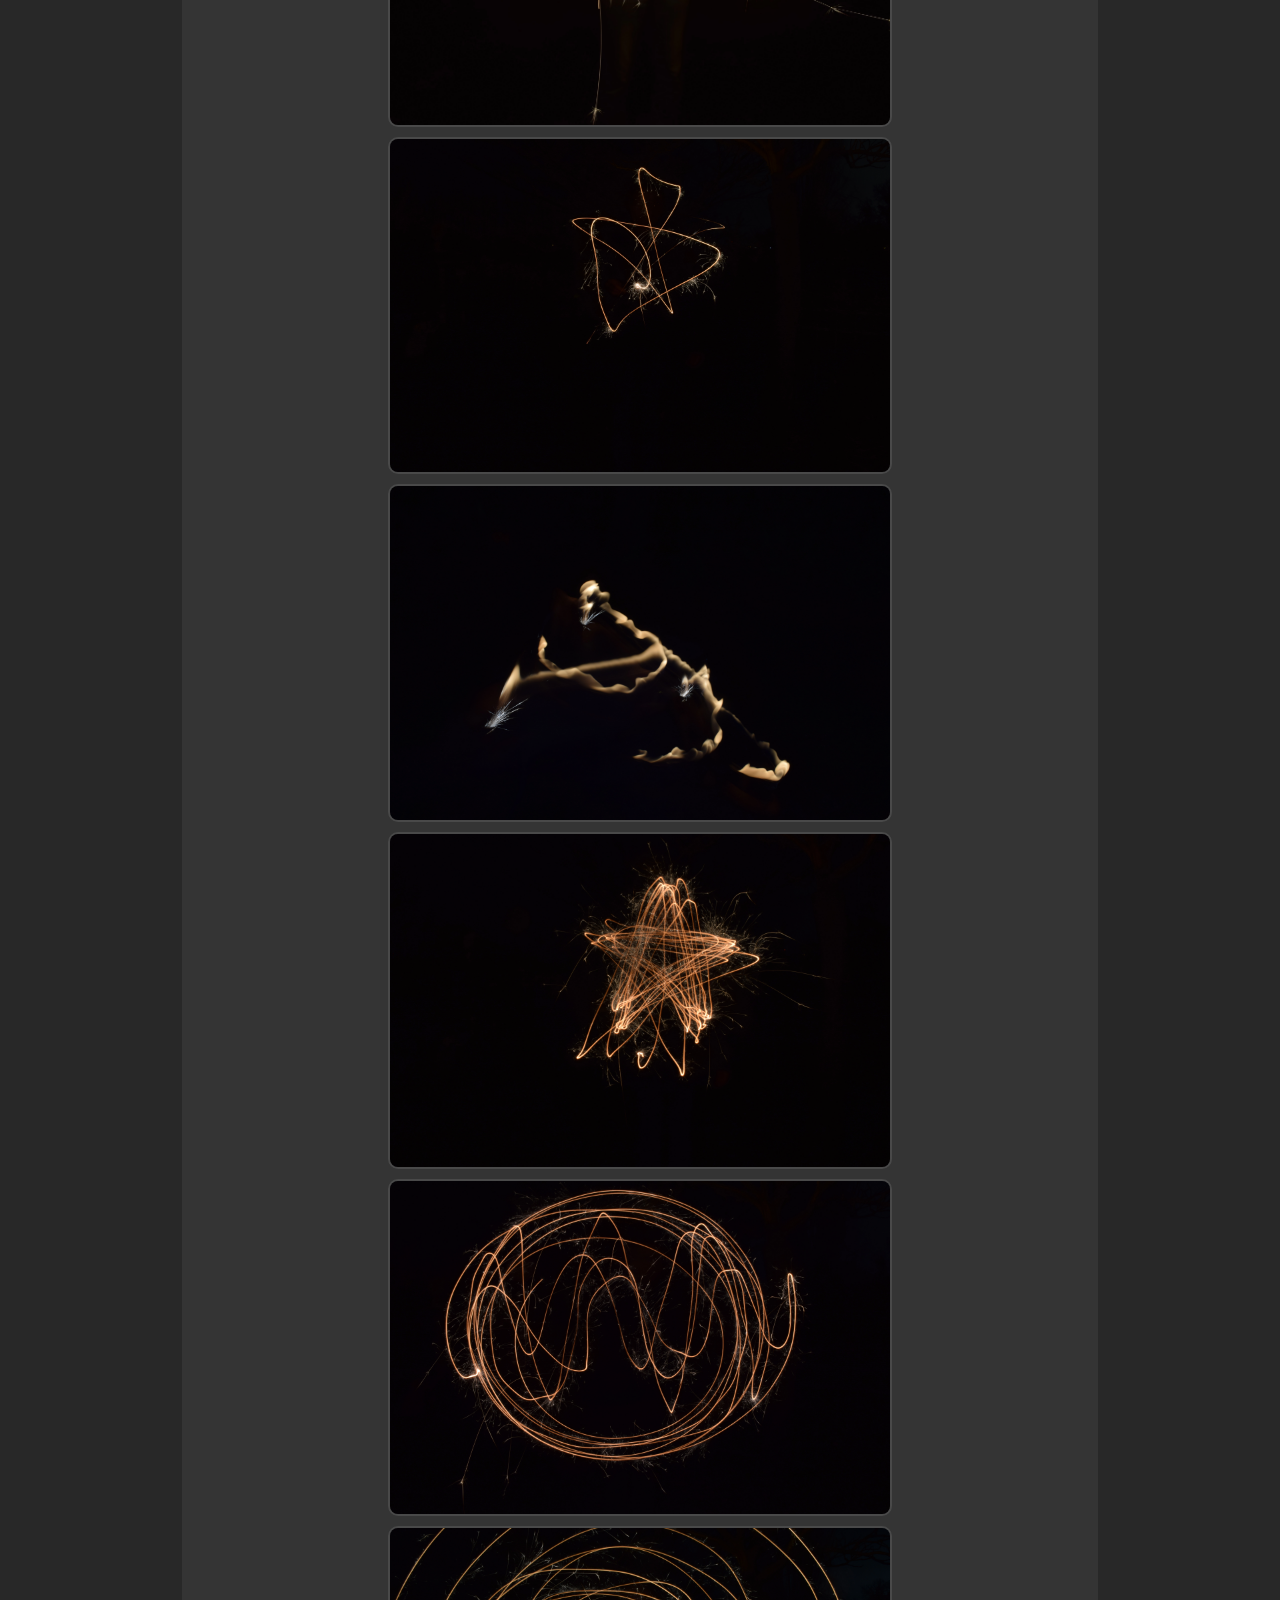
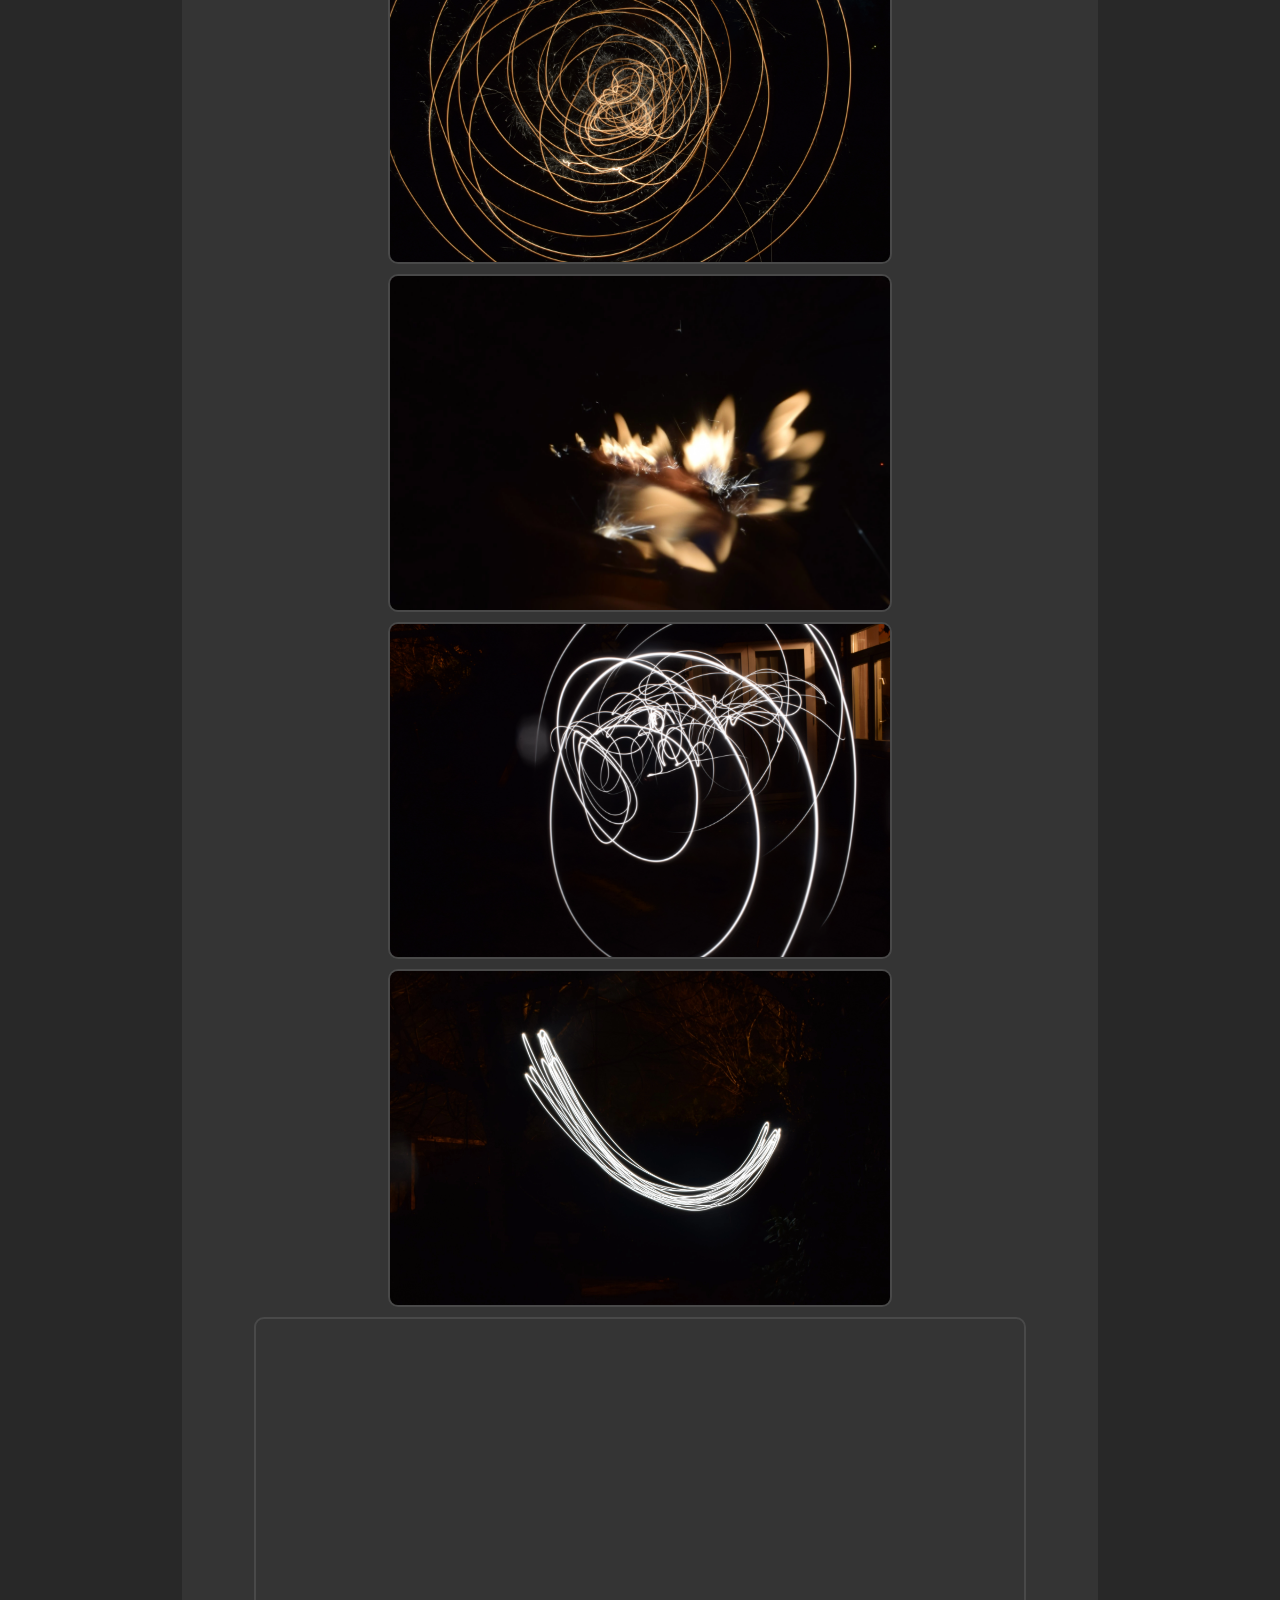
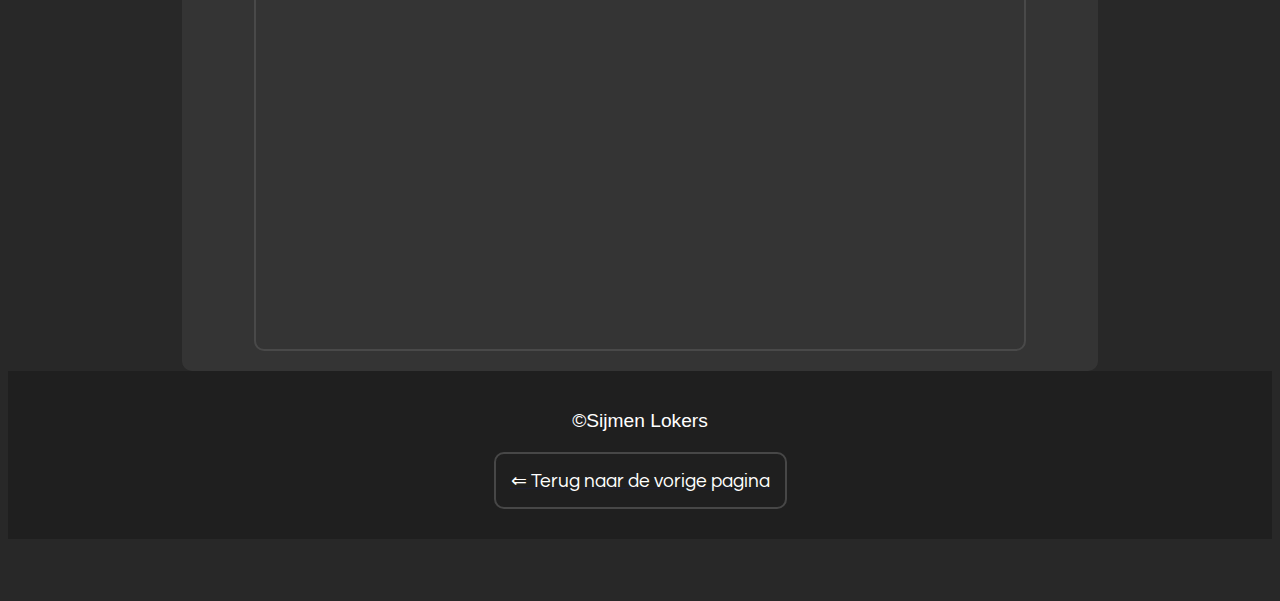
<file: articles/sparkling_waves.html>
<!DOCTYPE html>
<html lang="en">

<head>
    <meta charset="UTF-8">
    <meta http-equiv="X-UA-Compatible" content="IE=edge">
    <meta name="viewport" content="width=device-width, initial-scale=1.0">
    <title>Sparkling Waves</title>
    <link rel="stylesheet" href="../css/project_pages.css" />

    <link rel="apple-touch-icon" sizes="180x180" href="../favicon/apple-touch-icon.png">
    <link rel="icon" type="image/png" sizes="32x32" href="../favicon/favicon-32x32.png">
    <link rel="icon" type="image/png" sizes="16x16" href="../favicon/favicon-16x16.png">
    <link rel="manifest" href="../favicon/site.webmanifest">
    <link rel="mask-icon" href="../favicon/safari-pinned-tab.svg" color="#575294">
    <meta name="msapplication-TileColor" content="#575294">
    <meta name="theme-color" content="#575294">
</head>

<body>
    <a class="back-to-top" href="#top">
        <div id="backtotop">&#9757;</div>
    </a>
    <header>
        <a href="JavaScript:window.close()" aria-label="Link naar de vorige pagina">
            <button type="submit">
                &#8656; Terug naar de vorige pagina</button>
        </a>
    </header>
    <main>
        <div id="container">
            <h1>Sparkling Waves</h1>
            <p id="date">12-01-2023</p>
            <p id="edit">Laatst bewerkt- op: 12-01-2023</p>
            <p id="description"><i>In deze fotoserie ben ik verder gaan experimenteren met lange sluitertijd en licht. Dit keer ben ik binnen gebleven zodat ik meer controle had over het licht en over de vormen die het licht maakt. De gekleurde strepen zijn bijna geometrisch, en zorgen voor een abstract beeld.</i></p>
            <h2>De serie</h2>
            <img id="image" src="../img/experiments/sparkling_waves/DSC_0272.webp"
                alt="Foto die ik gemaakt heb">
                <img id="image" src="../img/experiments/sparkling_waves/DSC_0273.webp"
                alt="Foto die ik gemaakt heb">
                <img id="image" src="../img/experiments/sparkling_waves/DSC_0274.webp"
                alt="Foto die ik gemaakt heb">
                <img id="image" src="../img/experiments/sparkling_waves/DSC_0275.webp"
                alt="Foto die ik gemaakt heb">
                <img id="image" src="../img/experiments/sparkling_waves/DSC_0277.webp"
                alt="Foto die ik gemaakt heb">
                <img id="image" src="../img/experiments/sparkling_waves/DSC_0280.webp"
                alt="Foto die ik gemaakt heb">
                <img id="image" src="../img/experiments/sparkling_waves/DSC_0283.webp"
                alt="Foto die ik gemaakt heb">
                <img id="image" src="../img/experiments/sparkling_waves/DSC_0284.webp"
                alt="Foto die ik gemaakt heb">
                <img id="image" src="../img/experiments/sparkling_waves/DSC_0287.webp"
                alt="Foto die ik gemaakt heb">
                <img id="image" src="../img/experiments/sparkling_waves/DSC_0289.webp"
                alt="Foto die ik gemaakt heb">
                <img id="image" src="../img/experiments/sparkling_waves/ezgif-1-e12072c39e.webp"
                alt="Foto die ik gemaakt heb">
                <img id="image" src="../img/experiments/sparkling_waves/DSC_0293.webp"
                alt="Foto die ik gemaakt heb">



                <iframe id="pdf" src="../img/experiments/sparkling_waves/sijmnelokers.pdf"></iframe>

    </main>
    <footer>
        <p> &copy;Sijmen Lokers</p>
        <a href="JavaScript:window.close()" aria-label="Link naar de vorige pagina">
            <button type="submit">
                &#8656; Terug naar de vorige pagina</button>
        </a>
    </footer>
</body>
</file>
<file: css/style.css>
/*
Fonts used:  Archivo Black, Open Sans
*/

@import url('https://fonts.googleapis.com/css?family=Open Sans');
@import url('https://fonts.googleapis.com/css?family=Archivo+Black');

html {
    scroll-behavior: smooth;
}

::selection {
    background: rgba(0, 255, 145, 0.51);
}

body {
    margin: 0 auto;
    padding: 0;
    font-family: serif;
    font-size: 15px;
    background-color: var(--main-bg-color);
    color: var(--text);
    transition: 0.1s;
    overflow-x: hidden;
    overflow-y: hidden;
}

h1,
h2,
h3 {
    font-family: 'Archivo Black', 'Geneva', Tahoma, sans-serif;
}

a,
p,
div {
    font-family: 'Open Sans', 'Geneva', Tahoma, sans-serif;
    font-size: 20px;
}

.flex-row {
    display: flow;
}

.loading {
    width: 100vw;
    height: 100vh;
    position: fixed;
    top: 0;
    z-index: 99999;
    background-color: #333333;
    display: flex;
    justify-content: center;
    align-items: center;
    animation: fadeOut ease 1 1s;

}

.loading-icon {
    width: 150px;
    height: 150px;
    border: 25px solid rgba(128, 128, 128, 0.16);
    border-top-color: #118AB2;
    border-radius: 50%;
    animation: loadingAnimation infinite 2s linear;
}

@keyframes loadingAnimation {
    0% {
        transform: rotateZ(0deg);
    }
    100% {
        transform: rotateZ(360deg);
    }
}

@keyframes fadeOut {
    0% {
        opacity: 1;
    }
    100% {
        opacity: 0;
    }
}

nav {
    display: flex;
    flex-direction: row;
    justify-content: space-between;
    height: 100px;
    width: 100vw;
    z-index: 1000;
    top: 0;
    position: sticky;
    background-color: var(--nav-menu);
    transition: 0.1s;
    align-items: center;
}

.hamburger-menu {
    z-index: 50;
    top: 75px;
    position: sticky;
    display: flex;
    transition: 0.2s;
    height: calc(100vh - 100px);
    width: 100vw;
    background: var(--item-card);
    transform: translateY(-100vh);
    flex-direction: column;
    gap: 5vh;
    overflow-y: scroll;
    overflow-x: hidden;
    align-items: center;
    padding-top: 50px;
}

.buttons-hamburger {
    margin-bottom: 20px;
}


.logo {
    background-size: cover;
    background-repeat: no-repeat;
    background-position: left;
    text-transform: uppercase;
    -webkit-text-fill-color: transparent;
    -webkit-background-clip: text;
    text-align: center;
    display: flex;
    flex-direction: row;
    font-size: 2em;
    margin-left: 25px;
    margin-right: 100px;
}

.menu-link {
    padding: 20px;
    color: var(--text);
    transition: all 0.1s ease-out;
    margin: 0 auto;
    text-decoration: none;
    align-self: center;
    display: none;
}

.menu-link:hover {
    background-color: #118AB2;
    color: white;
}

.buttons-normal-page {
    display: flex;
    flex-direction: row;
    gap: 5px;
    margin-right: 25px;
}

nav {
    display: flex;
    flex-direction: row;
}

.nav {
    flex-direction: row;
    justify-content: space-between;
    width: 100%;
    height: 100%;
}

@media (min-width: 1200px) {
    nav {
        flex-direction: column;
        height: 100vh;
        width: 10vw;
        align-items: center;
    }
    .buttons-normal-page {
        flex-direction: column;
        margin-right: 0;
        margin-bottom: 20px;
    }
    .logo {
        flex-direction: column;
        margin-left: 0;
        margin-right: 0;
    }
    main {
        margin-top: -100vh;
        margin-left: 125px;
        width: 90vw !important;
    }
    .item {
        margin: 1em -150px 0 0;
    }
    .nav {
        flex-direction: column;
    }


}

@media (min-width: 800px) {
    .home-showcase, .contact-showcase {
        width: 50% !important;
    }

    .item {
        flex-direction: row !important;
        padding: 5px;
    }

    .item-image {
        padding: 5px;
    }
    .home img {
        width: 70% !important;
    }
}

@media (min-width: 841px) {
    .hamburger {
        display: none;
    }
    .nav {
        display: flex;
    }
    .hamburger-menu {
        display: none;
    }
}

@media (max-width: 840px) {
    .nav {
        display: none !important;
    }

    nav {
        height: 75px;

    }

    main {
        margin-top: -90vh;
    }

    .hamburger-menu {
        display: flex;
    }

    .menu-link {
        width: 100%;
        text-align: center;
        margin: unset;
    }
}

.nav-active {
    height: 100vh;

}


.hamburger.active .bar:nth-child(2) {
    opacity: 0;
}

.hamburger.active .bar:nth-child(1) {
    -webkit-transform: translateY(8px) rotate(45deg);
    transform: translateY(8px) rotate(45deg);
    background-color: var(--text);
}

.hamburger.active .bar:nth-child(3) {
    -webkit-transform: translateY(-8px) rotate(-45deg);
    transform: translateY(-8px) rotate(-45deg);
    background-color: var(--text);
}

.hamburger {
    cursor: pointer;
    padding-left: 5px;
    z-index: 100;
    margin-right: 25px;
}

.bar {
    display: block;
    width: 25px;
    height: 3px;
    margin: 5px auto;
    -webkit-transition: all 0.2s ease-in-out;
    transition: all 0.2s ease-in-out;
    background-color: var(--text);
}

.radio-buttons {
    display: flex;
    flex-direction: row;
    width: 80%;
    justify-content: space-between;
    margin: 0 auto;
}

.radio-button {
    width: 50%;
    text-align: center;
    background: var(--card);
    cursor: pointer;
    font-weight: bold;
    border: rgba(12, 90, 116, 0) 5px solid;
    transition: 0.25s ease-in-out;
    user-select: none;
}

#radio-button-left {
    border-radius: 50px 0 0 50px;
    border-right: var(--text) 2px solid !important;
}

#radio-button-right {
    border-radius: 0 50px 50px 0;
    border-left: var(--text) 2px solid !important;
}

.active-radio-button {
    background-color: #118AB2;
    border: #0c5a74 5px solid;
}

#project-showcase-area {
    display: flex;
    flex-direction: row;
    flex-wrap: wrap;
    gap: 10px;
    justify-content: center;
}

#project-showcase-area a {
    width: 270px;
    height: 350px;
    background-size: cover;
    background-position: center;
    margin: 20px;
    display: flex;
    flex-direction: column;
    position: relative;
    border-radius: 10px;
    overflow: hidden;
    cursor: pointer;
    background-color: var(--item-card);
    color: var(--text);
    text-decoration: none;
    padding: 2px;
}

#project-showcase-area img {
    width: 100%;
    min-height: 50%;
    background-position: center;
    background-size: cover;
    background-repeat: no-repeat;
}

#project-showcase-area h2 {
    margin: 0;
}

#project-showcase-area a:hover {
    transform: translateY(-10px);
    transition: 200ms ease;
}

.subtitle, .date {
    font-size: 0.7em;
    margin: 0;
}



a {
    color: var(--text);
    text-decoration: underline #118AB2;
    transition: 0.1s;
    text-underline-offset: 2px;
}

a:hover {
    color: #118AB2;
}

main {
    width: 100%;
    max-width: 1200px;
    min-width: 300px;
    justify-content: center;

}

.text-content {
    font-size: 1.2em;
}

#remove-when-loaded {
    background-color: var(--main-bg-color);
    position: sticky;
    top: 0;
    z-index: 10;
    width: 100vw;
    height: 100vh;
    display: flex;
    justify-content: center;
    align-items: center;
}

.hero {
    min-height: 100vh;
    width: 100%;
    z-index: 999;
    background-color: var(--header);
    display: flex;
    align-items: center;
    flex-direction: column;
    overflow: hidden;
    transition: 0.1s;
    position: relative;
}

header video {
    height: 100%;
    width: 100%;
    object-fit: cover;
    position: absolute;
    opacity: 0;
}

.hero-content {
    display: flex;
    flex-direction: column;
    align-items: center;
    justify-content: center;
}

.name {
    background-size: cover;
    background-repeat: no-repeat;
    background-position: left;
    text-transform: uppercase;
    line-height: 13.5vw;
    letter-spacing: -0.2vw;
    -webkit-text-fill-color: transparent;
    -webkit-background-clip: text;
    font-size: 20vw;
    text-align: center;
    display: flex;
    flex-direction: column;
}

.name span {
    font-family: 'Archivo Black', 'Geneva', Tahoma, sans-serif;
}


.text {
    color: var(--text);
    max-width: 80%;
    padding: 5px;
    margin-right: 50px;
    overflow: hidden;
    opacity: 0;
    transform: translateY(-125px);
}

@keyframes headerText {
    0% {
        opacity: 0;
        filter: blur(10px);
    }
    100% {
        opacity: 1;
        filter: blur(0px);
    }
}

@keyframes headerBackground {
    0% {
        opacity: 0;
    }
    100% {
        opacity: 0.25;
    }
}

.name-subtitle {
    margin-top: 75px;
    color: var(--text);
    font-size: 2em;
    transition: 0.1s;
}

.name-text {
    color: var(--text);
    transition: 0.1s;
}

.home-button {
    display: block;
    border-radius: 10px;
    background-color: rgba(255, 255, 255, 0.04);
    padding: 5px;
    color: white;
    background-repeat: no-repeat;
    background-position: center;
    background-size: cover;
    cursor: pointer;
    user-select: none;
    align-self: center;
}

.footer-buttons {
    display: flex;
    flex-direction: row;
    align-items: center;
    justify-content: center;
    gap: 7px;
}

.footer-button {
    padding: 0px;
!important;
}

.youtube {
    background-image: url("../img/youtube-red.webp");
}

.instagram {
    background-image: url("../img/instagram-gradient.webp");
}

.github {
    background-image: url("../img/github-black.webp");
}


.home-button:hover, .scroll-text:hover {
    background-color: rgba(148, 148, 148, 0.42);

}

.button-image {
    transition: 0.1s;
}

.buttons {
    display: flex;
    flex-direction: row;
    gap: 5px;
}



.scroll-text {
    opacity: 0;
    font-size: 2em;
    transform: translateY(-100px);
    margin-bottom: -40px;
    display: block;
    border-radius: 10px;
    padding: 5px;
    color: var(--text);
    background-repeat: no-repeat;
    background-position: center;
    background-size: cover;
    cursor: pointer;
    user-select: none;
    text-decoration: none;
    text-transform: uppercase;
    font-weight: bold;
}

#logo {
    text-align: center;
}

@media (min-width: 900px) {
    .hero-content {
        flex-direction: row;
    }

    .text {
        max-width: 30%;
        transform: translateY(0px);
    }

    .scroll-text {
        transform: translateY(-50px);
    }

    .name {
        line-height: 10vw;
        letter-spacing: -0.2vw;
        font-size: 15vw;
        margin-left: 50px;
    }

    .name-subtitle {
        margin-top: 0;
        font-size: 3em;
    }
}

.project-entry {
    background-color: var(--card);
    border: 2px #4b4b4beb solid;
    border-radius: 50px 50px 50px 50px;
    display: flex;
    flex-direction: column;
    overflow: hidden;
    margin: 5px 5px 15px;
}

.project-image {
    min-width: 100%;
    background-repeat: repeat;
    background-position: center;
    background-size: cover;
    margin-right: 10px;
    border-bottom: 2px #4b4b4beb solid;
    border-right: unset;
    height: 200px;
}

.entry-text {
    width: calc(100% - 10px);
    padding: 5px;
}

@media (min-width: 650px) {
    .project-entry {
        flex-direction: row;
    }

    .project-image {
        min-width: 45%;
        height: unset;
        border-right: 2px #4b4b4beb solid;
        border-bottom: unset;
    }
    .entry-text {
        width: 60%;
    }

}

.project-park-plaag {
    background-image: url("../img/parkplaag.webp");
}

.project-begrijpbaar {
    background-image: url("../img/begrijpbaar.webp");
}

.project-mijn {
    background-image: url("../img/mijn.webp");
}

.element-link {
    text-decoration: none;
}

.project-entry img {
    height: 450px;
    border-radius: 10px;
    transform: translate(-50px, -100px);
}

.item {
    background-color: #69696934;
    margin: 20px;
    display: flex;
    padding: 0px;
    flex-direction: column;
    background-size: cover;
    background-repeat: no-repeat;
    background-position: left;
    background-attachment: fixed;
    background-clip: padding-box;
    transition: all 0.1s ease-out;
    overflow: hidden;

}

.item-text {
    width: calc(100% - 30px);
    height: auto;
    background-color: var(--card);
    backdrop-filter: blur(15px);
    transition: all 0.1s ease-out;
}


.home-showcase, .contact-showcase, .item-padding {
    padding: 15px;
}

.project-showcase {
    width: 100%;
}

.item-image {
    width: 500px;
    align-self: center;
    justify-content: center;
    padding: 15px;
}

.updated-on {
    display: flex;
    flex-direction: row;
    align-items: center;
    justify-content: center;
    gap: 5px;
}

.footer-text {
    margin-top: 10px;
    margin-bottom: 25px;
    display: flex;
    align-items: center;
    flex-direction: column;
}

.footer-text p {
    margin: 0;
}

.home {
    border-radius: 0 50px 150px 00px;
}

.home img {
    border-radius: 50px 50px 150px 50px;
    width: 50%;
}

.projects {
    border-radius: 0px 150px 150px 00px;
}

.contact {
    border-radius: 0px 150px 50px 00px;
    margin-bottom: 25px;
}


.home h1 {
    text-align: center;
    text-shadow: 2px 2px 2px #0062ff;
    -webkit-text-stroke: 0.1px #0062ff;
    padding: 5px;
    font-size: 1.8em;
}


.projects h1 {
    text-align: center;
    text-shadow: 2px 2px 2px #007239;
    -webkit-text-stroke: 0.1px #007239;
    padding: 5px;
    font-size: 1.8em;
}

.contact h1 {
    text-align: center;
    text-shadow: 2px 2px 2px #7b00ff;
    -webkit-text-stroke: 0.1px #7b00ff;
    padding: 5px;
    font-size: 1.8em;
}


#projectshowcase {
    display: flex;
    justify-content: space-between;
    gap: 10px;
    flex-wrap: wrap;
}

#projectshowcase a {
    color: var(--text);
    text-decoration: none;
}

#card {
    background-color: #1f1f1feb;
    border-radius: 10px;
    max-width: 50vw;
    padding: 5px;
    max-width: 350px;
    margin: 0 auto;
    flex-grow: 1;
    border: 2px #4b4b4beb solid;
    transition: all 0.1s ease-out;
    cursor: pointer;
}

#card:hover {
    background-color: #504f4feb;
    border: 2px #8b8b8beb solid;
    transform: scale(1.02);
}

#title {
    text-align: center;
}

#date {
    margin: 0px;
}

#client {
    margin: 0px;
}

#shl {
    background-color: #142d49;
    border-radius: 5px;
    padding: 3px;
}


#hr {
    background-color: rgba(255, 0, 0, 0.473);
    border-radius: 5px;
    padding: 3px;
}

#de-groot {
    background-color: rgba(0, 103, 9, 0.473);
    border-radius: 5px;
    padding: 3px;
}

#stbuiten {
    background-color: rgba(103, 0, 77, 0.473);
    border-radius: 5px;
    padding: 3px;
}

#thv {
    background-color: rgba(13, 0, 255, 0.473);
    border-radius: 5px;
    padding: 3px;
}

#thumbnail {
    width: 100%;
    height: 200px;
    object-fit: cover;
}

#contact_thanks {
    background-color: #69696934;
    padding: 1em;
    border-radius: 10px;
    margin: 1em 0;
}

#contact_thanks h1 {
    text-align: center;
    text-shadow: 2px 2px 2px #ff0000;
    -webkit-text-stroke: 0.1px #ff0000;
    padding: 5px;
    font-size: 1.8em;
}


#contact_item {
    background-color: #1f1f1feb;
    padding: 10px;
    border-radius: 10px;
    border: 2px #4b4b4beb solid;
    color: var(--text);
    transition: all 0.1s ease-out;
}

#contact_item:hover {
    background-color: #118AB2;
    text-decoration: underline #118AB2;
    border: 2px #0c5a74 solid;
}

#contact_forum a {
    color: var(--text);
}

h2 {
    text-shadow: 2px 2px 2px var(--header);
    -webkit-text-stroke: 0.1px var(--nav-menu);
    padding: 5px;
}


.forum-element {
    display: flex;
    flex-direction: column;
    align-content: center;
}

label {
    font-family: 'Open Sans', 'Geneva', Tahoma, sans-serif;
    margin-top: 20px;
    display: flex;
    flex-direction: row;
    gap: 5px;
}

input,
select,
textarea {
    padding: 5px;
    background-color: var(--card);
    border: 2px #4b4b4beb solid;
    color: var(--text);
    width: calc(100% - 20px);
    max-width: calc(100% - 20px);
    min-width: calc(100% - 20px);
    min-height: 25px;
    border-radius: 5px;
    transition: all 0.1s ease-out;
}

input:hover, textarea:hover, button:hover, .project-entry:hover {
    border: 2px #0c5a74 solid;
}

button:hover {
    background-color: #118AB2;
}

.required {
    color: rgb(255, 0, 0);
    text-shadow: #000000 1px 1px;
}

button {
    cursor: pointer;
    max-width: 70vw;
    text-align: center;
    background-color: var(--nav-menu);
    border: 2px #4b4b4beb solid;
    padding: 15px;
    margin: 20px auto 0px;
    color: var(--text);
    text-decoration: none;
    transition: all 0.1s ease-out;
    border-radius: 10px;
    font-family: 'Open Sans', 'Geneva', Tahoma, sans-serif;
    font-size: 1em;
}

.mapouter {
    width: 500px;
    background-color: #1f1f1feb;
    border: #1f1f1feb 10px solid;
    outline: #4b4b4beb 2px solid;
    border-radius: 10px;
    display: none;
    margin: 0 auto;
    transition: all 0.1s ease-out;
}

.mapouter:hover {
    background-color: #118AB2;
    border: #118AB2 10px solid;
    outline: #0c5a74 2px solid;
}

.collumn {
    display: flex;
    flex-direction: column;
}

@media (min-width: 690px) {
    .mapouter {
        display: block
    }
}

@media (min-width: 1150px) {
    .mapouter {
        margin: 25px;
        margin-left: auto;
    }

    #collumn {
        flex-direction: row;
    }

    #contact_item {
        max-width: 28vw;
    }
}


header {
    background-color: #1f1f1feb;
}


main img {
    display: block;
    overflow: hidden;
    margin-left: auto;
    margin-right: auto;
    margin-bottom: 10px;
    border-radius: 7px;
    transition: all 0.2s ease-in;
}

main img:hover {
    transition: all 0.2s ease-out;
    overflow: hidden;
    cursor: cell;
}

#backtotop {
    position: sticky;
    text-align: center;
    top: 87vh;
    bottom: 20px;
    z-index: 2;
    background-color: #1f1f1feb;
    width: 36px;
    padding: 10px;
    border-radius: 10px;
    border: 2px #4b4b4beb solid;
    margin-top: -100px;
    left: 91vw;
    display: none;
    transform: translateY(0px);
    transition: all 0.2s ease-in;
}

#backtotop:hover {
    transform: translateY(-10px);
    transition: all 0.2s ease-out;

}

.back-to-top {
    text-decoration: none;
    font-size: 1.8em;
}

/* width */
::-webkit-scrollbar {
    width: 5px;
    height: 5px;
}

/* Track */
::-webkit-scrollbar-track {
    box-shadow: inset 0 0 5px rgba(255, 255, 255, 0);
    color: rgba(0, 0, 0, 0.5);
}

/* Handle */
::-webkit-scrollbar-thumb {
    background: var(--text);
    border-radius: 2px;
}

/* Handle on hover */
::-webkit-scrollbar-thumb:hover {
    background: #ffffff;
}


:root {
    --main-bg-color: #3d3d3d;
    --header: #212121;
    --nav-menu: #2d2d2d;
    --item-card: #000000;
    --text: #ffffff;
    --card: #00000051;
}
</file>
<file: css/main-pages.css>
body {
    display: flex;
    flex-direction: column;
    overflow-x: hidden;
}

#page-content {
    width: 100vw;
    display: flex;
    flex-direction: column;
    align-items: center;
}


footer {
    font-size: 1.5em;
    text-align: center;
    padding: 20px;
    color: var(--text);
    background-color: var(--nav-menu);
    margin: 0 auto;
    box-sizing: border-box;
    width: 100%;
    transition: all 0.1s ease-out;

}

footer img {
    height: 40px;
    width: 40px;
    padding: 10px;
    border-radius: 10px;
    background-size: 100px;
    margin: 1px;
}

#fader {
    position: fixed;
    top: 0;
    left: 0;
    width: 100%;
    height: 100%;
    z-index: 999999;
    pointer-events: none;
    background: var(--main-bg-color);
    animation-duration: 300ms;
    animation-timing-function: ease-in-out;
}

@media (min-width: 600px) {
    #footer img {
        background-color: #69696965;
    }

    #backtotop {
        display: block;
    }
}


@keyframes fade-out {
    from { opacity: 1 }
    to { opacity: 0 }
}

@keyframes fade-in {
    from { opacity: 0 }
    to { opacity: 1 }
}

#fader.fade-out {
    opacity: 0;
    animation-name: fade-out;
}

#fader.fade-in {
    opacity: 1;
    animation-name: fade-in;
}
</file>
<file: css/project_pages.css>
@import url('https://fonts.googleapis.com/css?family=Questrial');
@import url('https://fonts.googleapis.com/css?family=Russo_One');

html {
    scroll-behavior: smooth;
    background-color: #282828;

}

::selection {
    background: rgba(0, 255, 145, 0.51);
}

main {
    margin: 0 auto;
    padding: 0;
    font-family: serif;
    font-size: 15px;
    color: #dcdcdc;
    background-color: #69696934;
    padding: 10px;
    border-radius: 10px;
    width: 70vw;
    max-width: 1200px;
    min-width: 300px;
}

#field {
    background-color: #00000034;
    padding: 30px;
    border-radius: 10px;

}

h1,
h2,
h3 {
    font-family: Russo One, Geneva, Tahoma, sans-serif;
}

a,
p,
div,
span,
li,
ul,
ol {
    font-family: Arial, Helvetica, sans-serif;
}

h2 {
    text-shadow: 2px 2px 2px #000000;
    -webkit-text-stroke: 0.1px #000000;
    padding: 5px;
    font-size: 1.8em;
}

h1 {
    text-align: center;
    text-shadow: 2px 2px 2px #ff009d;
    -webkit-text-stroke: 0.1px #ff009d;
    padding: 5px;
    font-size: 1.8em;
}

#date,
#client,
#who,
#edit {
    text-align: center;
    margin: 0;
    font-family: Questrial, Geneva, Tahoma, sans-serif;

}


#image {
    display: block;
    max-width: 500px;
    width: 70vw;
    max-height: 500px;
    margin: 0 auto;
    border-radius: 10px;
    text-align: center;
    margin-top: 10px;
    margin-bottom: 10px;
    display: flex;
    object-fit: scale-down;
    border: 2px #4b4b4beb solid;
    transform: scale(1);
    transition: 0.2s;
}

#image:hover {
    transform: scale(1.2);
    z-index: 1;
    position: relative;
}

#pdf {
    display: block;
    width: 60vw;
    height: 70vh;
    margin: 0 auto;
    border-radius: 10px;
    text-align: center;
    margin-top: 10px;
    margin-bottom: 10px;
    display: flex;
    object-fit: cover;
    border: 2px #4b4b4beb solid;
}

#video {
    display: block;
    width: 60vw;
    height: 40vh;
    margin: 0 auto;
    border-radius: 10px;
    text-align: center;
    margin-top: 10px;
    margin-bottom: 10px;
    display: flex;
    object-fit: cover;
    border: 2px #4b4b4beb solid;

}

#backtotop {
    position: sticky;
    text-align: center;
    top: 87vh;
    bottom: 20px;
    z-index: 1;
    background-color: #1f1f1feb;
    width: 36px;
    padding: 10px;
    border-radius: 10px;
    border: 2px #4b4b4beb solid;
    margin-top: -70px;
    left: 99vw;
    display: none;
    transform: translateY(0px);
    transition: all 0.2s ease-in;
}

#backtotop:hover {
    transform: translateY(-10px);
    transition: all 0.2s ease-out;

}

.back-to-top {
    text-decoration: none;
    font-size: 1.8em;
}

button {
    max-width: 70vw;
    text-align: center;
    background-color: #1f1f1feb;
    border: 2px #4b4b4beb solid;
    padding: 15px;
    margin: 0px auto;
    margin-top: 20px;
    color: white;
    text-decoration: underline #1f1f1feb;
    transition: all 0.1s ease-out;
    border-radius: 10px;
    font-family: Questrial, Geneva, Tahoma, sans-serif;
    font-size: 1em;
    margin-bottom: 10px;
    display: block;
}

button:hover {
    background-color: #118AB2;
    text-decoration: underline #118AB2;
    border: 2px #0c5a74 solid;
}

footer {
    font-size: 1.2em;
    text-align: center;
    padding: 20px;
    color: white;
    background-color: #1f1f1ff8;
    margin: 0 auto;
}


@media (min-width: 600px) {
    #main {
        width: 600px;
    }
}
@media (min-width: 850px) {
    #backtotop {
        display: block;
    }
}
</file>
